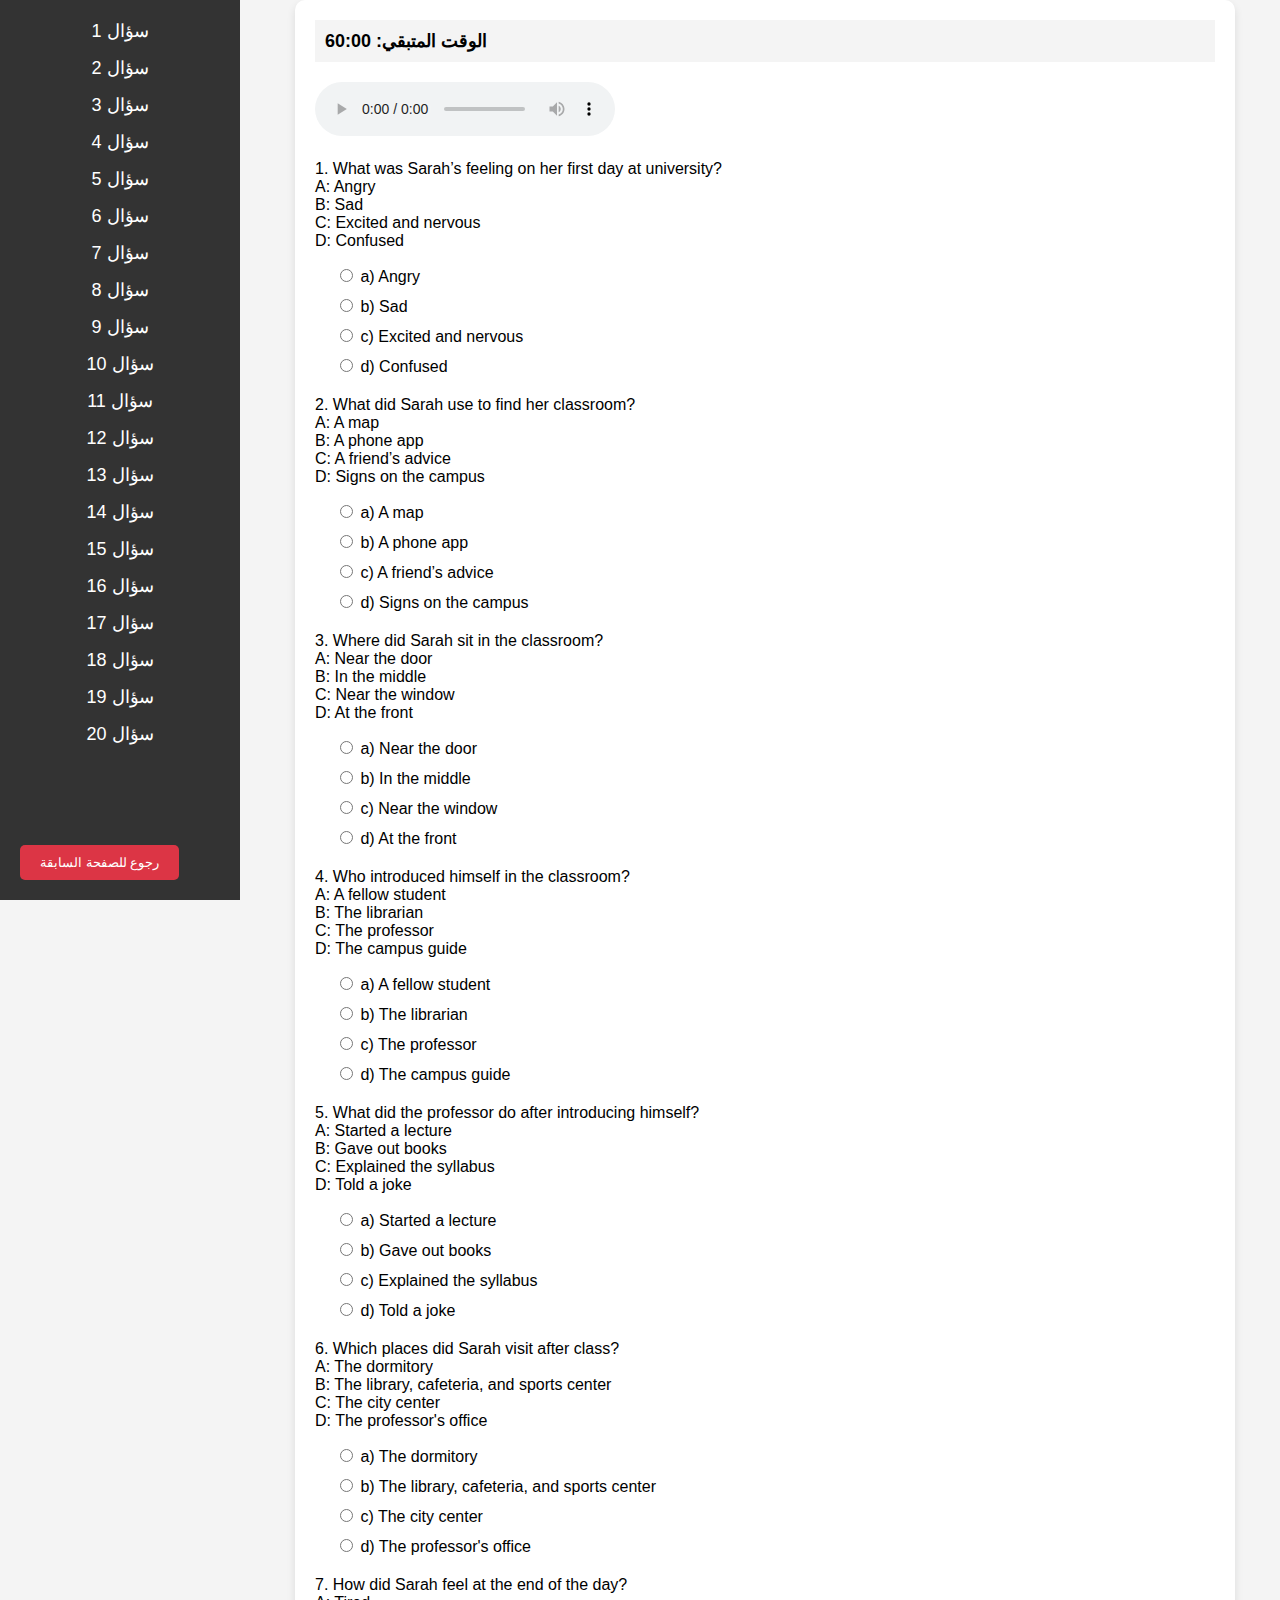
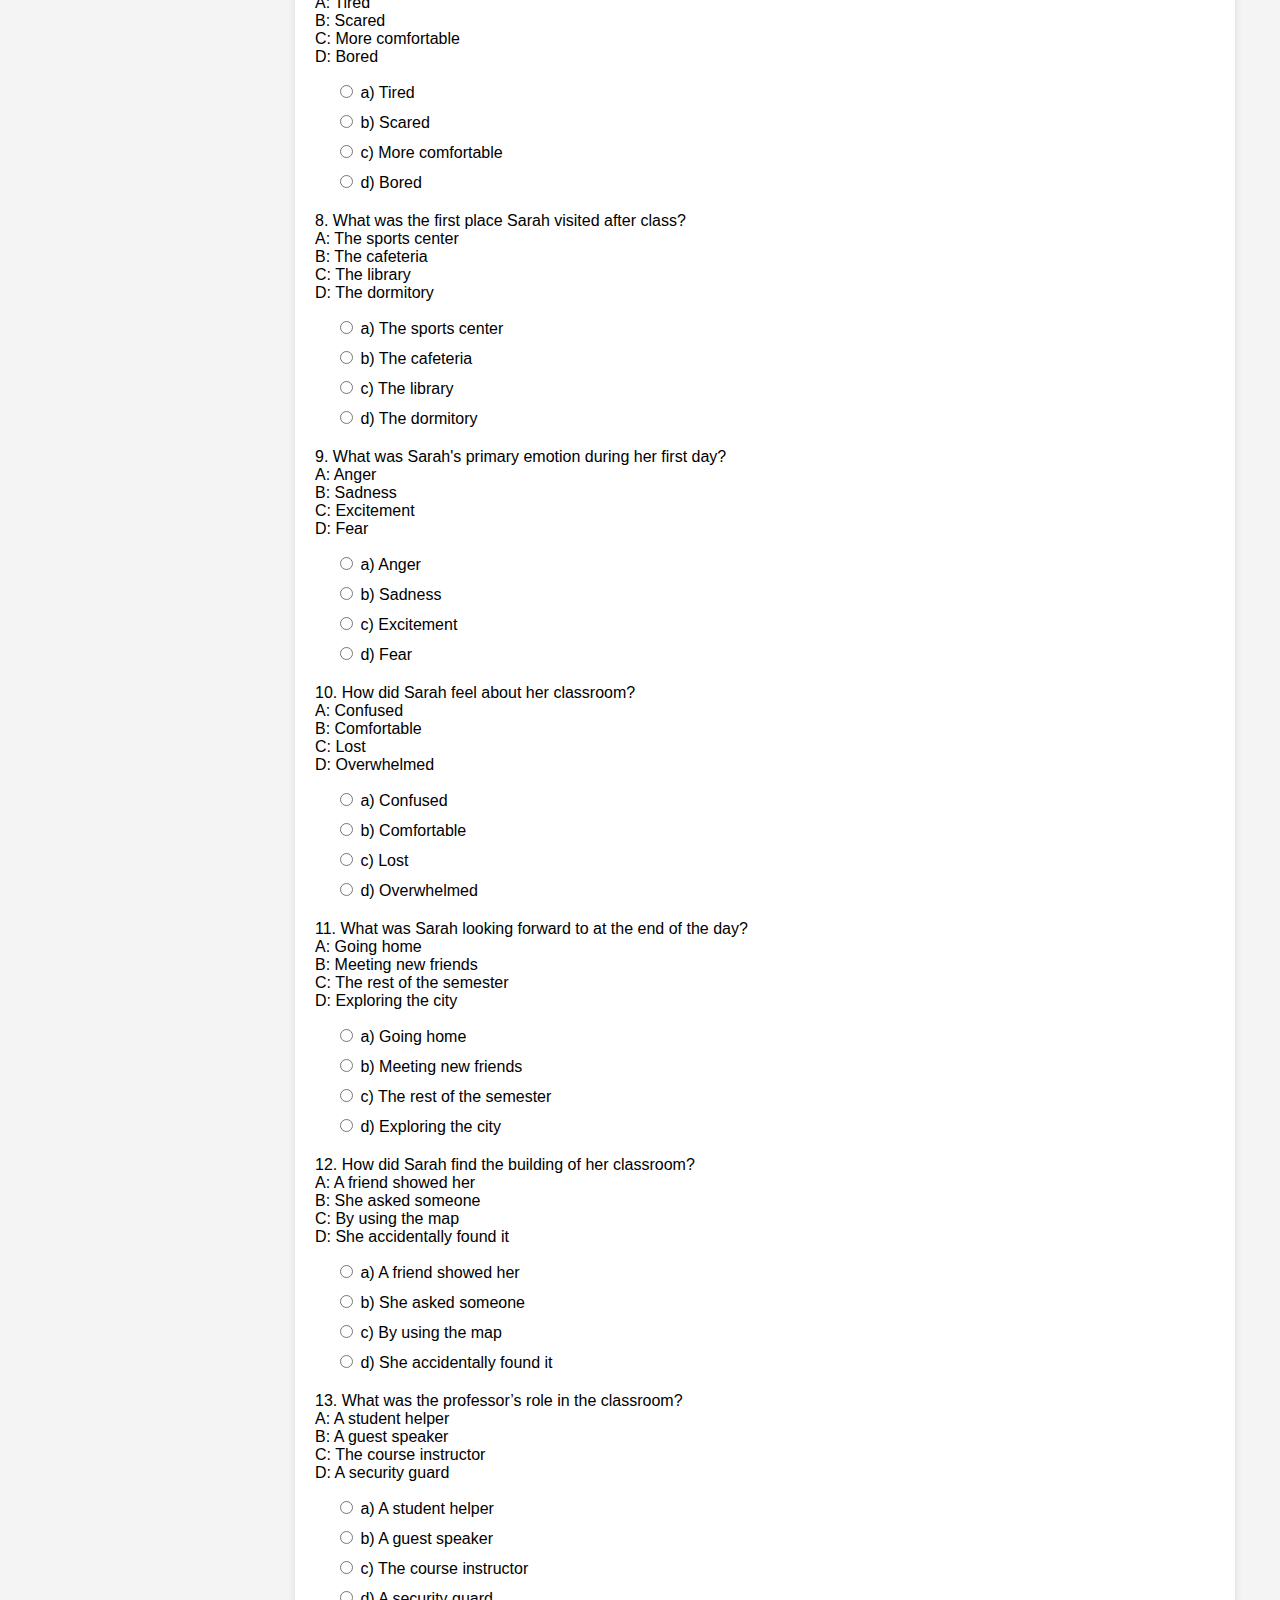
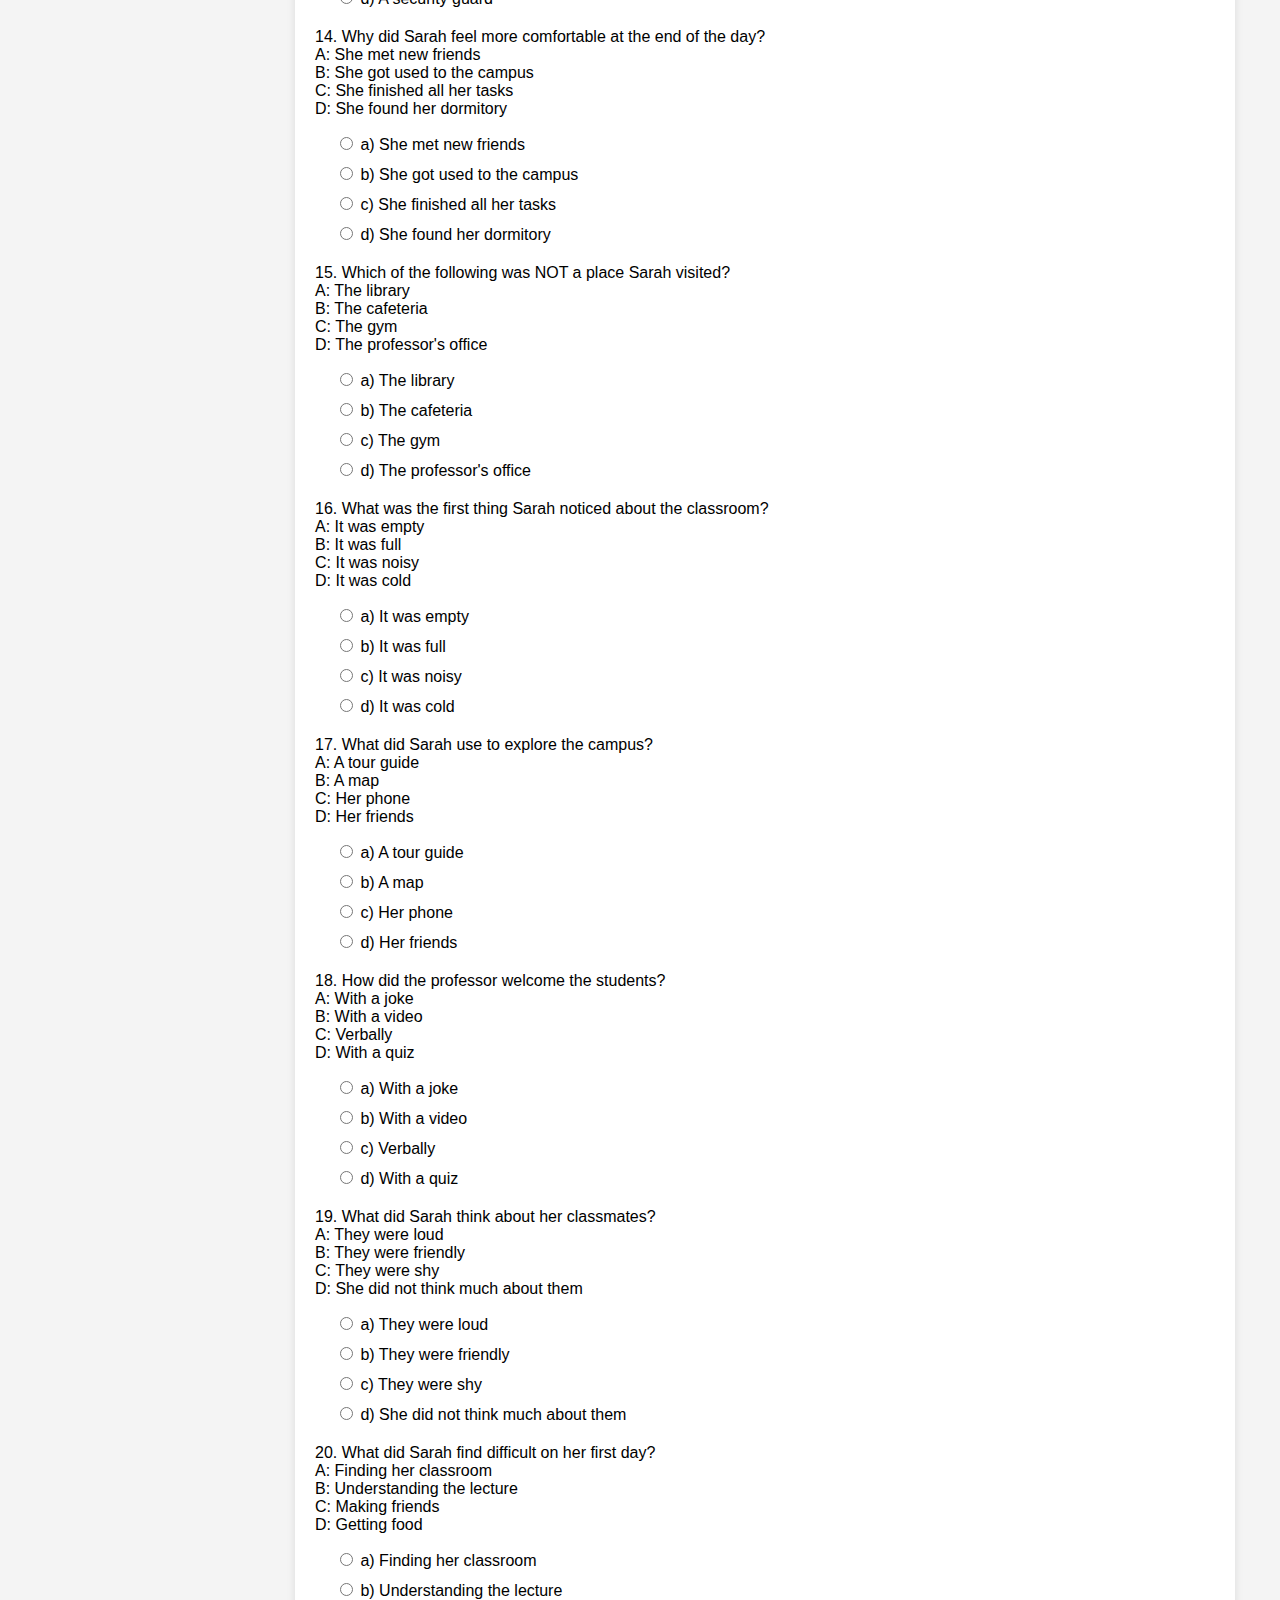
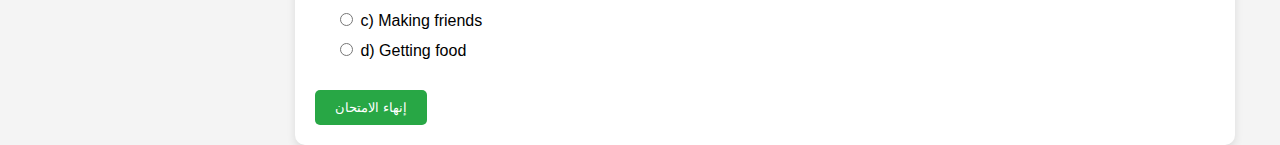
<file: audio1exam.html>
<!DOCTYPE html>
<html lang="ar">
<head>
    <meta charset="UTF-8">
    <meta name="viewport" content="width=device-width, initial-scale=1.0">
    <title>نموذج امتحان مستوى</title>
    <style>
        body {
            font-family: Arial, sans-serif;
            background-color: #f4f4f4;
            margin: 0;
            padding: 0;
            display: flex;
            justify-content: center;
            align-items: flex-start;
            height: 100vh;
        }

        .container {
            background-color: white;
            padding: 20px;
            max-width: 900px;
            width: 100%;
            border-radius: 10px;
            box-shadow: 0 4px 8px rgba(0, 0, 0, 0.1);
            position: relative;
            margin-left: 250px;
        }

        .sidebar {
            position: fixed;
            left: 0;
            top: 0;
            bottom: 0;
            width: 200px;
            background-color: #333;
            color: white;
            padding: 20px;
            display: flex;
            flex-direction: column;
            align-items: center;
            overflow-y: auto;
        }

        .sidebar a {
            color: white;
            margin-bottom: 15px;
            text-decoration: none;
            font-size: 18px;
        }

        .sidebar a.active {
            background-color: #28a745;
            padding: 10px;
            border-radius: 5px;
        }

        .question {
            margin: 20px 0;
        }

        .options {
            margin-left: 20px;
        }

        .options label {
            display: block;
            margin-bottom: 10px;
        }

        .buttons {
            display: flex;
            justify-content: space-between;
            margin-top: 30px;
        }

        button {
            padding: 10px 20px;
            border: none;
            background-color: #28a745;
            color: white;
            cursor: pointer;
            border-radius: 5px;
        }

        button:hover {
            background-color: #218838;
        }

        .timer {
            font-size: 18px;
            font-weight: bold;
            margin-bottom: 20px;
            position: sticky;
            top: 0;
            background-color: #f4f4f4;
            padding: 10px;
            z-index: 100;
        }

        .back-button {
            position: fixed;
            bottom: 20px;
            left: 20px;
            padding: 10px 20px;
            background-color: #dc3545;
            color: white;
            border: none;
            border-radius: 5px;
            cursor: pointer;
        }

        @media only screen and (max-width: 768px) {
            .container {
                margin-left: 0;
                padding: 10px;
                width: 100%;
            }

            .sidebar {
                position: static;
                width: 100%;
                height: auto;
                flex-direction: row;
                justify-content: space-around;
                padding: 10px;
            }

            .question {
                font-size: 16px;
            }

            button {
                width: 100%;
                margin-top: 10px;
            }
        }
    </style>
</head>
<body>
    <div class="sidebar" id="questionNav">
        <!-- يتم إضافة أرقام الأسئلة هنا -->
    </div>

    <div class="container">
        <div class="timer" id="timer">الوقت المتبقي: 60:00</div>
  <!-- مشغل الصوت -->
  <div class="audio-player">
    <audio controls>
        <source src="c:\Users\DELL\Downloads\ElevenLabs_2024-08-27T19_14_49_Alice_pre_s50_sb75_m1.mp3" type="audio/mpeg">
        متصفحك لا يدعم عنصر الصوت.
    </audio>
</div>

        <div id="questionsContainer">
            <!-- الأسئلة سيتم إضافتها هنا -->
        </div>

        <!-- الأزرار -->
        <div class="buttons">
            <button onclick="submitExam()">إنهاء الامتحان</button>
        </div>
    </div>

    <!-- زر الرجوع -->
    <button class="back-button" onclick="goBack()">رجوع للصفحة السابقة</button>

    <script>
        // مؤقت الامتحان
        let time = 60 * 60; // 60 دقيقة
        let timerElement = document.getElementById('timer');
        let interval;

        function startTimer() {
            interval = setInterval(() => {
                const minutes = Math.floor(time / 60);
                const seconds = time % 60;
                timerElement.innerHTML = `الوقت المتبقي: ${minutes}:${seconds < 10 ? '0' : ''}${seconds}`;
                time--;

                if (time < 0) {
                    clearInterval(interval);
                    submitExam(true); // استدعاء دالة إنهاء الامتحان عند انتهاء الوقت
                }
            }, 1000);
        }

        startTimer();

        // دالة الرجوع للصفحة السابقة
        function goBack() {
            window.history.back();
        }

        // دالة إضافة الأسئلة
        const questions = [
    {
        question: "1. What was Sarah’s feeling on her first day at university?<br> A: Angry<br> B: Sad<br> C: Excited and nervous<br> D: Confused",
        options: ["a) Angry", "b) Sad", "c) Excited and nervous", "d) Confused"],
        correctAnswer: "c"
    },
    {
        question: "2. What did Sarah use to find her classroom?<br> A: A map<br> B: A phone app<br> C: A friend’s advice<br> D: Signs on the campus",
        options: ["a) A map", "b) A phone app", "c) A friend’s advice", "d) Signs on the campus"],
        correctAnswer: "a"
    },
    {
        question: "3. Where did Sarah sit in the classroom?<br> A: Near the door<br> B: In the middle<br> C: Near the window<br> D: At the front",
        options: ["a) Near the door", "b) In the middle", "c) Near the window", "d) At the front"],
        correctAnswer: "c"
    },
    {
        question: "4. Who introduced himself in the classroom?<br> A: A fellow student<br> B: The librarian<br> C: The professor<br> D: The campus guide",
        options: ["a) A fellow student", "b) The librarian", "c) The professor", "d) The campus guide"],
        correctAnswer: "c"
    },
    {
        question: "5. What did the professor do after introducing himself?<br> A: Started a lecture<br> B: Gave out books<br> C: Explained the syllabus<br> D: Told a joke",
        options: ["a) Started a lecture", "b) Gave out books", "c) Explained the syllabus", "d) Told a joke"],
        correctAnswer: "c"
    },
    {
        question: "6. Which places did Sarah visit after class?<br> A: The dormitory<br> B: The library, cafeteria, and sports center<br> C: The city center<br> D: The professor's office",
        options: ["a) The dormitory", "b) The library, cafeteria, and sports center", "c) The city center", "d) The professor's office"],
        correctAnswer: "b"
    },
    {
        question: "7. How did Sarah feel at the end of the day?<br> A: Tired<br> B: Scared<br> C: More comfortable<br> D: Bored",
        options: ["a) Tired", "b) Scared", "c) More comfortable", "d) Bored"],
        correctAnswer: "c"
    },
    {
        question: "8. What was the first place Sarah visited after class?<br> A: The sports center<br> B: The cafeteria<br> C: The library<br> D: The dormitory",
        options: ["a) The sports center", "b) The cafeteria", "c) The library", "d) The dormitory"],
        correctAnswer: "c"
    },
    {
        question: "9. What was Sarah's primary emotion during her first day?<br> A: Anger<br> B: Sadness<br> C: Excitement<br> D: Fear",
        options: ["a) Anger", "b) Sadness", "c) Excitement", "d) Fear"],
        correctAnswer: "c"
    },
    {
        question: "10. How did Sarah feel about her classroom?<br> A: Confused<br> B: Comfortable<br> C: Lost<br> D: Overwhelmed",
        options: ["a) Confused", "b) Comfortable", "c) Lost", "d) Overwhelmed"],
        correctAnswer: "b"
    },
    {
        question: "11. What was Sarah looking forward to at the end of the day?<br> A: Going home<br> B: Meeting new friends<br> C: The rest of the semester<br> D: Exploring the city",
        options: ["a) Going home", "b) Meeting new friends", "c) The rest of the semester", "d) Exploring the city"],
        correctAnswer: "c"
    },
    {
        question: "12. How did Sarah find the building of her classroom?<br> A: A friend showed her<br> B: She asked someone<br> C: By using the map<br> D: She accidentally found it",
        options: ["a) A friend showed her", "b) She asked someone", "c) By using the map", "d) She accidentally found it"],
        correctAnswer: "c"
    },
    {
        question: "13. What was the professor’s role in the classroom?<br> A: A student helper<br> B: A guest speaker<br> C: The course instructor<br> D: A security guard",
        options: ["a) A student helper", "b) A guest speaker", "c) The course instructor", "d) A security guard"],
        correctAnswer: "c"
    },
    {
        question: "14. Why did Sarah feel more comfortable at the end of the day?<br> A: She met new friends<br> B: She got used to the campus<br> C: She finished all her tasks<br> D: She found her dormitory",
        options: ["a) She met new friends", "b) She got used to the campus", "c) She finished all her tasks", "d) She found her dormitory"],
        correctAnswer: "b"
    },
    {
        question: "15. Which of the following was NOT a place Sarah visited?<br> A: The library<br> B: The cafeteria<br> C: The gym<br> D: The professor's office",
        options: ["a) The library", "b) The cafeteria", "c) The gym", "d) The professor's office"],
        correctAnswer: "d"
    },
    {
        question: "16. What was the first thing Sarah noticed about the classroom?<br> A: It was empty<br> B: It was full<br> C: It was noisy<br> D: It was cold",
        options: ["a) It was empty", "b) It was full", "c) It was noisy", "d) It was cold"],
        correctAnswer: "b"
    },
    {
        question: "17. What did Sarah use to explore the campus?<br> A: A tour guide<br> B: A map<br> C: Her phone<br> D: Her friends",
        options: ["a) A tour guide", "b) A map", "c) Her phone", "d) Her friends"],
        correctAnswer: "b"
    },
    {
        question: "18. How did the professor welcome the students?<br> A: With a joke<br> B: With a video<br> C: Verbally<br> D: With a quiz",
        options: ["a) With a joke", "b) With a video", "c) Verbally", "d) With a quiz"],
        correctAnswer: "c"
    },
    {
        question: "19. What did Sarah think about her classmates?<br> A: They were loud<br> B: They were friendly<br> C: They were shy<br> D: She did not think much about them",
        options: ["a) They were loud", "b) They were friendly", "c) They were shy", "d) She did not think much about them"],
        correctAnswer: "b"
    },
    {
        question: "20. What did Sarah find difficult on her first day?<br> A: Finding her classroom<br> B: Understanding the lecture<br> C: Making friends<br> D: Getting food",
        options: ["a) Finding her classroom", "b) Understanding the lecture", "c) Making friends", "d) Getting food"],
        correctAnswer: "a"
    }
];




        let userAnswers = {}; // لتخزين إجابات المستخدم
        const questionsContainer = document.getElementById("questionsContainer");

        questions.forEach((q, index) => {
            const questionElement = document.createElement("div");
            questionElement.classList.add("question");
            questionElement.id = `question-${index}`;

            questionElement.innerHTML = `
                <p>${q.question}</p>
                <div class="options">
                    ${q.options.map((option, i) => `
                        <label>
                            <input type="radio" name="q${index}" value="${option[0]}" onchange="saveAnswer(${index}, '${option[0]}')">
                            ${option}
                        </label>
                    `).join('')}
                </div>
            `;

            questionsContainer.appendChild(questionElement);

            // إضافة السؤال في القائمة الجانبية
            const navLink = document.createElement("a");
            navLink.href = `#question-${index}`;
            navLink.innerText = `سؤال ${index + 1}`;
            navLink.id = `nav-${index}`;
            document.getElementById("questionNav").appendChild(navLink);
        });

        // دالة لحفظ إجابة المستخدم
        function saveAnswer(questionIndex, answer) {
            userAnswers[questionIndex] = answer;
            document.getElementById(`nav-${questionIndex}`).classList.add('active');
        }

        // دالة إنهاء الامتحان
        function submitExam(timeOut = false) {
    clearInterval(interval); // إيقاف المؤقت
    document.getElementById("timer").innerText = "الوقت انتهى";

    questions.forEach((q, index) => {
        const userAnswer = userAnswers[index];
        const questionElement = document.getElementById(`question-${index}`);
        const navLink = document.getElementById(`nav-${index}`);

        if (userAnswer === q.correctAnswer) {
            questionElement.style.backgroundColor = "#d4edda";
            navLink.style.backgroundColor = "#28a745";
        } else {
            questionElement.style.backgroundColor = "#f8d7da";
            navLink.style.backgroundColor = "#dc3545";

            // عرض الإجابة التي اختارها الطالب بلون أحمر
            questionElement.innerHTML += `<p style="color: red;">إجابتك: ${userAnswer}</p>`;
            // عرض الإجابة الصحيحة بلون أخضر
            questionElement.innerHTML += `<p style="color: green;">الإجابة الصحيحة: ${q.correctAnswer}</p>`;
        }
    });

    if (!timeOut) {
        alert("تم تقديم الامتحان! يمكنك مراجعة إجاباتك الآن.");
    } else {
        alert("انتهى الوقت! تم تقييم الإجابات.");
    }
}


            if (!timeOut) {
                alert("تم تقديم الامتحان! يمكنك مراجعة إجاباتك الآن.");
            } else {
                alert("انتهى الوقت! تم تقييم الإجابات.");
            }
        
    </script>
</body>
</html>
</file>
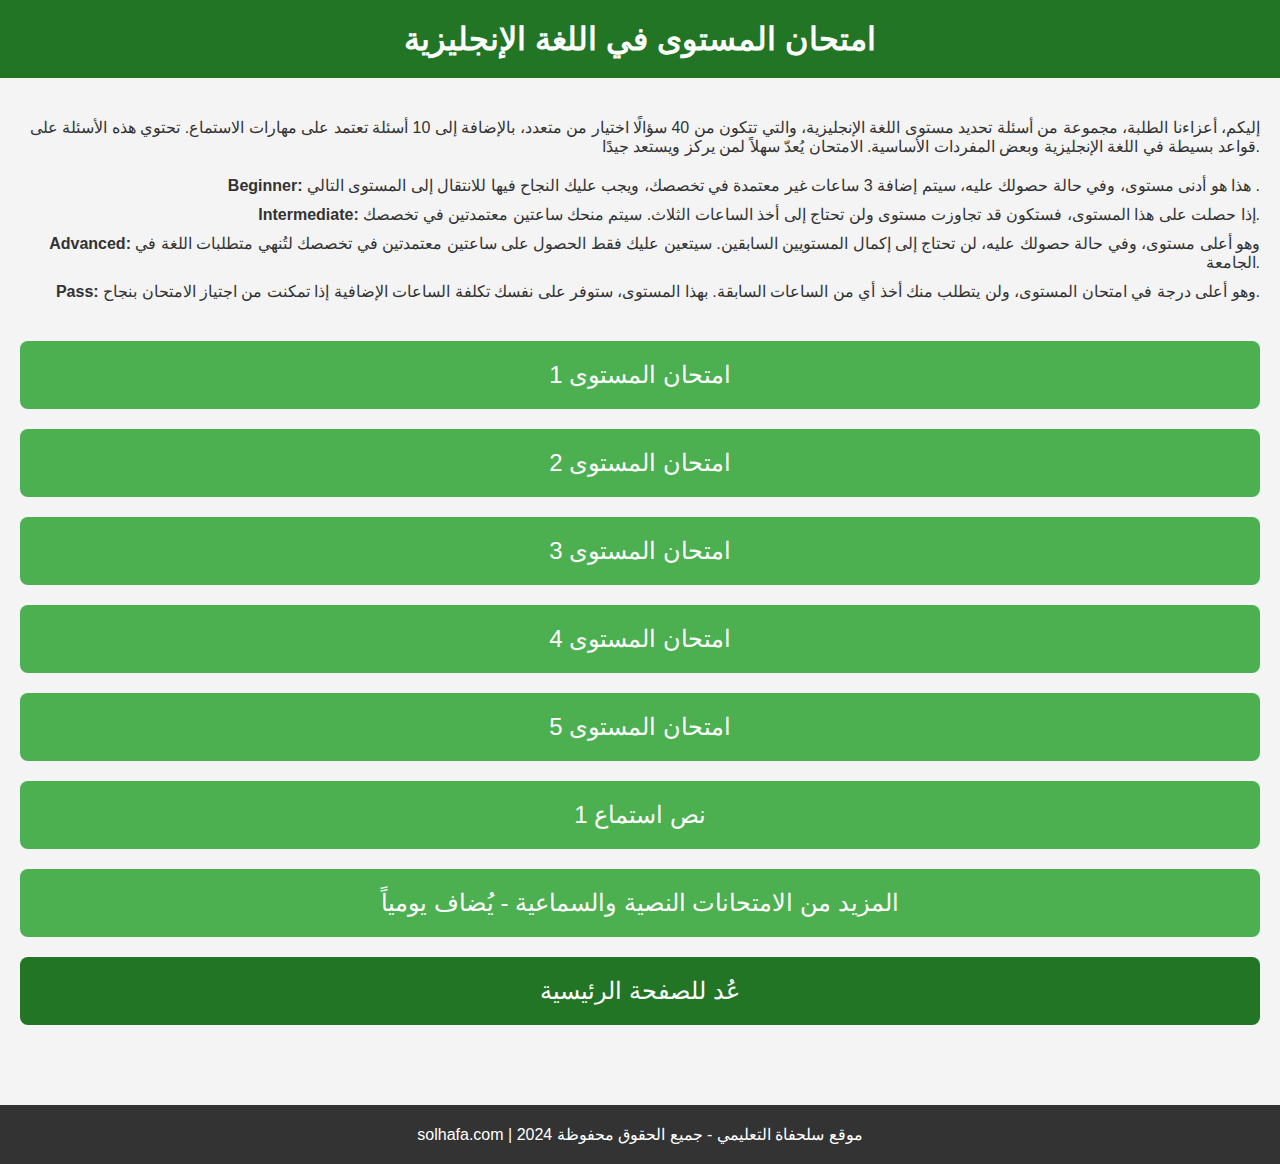
<file: exam-levels.html>
<!DOCTYPE html>
<html lang="ar">
<head>
    <meta charset="UTF-8">
    <meta name="viewport" content="width=device-width, initial-scale=1.0">
    <title>امتحان المستوى</title>
    <style>
        * {
            margin: 0;
            padding: 0;
            box-sizing: border-box;
        }

        body {
            font-family: 'Arial', sans-serif;
            background-color: #f4f4f4;
            color: #333;
            text-align: center;
        }

        header {
            background-color: #227524;
            padding: 20px;
            color: white;
        }

        main {
            padding: 40px 20px;
        }

        .content-section {
            margin-bottom: 40px;
            text-align: right;
        }

        .content-section ul {
            list-style-type: none;
            padding-left: 0;
            margin-top: 20px;
        }

        .content-section ul li {
            margin-bottom: 10px;
        }

        .buttons-section {
            display: flex;
            flex-direction: column;
            gap: 20px;
        }

        .main-button {
            padding: 20px;
            font-size: 1.5rem;
            color: white;
            background-color: #4CAF50;
            border: none;
            border-radius: 8px;
            cursor: pointer;
            transition: background-color 0.3s ease;
        }
        .main-button1 {
            padding: 20px;
            font-size: 1.5rem;
            color: white;
            background-color: #227524;
            border: none;
            border-radius: 8px;
            cursor: pointer;
            transition: background-color 0.3s ease;
        }

        .main-button:hover {
            background-color: #e64a19;
        }

        footer {
            background-color: #333;
            color: white;
            padding: 20px;
            margin-top: 40px;
        }
    </style>
</head>
<body>
    <header>
        <h1>امتحان المستوى في اللغة الإنجليزية</h1>
    </header>
    <main>
        <section class="content-section">
            <p> إليكم، أعزاءنا الطلبة، مجموعة من أسئلة تحديد مستوى اللغة الإنجليزية، والتي تتكون من 40 سؤالًا اختيار من متعدد، بالإضافة إلى 10 أسئلة تعتمد على مهارات الاستماع. تحتوي هذه الأسئلة على قواعد بسيطة في اللغة الإنجليزية وبعض المفردات الأساسية. الامتحان يُعدّ سهلاً لمن يركز ويستعد جيدًا.</p>
         
            <ul>
                <li><strong>Beginner:</strong> هذا هو أدنى مستوى، وفي حالة حصولك عليه، سيتم إضافة 3 ساعات غير معتمدة في تخصصك، ويجب عليك النجاح فيها للانتقال إلى المستوى التالي .</li>
                <li><strong>Intermediate:</strong> إذا حصلت على هذا المستوى، فستكون قد تجاوزت مستوى ولن تحتاج إلى أخذ الساعات الثلاث. سيتم منحك ساعتين معتمدتين في تخصصك.</li>
                <li><strong>Advanced:</strong> وهو أعلى مستوى، وفي حالة حصولك عليه، لن تحتاج إلى إكمال المستويين السابقين. سيتعين عليك فقط الحصول على ساعتين معتمدتين في تخصصك لتُنهي متطلبات اللغة في الجامعة.</li>
                <li><strong>Pass:</strong> وهو أعلى درجة في امتحان المستوى، ولن يتطلب منك أخذ أي من الساعات السابقة. بهذا المستوى، ستوفر على نفسك تكلفة الساعات الإضافية إذا تمكنت من اجتياز الامتحان بنجاح.






</li>
            </ul>
        </section>
        
        <!-- مكان الأزرار -->
        <section class="buttons-section">
            <button class="main-button" onclick="window.location.href='exam1.html';">امتحان المستوى 1</button>
            <button class="main-button" onclick="window.location.href='exam2.html';">امتحان المستوى 2</button>
            <button class="main-button" onclick="window.location.href='exam3.html';">امتحان المستوى 3</button>
            <button class="main-button" onclick="window.location.href='exam4.html';">امتحان المستوى 4</button>
            <button class="main-button" onclick="window.location.href='exam5.html';">امتحان المستوى 5</button>
            <button class="main-button" onclick="window.location.href='audio1exam.html';">نص استماع 1</button>
            <button class="main-button" onclick="window.location.href='exam-levels.html';"> المزيد من الامتحانات النصية والسماعية - يُضاف يومياً</button>
            <button class="main-button1" onclick="window.location.href='index.html';">عُد للصفحة الرئيسية</button>
            
        </section>
    </main>
    <footer>
        <p>solhafa.com | 2024 موقع سلحفاة التعليمي - جميع الحقوق محفوظة</p>
    </footer>
</body>
</html>
</file>
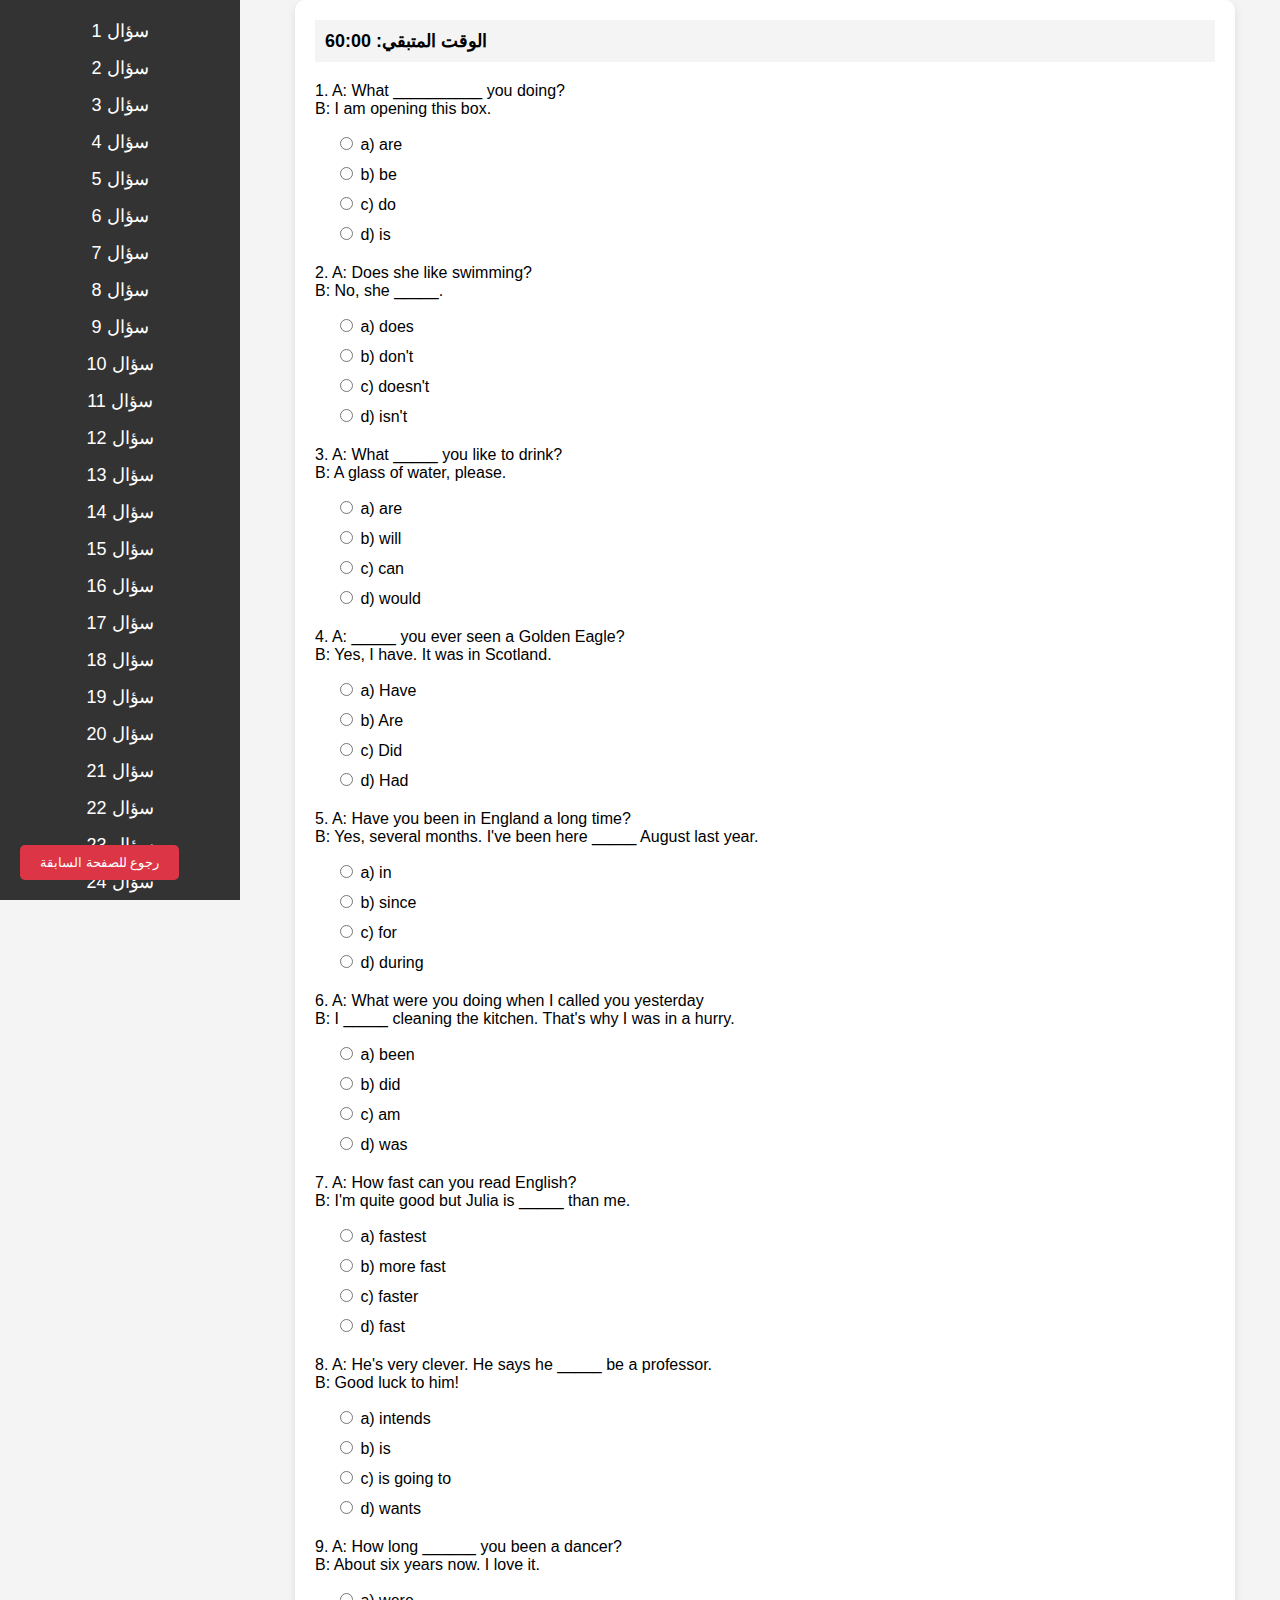
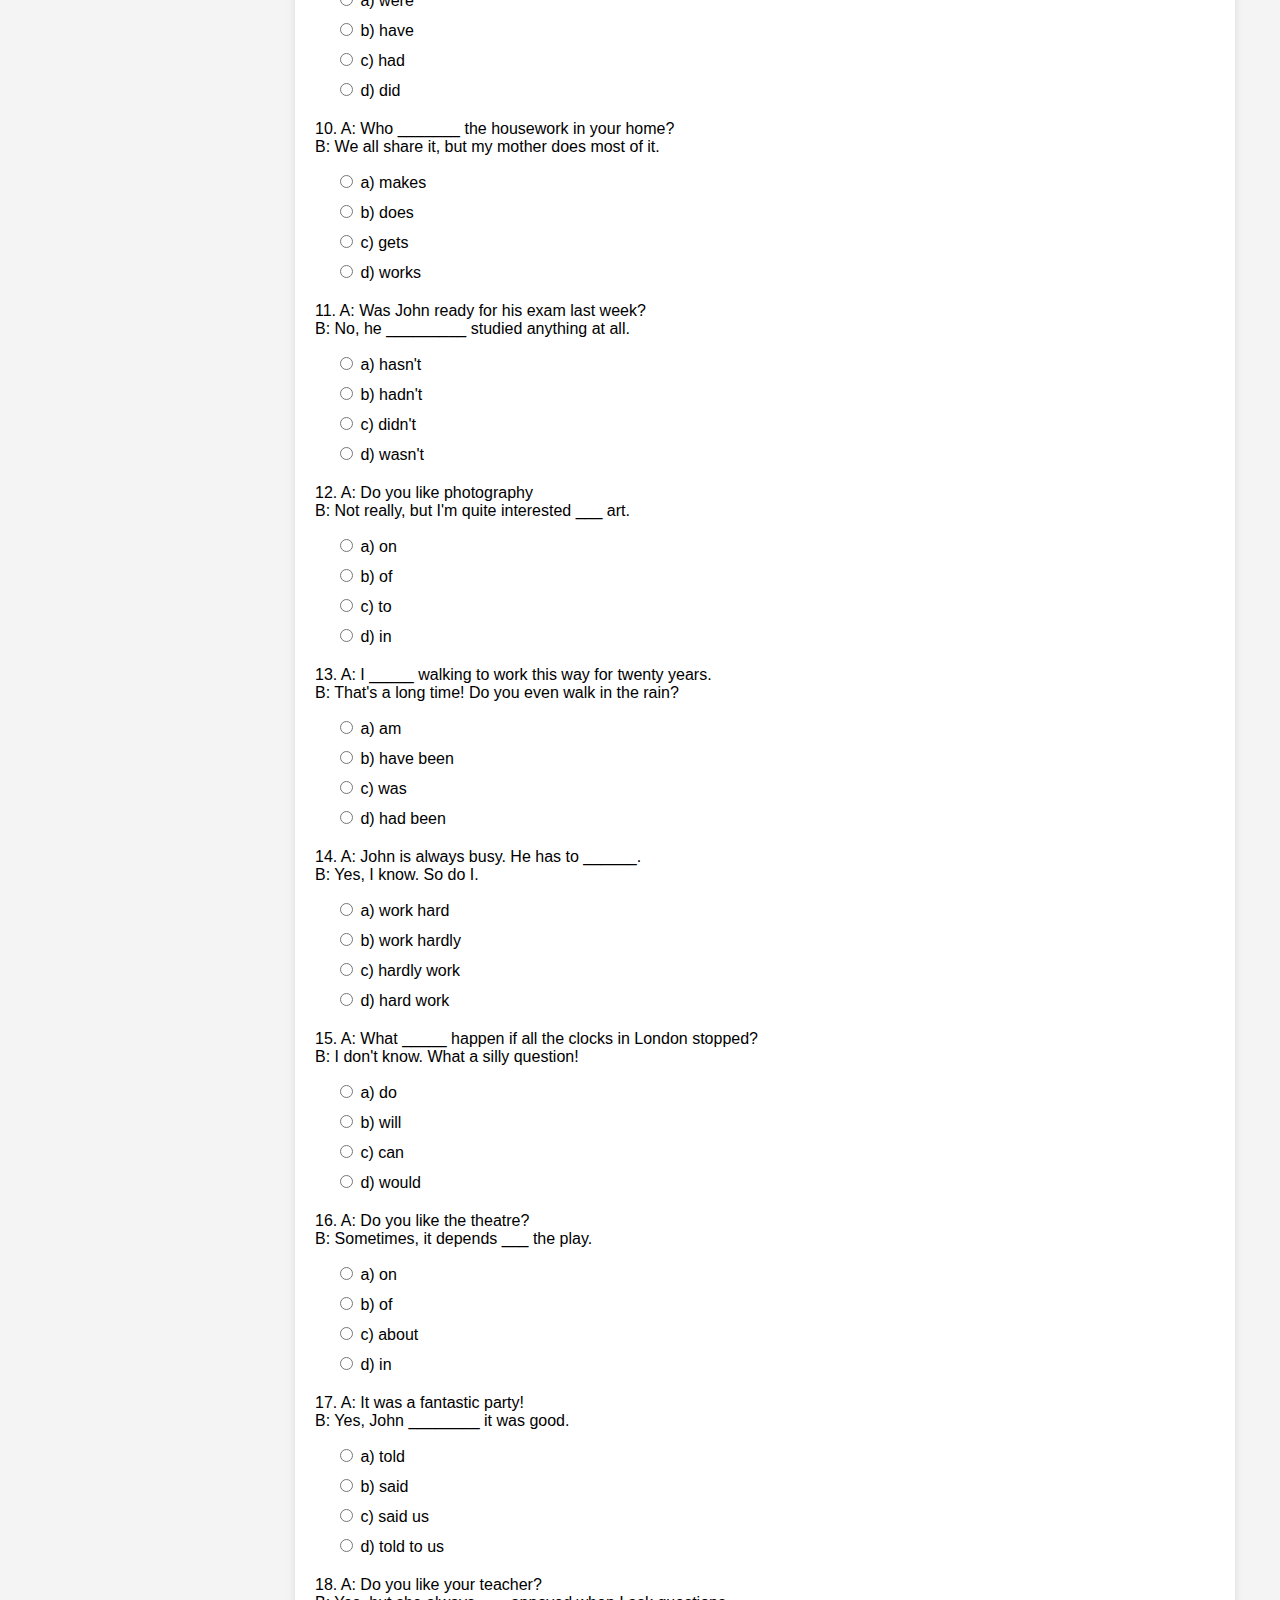
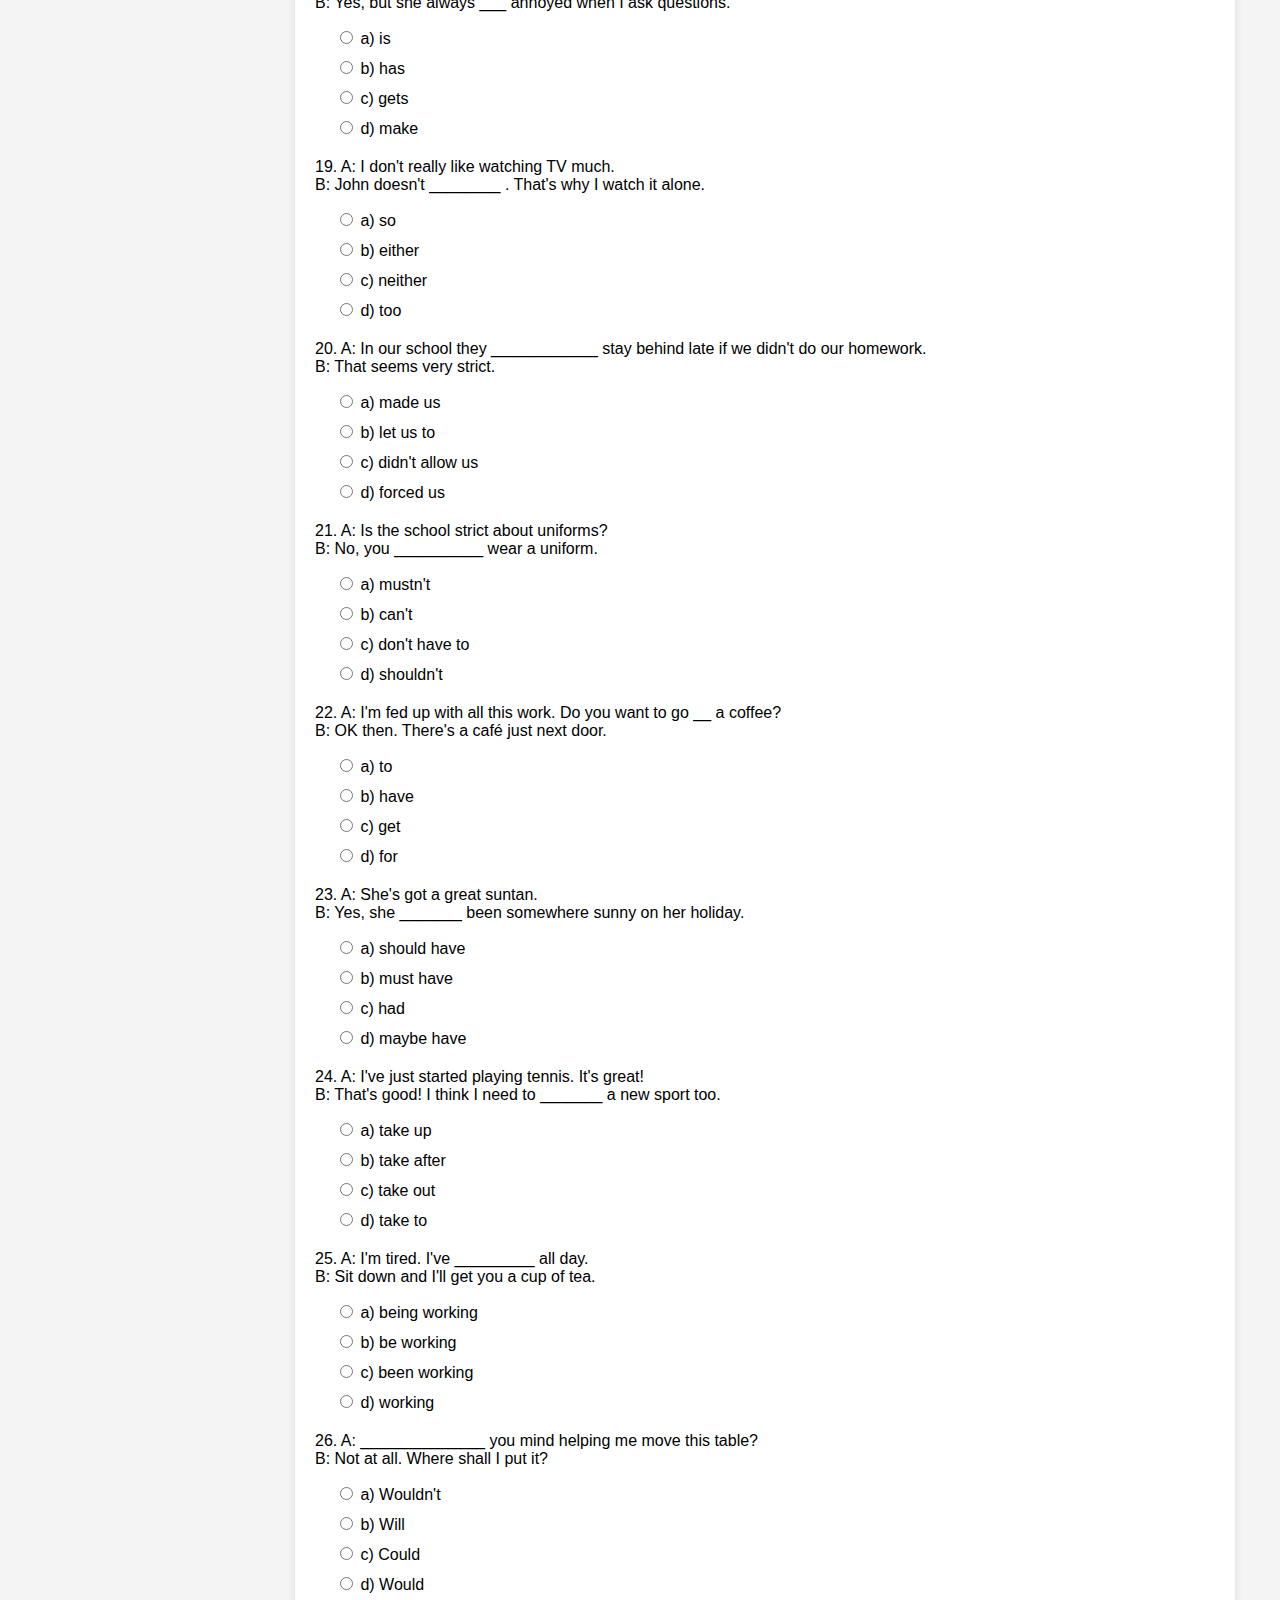
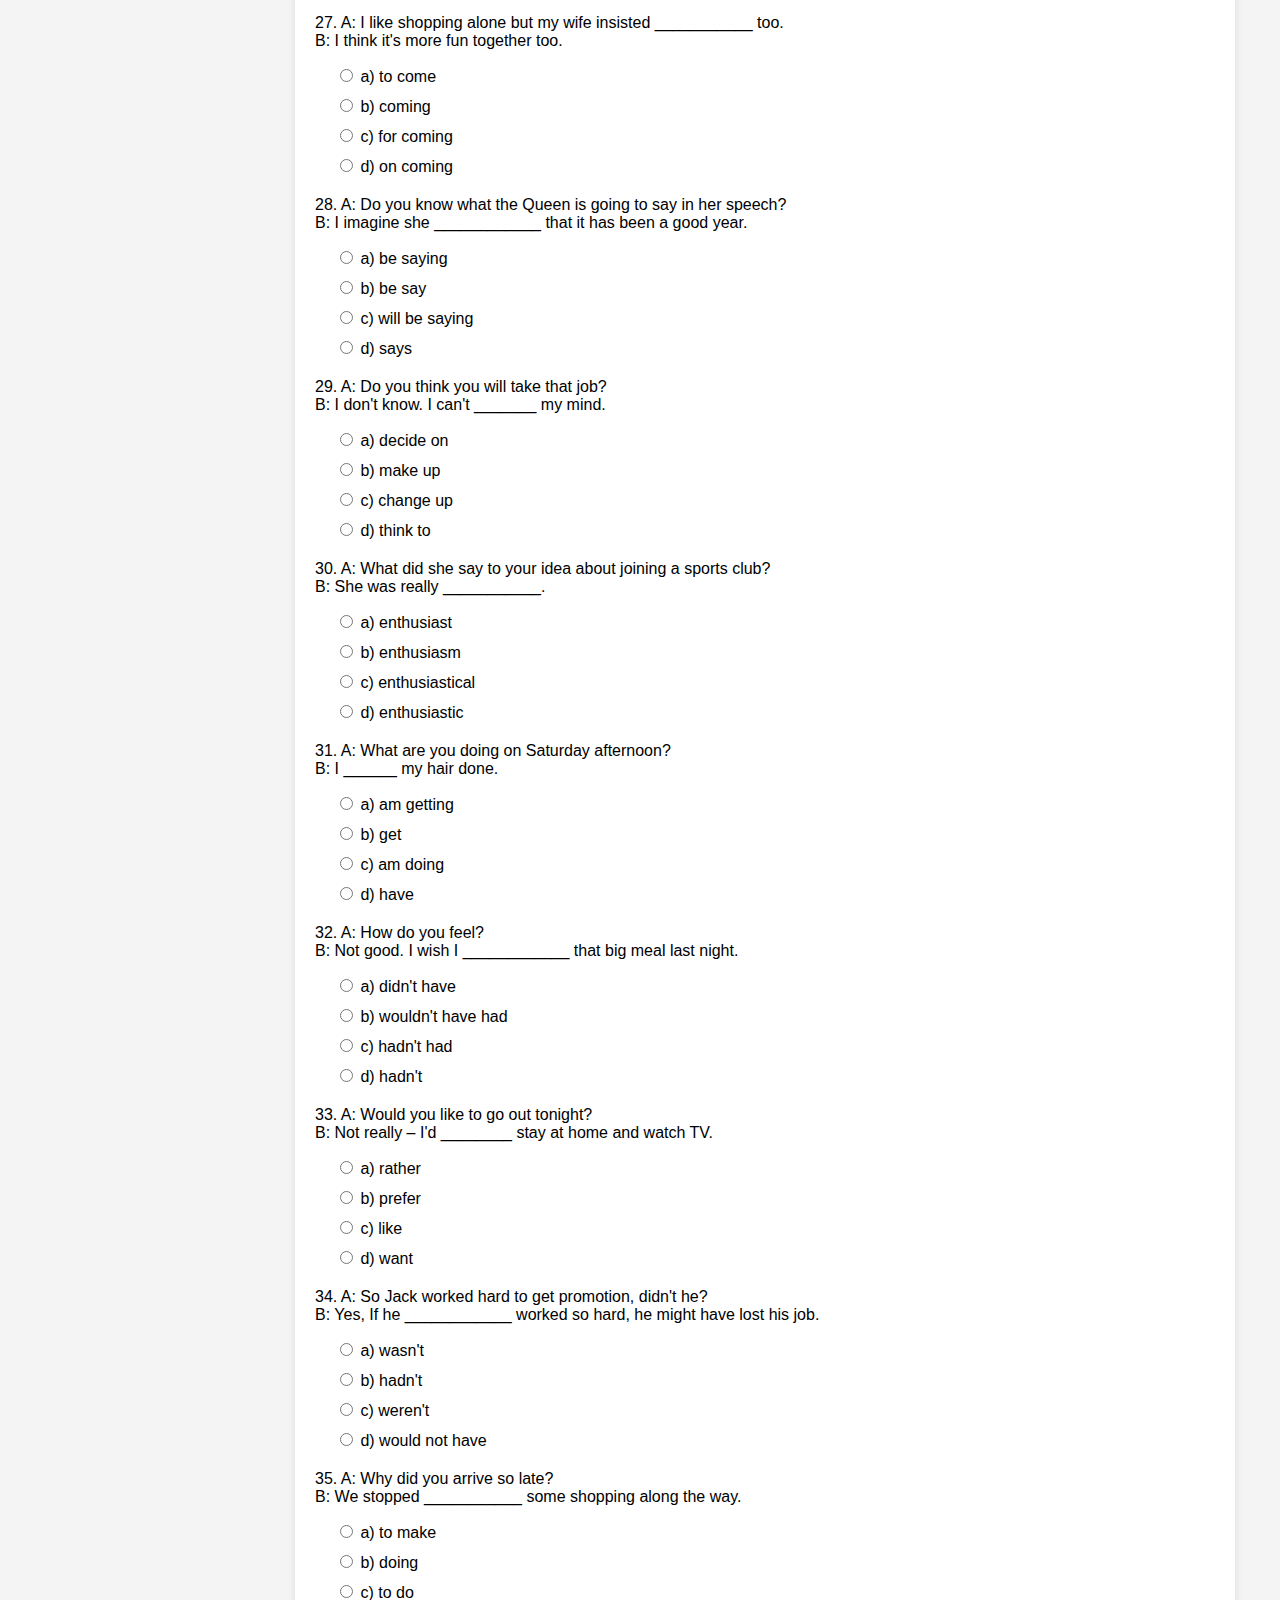
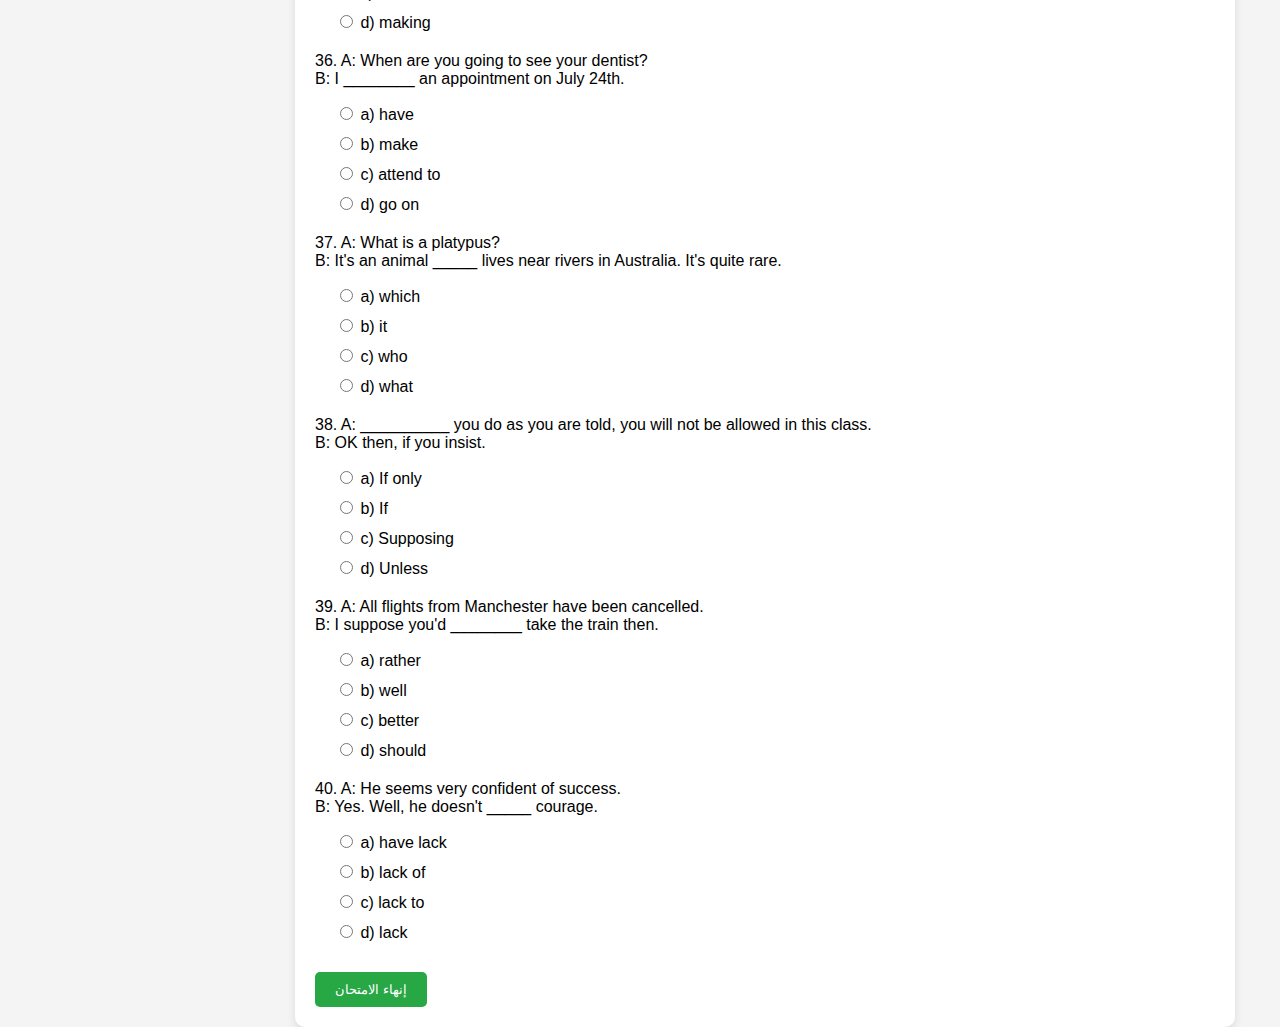
<file: exam1.html>
<!DOCTYPE html>
<html lang="ar">
<head>
    <meta charset="UTF-8">
    <meta name="viewport" content="width=device-width, initial-scale=1.0">
    <title>نموذج امتحان مستوى</title>
    <style>
        body {
            font-family: Arial, sans-serif;
            background-color: #f4f4f4;
            margin: 0;
            padding: 0;
            display: flex;
            justify-content: center;
            align-items: flex-start;
            height: 100vh;
        }

        .container {
            background-color: white;
            padding: 20px;
            max-width: 900px;
            width: 100%;
            border-radius: 10px;
            box-shadow: 0 4px 8px rgba(0, 0, 0, 0.1);
            position: relative;
            margin-left: 250px;
        }

        .sidebar {
            position: fixed;
            left: 0;
            top: 0;
            bottom: 0;
            width: 200px;
            background-color: #333;
            color: white;
            padding: 20px;
            display: flex;
            flex-direction: column;
            align-items: center;
            overflow-y: auto;
        }

        .sidebar a {
            color: white;
            margin-bottom: 15px;
            text-decoration: none;
            font-size: 18px;
        }

        .sidebar a.active {
            background-color: #28a745;
            padding: 10px;
            border-radius: 5px;
        }

        .question {
            margin: 20px 0;
        }

        .options {
            margin-left: 20px;
        }

        .options label {
            display: block;
            margin-bottom: 10px;
        }

        .buttons {
            display: flex;
            justify-content: space-between;
            margin-top: 30px;
        }

        button {
            padding: 10px 20px;
            border: none;
            background-color: #28a745;
            color: white;
            cursor: pointer;
            border-radius: 5px;
        }

        button:hover {
            background-color: #218838;
        }

        .timer {
            font-size: 18px;
            font-weight: bold;
            margin-bottom: 20px;
            position: sticky;
            top: 0;
            background-color: #f4f4f4;
            padding: 10px;
            z-index: 100;
        }

        .back-button {
            position: fixed;
            bottom: 20px;
            left: 20px;
            padding: 10px 20px;
            background-color: #dc3545;
            color: white;
            border: none;
            border-radius: 5px;
            cursor: pointer;
        }

        @media only screen and (max-width: 768px) {
            .container {
                margin-left: 0;
                padding: 10px;
                width: 100%;
            }

            .sidebar {
                position: static;
                width: 100%;
                height: auto;
                flex-direction: row;
                justify-content: space-around;
                padding: 10px;
            }

            .question {
                font-size: 16px;
            }

            button {
                width: 100%;
                margin-top: 10px;
            }
        }
    </style>
</head>
<body>
    <div class="sidebar" id="questionNav">
        <!-- يتم إضافة أرقام الأسئلة هنا -->
    </div>

    <div class="container">
        <div class="timer" id="timer">الوقت المتبقي: 60:00</div>
        
        <div id="questionsContainer">
            <!-- الأسئلة سيتم إضافتها هنا -->
        </div>

        <!-- الأزرار -->
        <div class="buttons">
            <button onclick="submitExam()">إنهاء الامتحان</button>
        </div>
    </div>

    <!-- زر الرجوع -->
    <button class="back-button" onclick="goBack()">رجوع للصفحة السابقة</button>

    <script>
        // مؤقت الامتحان
        let time = 60 * 60; // 60 دقيقة
        let timerElement = document.getElementById('timer');
        let interval;

        function startTimer() {
            interval = setInterval(() => {
                const minutes = Math.floor(time / 60);
                const seconds = time % 60;
                timerElement.innerHTML = `الوقت المتبقي: ${minutes}:${seconds < 10 ? '0' : ''}${seconds}`;
                time--;

                if (time < 0) {
                    clearInterval(interval);
                    submitExam(true); // استدعاء دالة إنهاء الامتحان عند انتهاء الوقت
                }
            }, 1000);
        }

        startTimer();

        // دالة الرجوع للصفحة السابقة
        function goBack() {
            window.history.back();
        }

        // دالة إضافة الأسئلة
        const questions = [
    {
        question: "1. A: What __________ you doing?<br>     B: I am opening this box.",
        options: ["a) are", "b) be", "c) do", "d) is"],
        correctAnswer: "a"
    },
    {
        question: "2. A: Does she like swimming?<br>  B: No, she _____.",
        options: ["a) does", "b) don't", "c) doesn't", "d) isn't"],
        correctAnswer: "c"
    },
    {
        question: "3. A: What _____ you like to drink?<br>  B: A glass of water, please.",
        options: ["a) are", "b) will", "c) can", "d) would"],
        correctAnswer: "d"
    },
    {
        question: "4. A: _____ you ever seen a Golden Eagle?<br>  B: Yes, I have. It was in Scotland.",
        options: ["a) Have", "b) Are", "c) Did", "d) Had"],
        correctAnswer: "a"
    },
    {
        question: "5. A: Have you been in England a long time?<br>  B: Yes, several months. I've been here _____ August last year.",
        options: ["a) in", "b) since", "c) for", "d) during"],
        correctAnswer: "b"
    },
    {
        question: "6. A: What were you doing when I called you yesterday<br>  B: I _____ cleaning the kitchen. That's why I was in a hurry.",
        options: ["a) been", "b) did", "c) am", "d) was"],
        correctAnswer: "d"
    },
    {
        question: "7. A: How fast can you read English?<br>  B: I'm quite good but Julia is _____ than me.",
        options: ["a) fastest", "b) more fast", "c) faster", "d) fast"],
        correctAnswer: "c"
    },
    {
        question: "8. A: He's very clever. He says he _____ be a professor.<br>  B: Good luck to him!",
        options: ["a) intends", "b) is", "c) is going to", "d) wants"],
        correctAnswer: "c"
    },
    {
        question: "9. A: How long ______ you been a dancer?<br>  B: About six years now. I love it.",
        options: ["a) were", "b) have", "c) had", "d) did"],
        correctAnswer: "b"
    },
    {
        question: "10. A: Who _______ the housework in your home?<br>  B: We all share it, but my mother does most of it.",
        options: ["a) makes", "b) does", "c) gets", "d) works"],
        correctAnswer: "b"
    },
    {
        question: "11. A: Was John ready for his exam last week?<br>  B: No, he _________ studied anything at all.",
        options: ["a) hasn't", "b) hadn't", "c) didn't", "d) wasn't"],
        correctAnswer: "b"
    },
    {
        question: "12. A: Do you like photography<br>  B: Not really, but I'm quite interested ___ art.",
        options: ["a) on", "b) of", "c) to", "d) in"],
        correctAnswer: "d"
    },
    {
        question: "13. A: I _____ walking to work this way for twenty years.<br>  B: That's a long time! Do you even walk in the rain?",
        options: ["a) am", "b) have been", "c) was", "d) had been"],
        correctAnswer: "d"
    },
    {
        question: "14. A: John is always busy. He has to ______.<br>  B: Yes, I know. So do I.",
        options: ["a) work hard", "b) work hardly", "c) hardly work", "d) hard work"],
        correctAnswer: "a"
    },
    {
        question: "15. A: What _____ happen if all the clocks in London stopped?<br>  B: I don't know. What a silly question!",
        options: ["a) do", "b) will", "c) can", "d) would"],
        correctAnswer: "d"
    },
    {
        question: "16. A: Do you like the theatre?<br>  B: Sometimes, it depends ___ the play.",
        options: ["a) on", "b) of", "c) about", "d) in"],
        correctAnswer: "a"
    },
    {
        question: "17. A: It was a fantastic party!<br>  B: Yes, John ________ it was good.",
        options: ["a) told", "b) said", "c) said us", "d) told to us"],
        correctAnswer: "b"
    },
    {
        question: "18. A: Do you like your teacher?<br>  B: Yes, but she always ___ annoyed when I ask questions.",
        options: ["a) is", "b) has", "c) gets", "d) make"],
        correctAnswer: "c"
    },
    {
        question: "19. A: I don't really like watching TV much.<br>  B: John doesn't ________ . That's why I watch it alone.",
        options: ["a) so", "b) either", "c) neither", "d) too"],
        correctAnswer: "b"
    },
    {
        question: "20. A: In our school they ____________ stay behind late if we didn't do our homework.<br>  B: That seems very strict.",
        options: ["a) made us", "b) let us to", "c) didn't allow us", "d) forced us"],
        correctAnswer: "a"
    },
    {
        question: "21. A: Is the school strict about uniforms?<br>  B: No, you __________ wear a uniform.",
        options: ["a) mustn't", "b) can't", "c) don't have to", "d) shouldn't"],
        correctAnswer: "c"
    },
    {
        question: "22. A: I'm fed up with all this work. Do you want to go __ a coffee?<br>  B: OK then. There's a café just next door.",
        options: ["a) to", "b) have", "c) get", "d) for"],
        correctAnswer: "d"
    },
    {
        question: "23. A: She's got a great suntan.<br>  B: Yes, she _______ been somewhere sunny on her holiday.",
        options: ["a) should have", "b) must have", "c) had", "d) maybe have"],
        correctAnswer: "b"
    },
    {
        question: "24. A: I've just started playing tennis. It's great!<br>  B: That's good! I think I need to _______ a new sport too.",
        options: ["a) take up", "b) take after", "c) take out", "d) take to"],
        correctAnswer: "a"
    },
    {
        question: "25. A: I'm tired. I've _________ all day.<br>  B: Sit down and I'll get you a cup of tea.",
        options: ["a) being working", "b) be working", "c) been working", "d) working"],
        correctAnswer: "c"
    },
    {
        question: "26. A: ______________ you mind helping me move this table?<br>  B: Not at all. Where shall I put it?",
        options: ["a) Wouldn't", "b) Will", "c) Could", "d) Would"],
        correctAnswer: "d"
    },
    {
        question: "27. A: I like shopping alone but my wife insisted ___________ too.<br>  B: I think it's more fun together too.",
        options: ["a) to come", "b) coming", "c) for coming", "d) on coming"],
        correctAnswer: "d"
    },
    {
        question: "28. A: Do you know what the Queen is going to say in her speech?<br>  B: I imagine she ____________ that it has been a good year.",
        options: ["a) be saying", "b) be say", "c) will be saying", "d) says"],
        correctAnswer: "c"
    },
    {
        question: "29. A: Do you think you will take that job?<br>  B: I don't know. I can't _______ my mind.",
        options: ["a) decide on", "b) make up", "c) change up", "d) think to"],
        correctAnswer: "b"
    },
    {
        question: "30. A: What did she say to your idea about joining a sports club?<br>  B: She was really ___________.",
        options: ["a) enthusiast", "b) enthusiasm", "c) enthusiastical", "d) enthusiastic"],
        correctAnswer: "d"
    },
    {
        question: "31. A: What are you doing on Saturday afternoon?<br>  B: I ______ my hair done.",
        options: ["a) am getting", "b) get", "c) am doing", "d) have"],
        correctAnswer: "a"
    },
    {
        question: "32. A: How do you feel?<br>  B: Not good. I wish I ____________ that big meal last night.",
        options: ["a) didn't have", "b) wouldn't have had", "c) hadn't had", "d) hadn't"],
        correctAnswer: "c"
    },
    {
        question: "33. A: Would you like to go out tonight?<br>  B: Not really – I'd ________ stay at home and watch TV.",
        options: ["a) rather", "b) prefer", "c) like", "d) want"],
        correctAnswer: "a"
    },
    {
        question: "34. A: So Jack worked hard to get promotion, didn't he?<br>  B: Yes, If he ____________ worked so hard, he might have lost his job.",
        options: ["a) wasn't", "b) hadn't", "c) weren't", "d) would not have"],
        correctAnswer: "b"
    },
    {
        question: "35. A: Why did you arrive so late?<br>  B: We stopped ___________ some shopping along the way.",
        options: ["a) to make", "b) doing", "c) to do", "d) making"],
        correctAnswer: "c"
    },
    {
        question: "36. A: When are you going to see your dentist?<br>  B: I ________ an appointment on July 24th.",
        options: ["a) have", "b) make", "c) attend to", "d) go on"],
        correctAnswer: "a"
    },
    {
        question: "37. A: What is a platypus?<br>  B: It's an animal _____ lives near rivers in Australia. It's quite rare.",
        options: ["a) which", "b) it", "c) who", "d) what"],
        correctAnswer: "a"
    },
    {
        question: "38. A: __________ you do as you are told, you will not be allowed in this class.<br>  B: OK then, if you insist.",
        options: ["a) If only", "b) If", "c) Supposing", "d) Unless"],
        correctAnswer: "d"
    },
    {
        question: "39. A: All flights from Manchester have been cancelled.<br>  B: I suppose you'd ________ take the train then.",
        options: ["a) rather", "b) well", "c) better", "d) should"],
        correctAnswer: "c"
    },
    {
        question: "40. A: He seems very confident of success.<br>  B: Yes. Well, he doesn't _____ courage.",
        options: ["a) have lack", "b) lack of", "c) lack to", "d) lack"],
        correctAnswer: "d"
    }
];




        let userAnswers = {}; // لتخزين إجابات المستخدم
        const questionsContainer = document.getElementById("questionsContainer");

        questions.forEach((q, index) => {
            const questionElement = document.createElement("div");
            questionElement.classList.add("question");
            questionElement.id = `question-${index}`;

            questionElement.innerHTML = `
                <p>${q.question}</p>
                <div class="options">
                    ${q.options.map((option, i) => `
                        <label>
                            <input type="radio" name="q${index}" value="${option[0]}" onchange="saveAnswer(${index}, '${option[0]}')">
                            ${option}
                        </label>
                    `).join('')}
                </div>
            `;

            questionsContainer.appendChild(questionElement);

            // إضافة السؤال في القائمة الجانبية
            const navLink = document.createElement("a");
            navLink.href = `#question-${index}`;
            navLink.innerText = `سؤال ${index + 1}`;
            navLink.id = `nav-${index}`;
            document.getElementById("questionNav").appendChild(navLink);
        });

        // دالة لحفظ إجابة المستخدم
        function saveAnswer(questionIndex, answer) {
            userAnswers[questionIndex] = answer;
            document.getElementById(`nav-${questionIndex}`).classList.add('active');
        }

        // دالة إنهاء الامتحان
        function submitExam(timeOut = false) {
    clearInterval(interval); // إيقاف المؤقت
    document.getElementById("timer").innerText = "الوقت انتهى";

    questions.forEach((q, index) => {
        const userAnswer = userAnswers[index];
        const questionElement = document.getElementById(`question-${index}`);
        const navLink = document.getElementById(`nav-${index}`);

        if (userAnswer === q.correctAnswer) {
            questionElement.style.backgroundColor = "#d4edda";
            navLink.style.backgroundColor = "#28a745";
        } else {
            questionElement.style.backgroundColor = "#f8d7da";
            navLink.style.backgroundColor = "#dc3545";

            // عرض الإجابة التي اختارها الطالب بلون أحمر
            questionElement.innerHTML += `<p style="color: red;">إجابتك: ${userAnswer}</p>`;
            // عرض الإجابة الصحيحة بلون أخضر
            questionElement.innerHTML += `<p style="color: green;">الإجابة الصحيحة: ${q.correctAnswer}</p>`;
        }
    });

    if (!timeOut) {
        alert("تم تقديم الامتحان! يمكنك مراجعة إجاباتك الآن.");
    } else {
        alert("انتهى الوقت! تم تقييم الإجابات.");
    }
}


            if (!timeOut) {
                alert("تم تقديم الامتحان! يمكنك مراجعة إجاباتك الآن.");
            } else {
                alert("انتهى الوقت! تم تقييم الإجابات.");
            }
        
    </script>
</body>
</html>
</file>
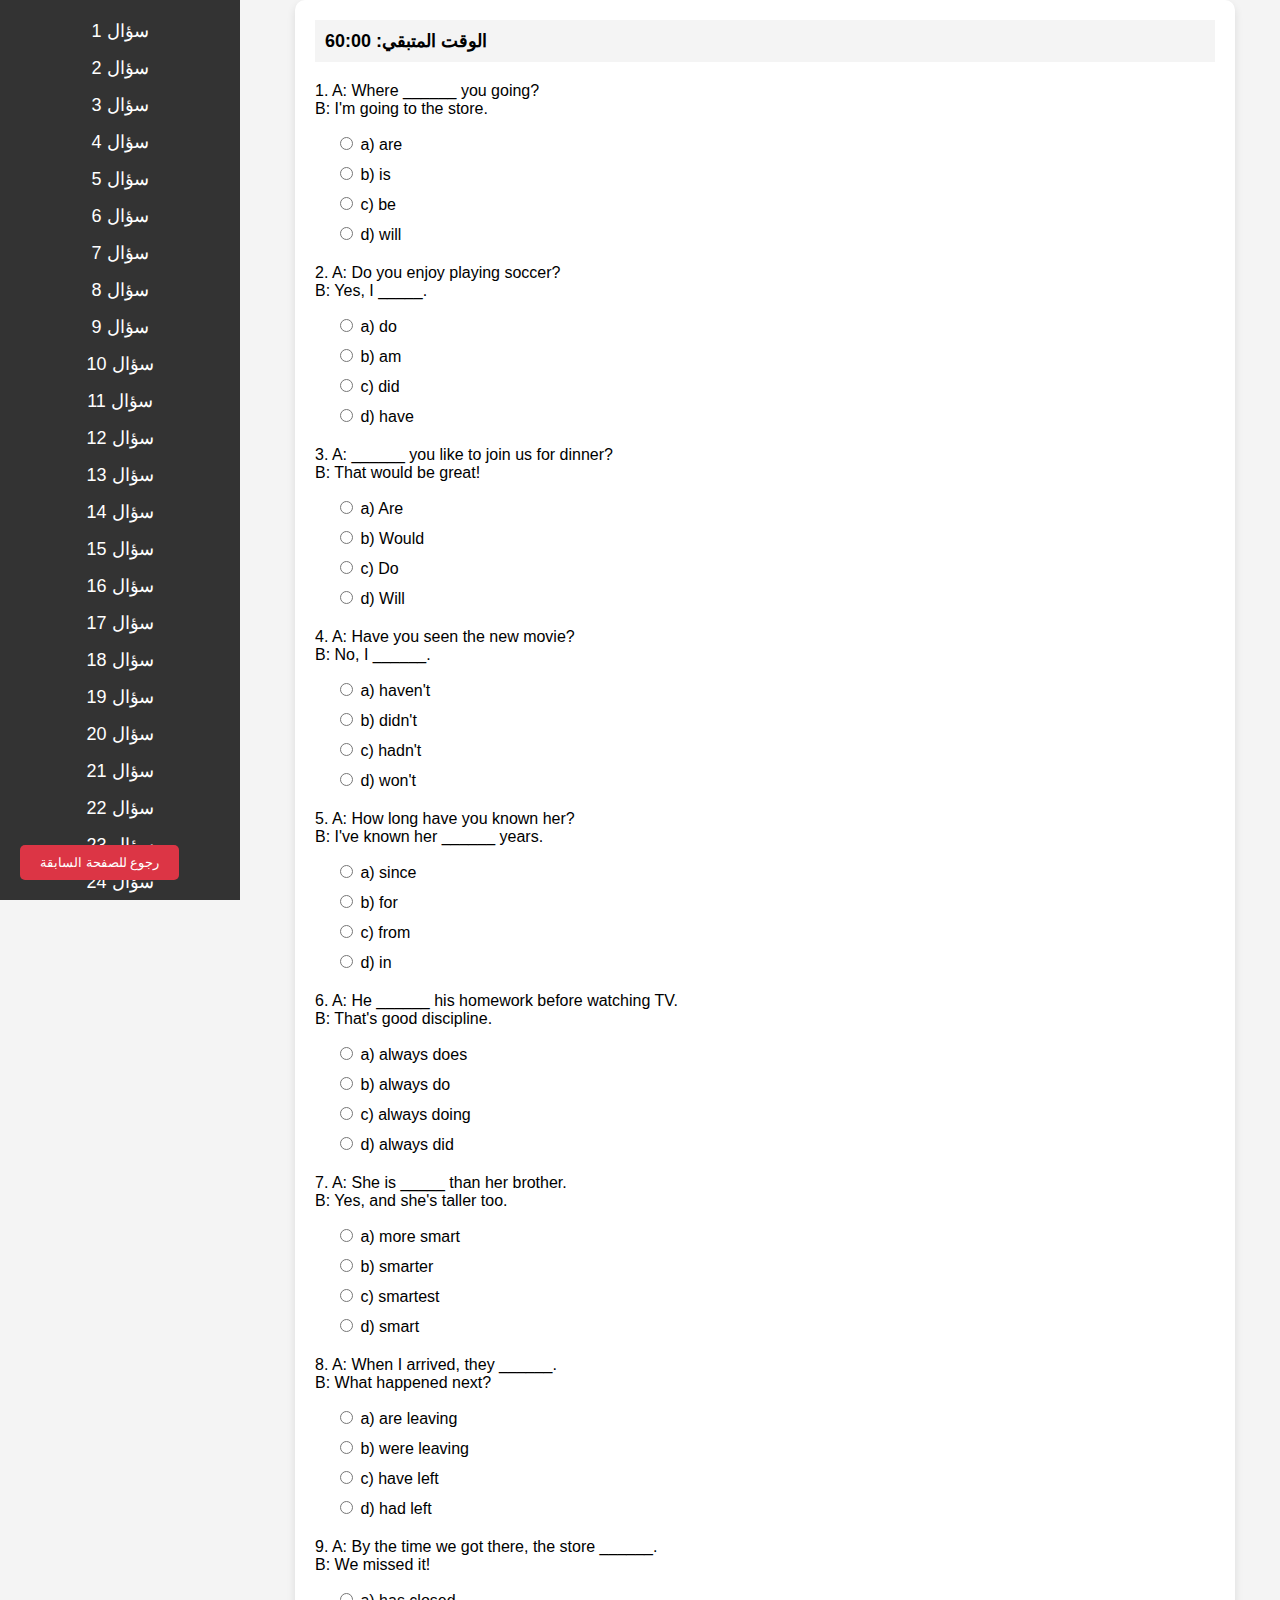
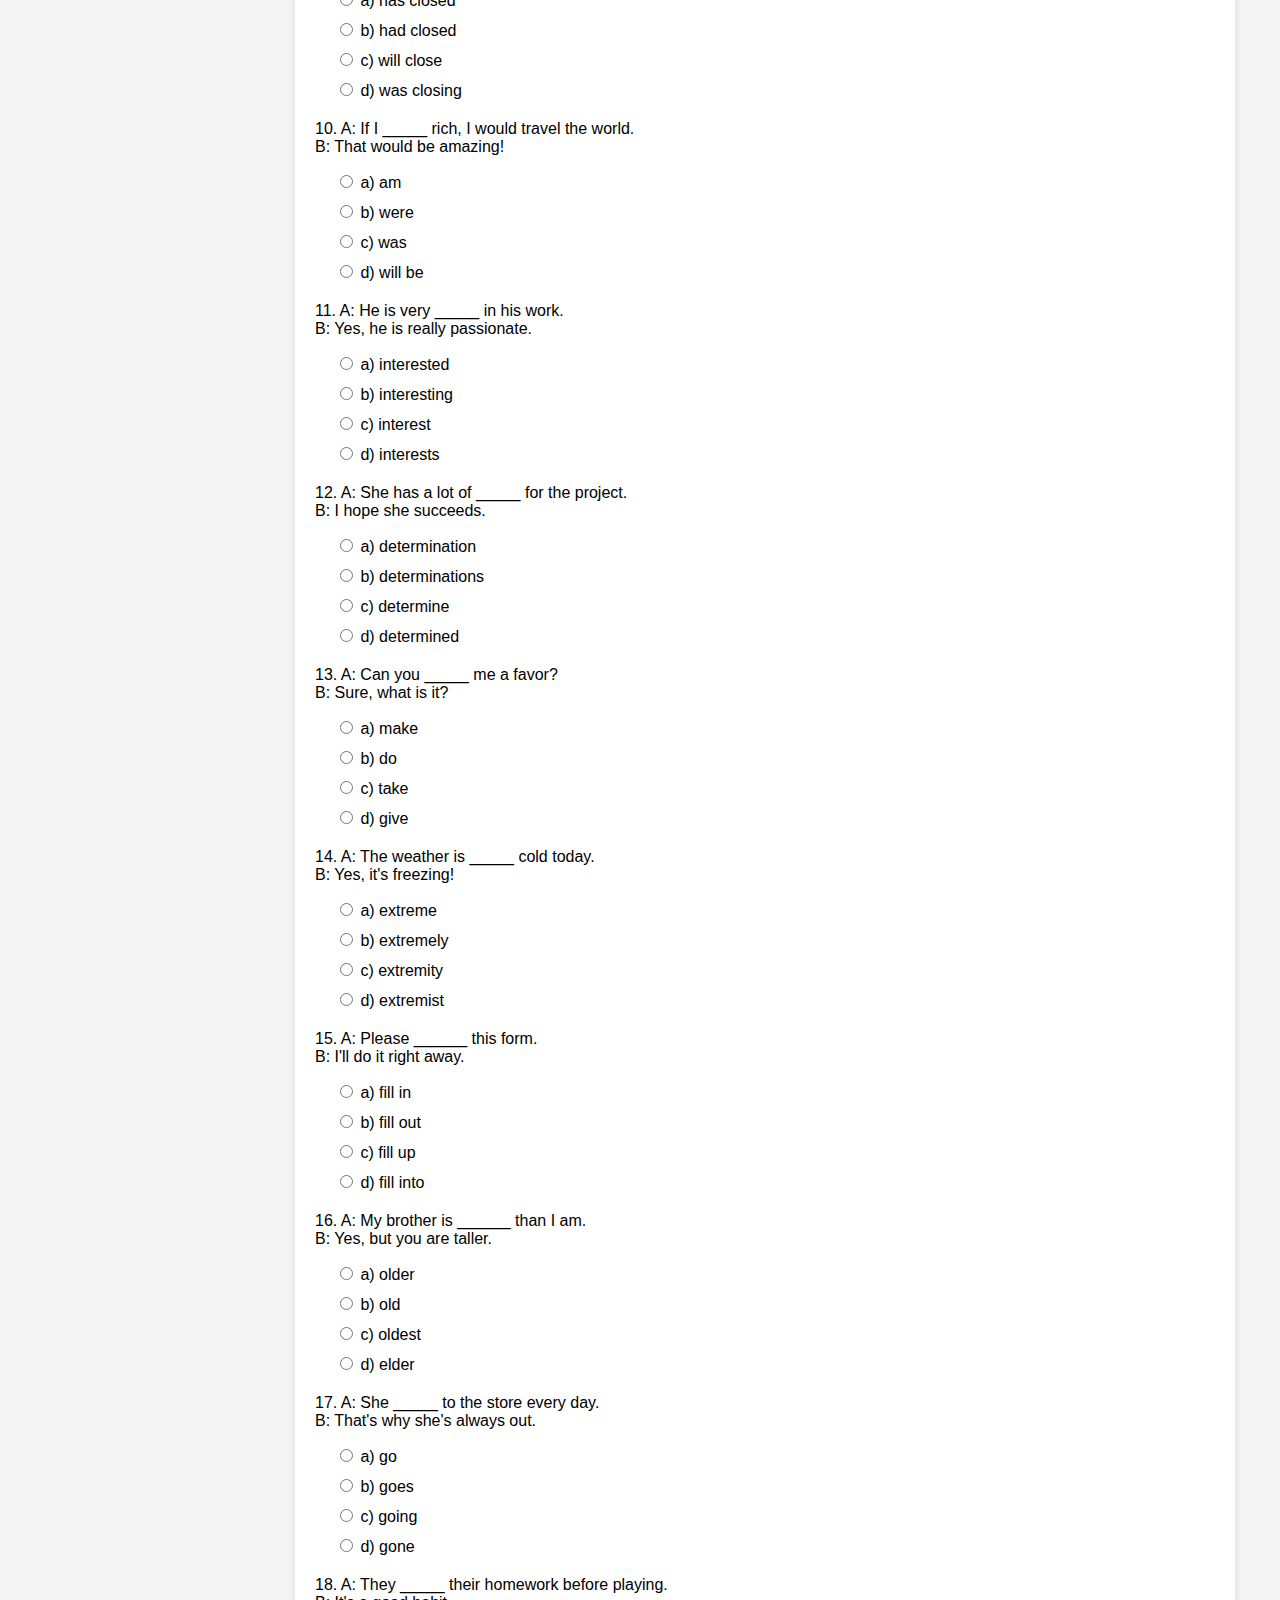
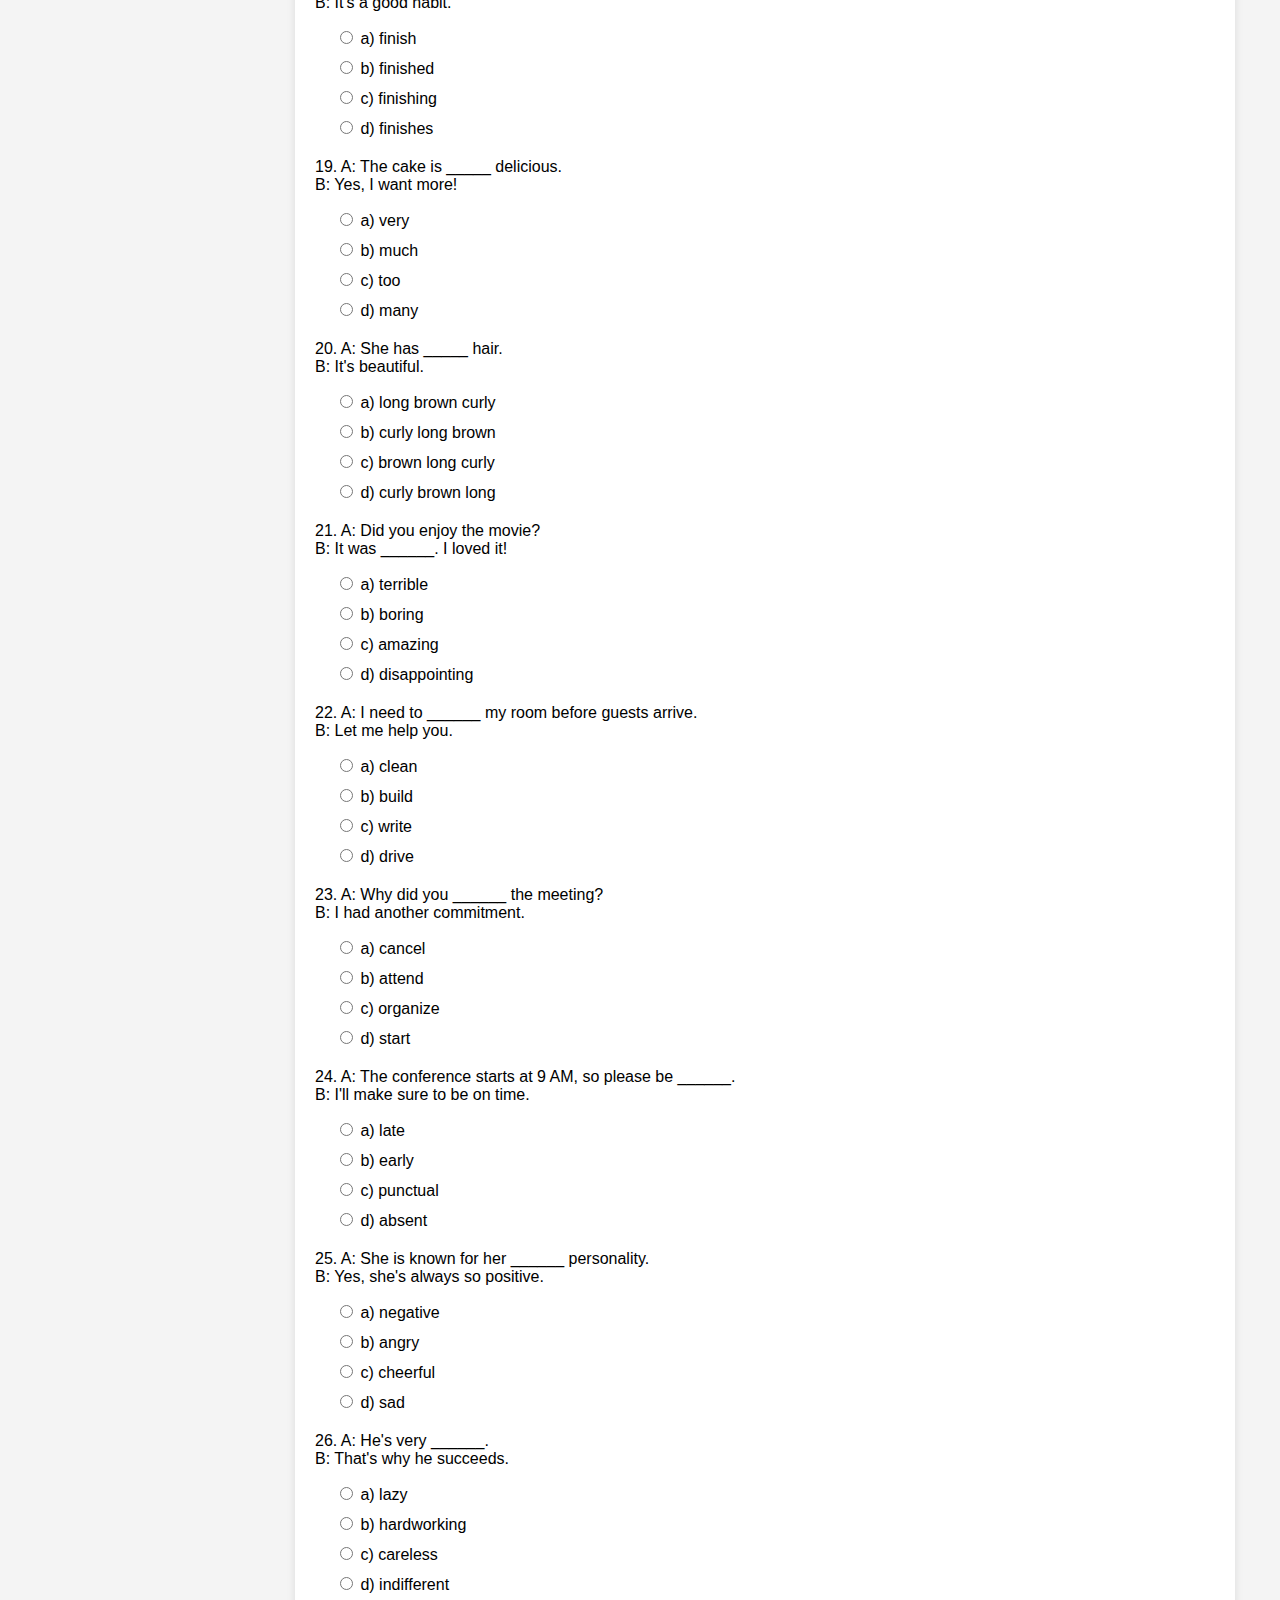
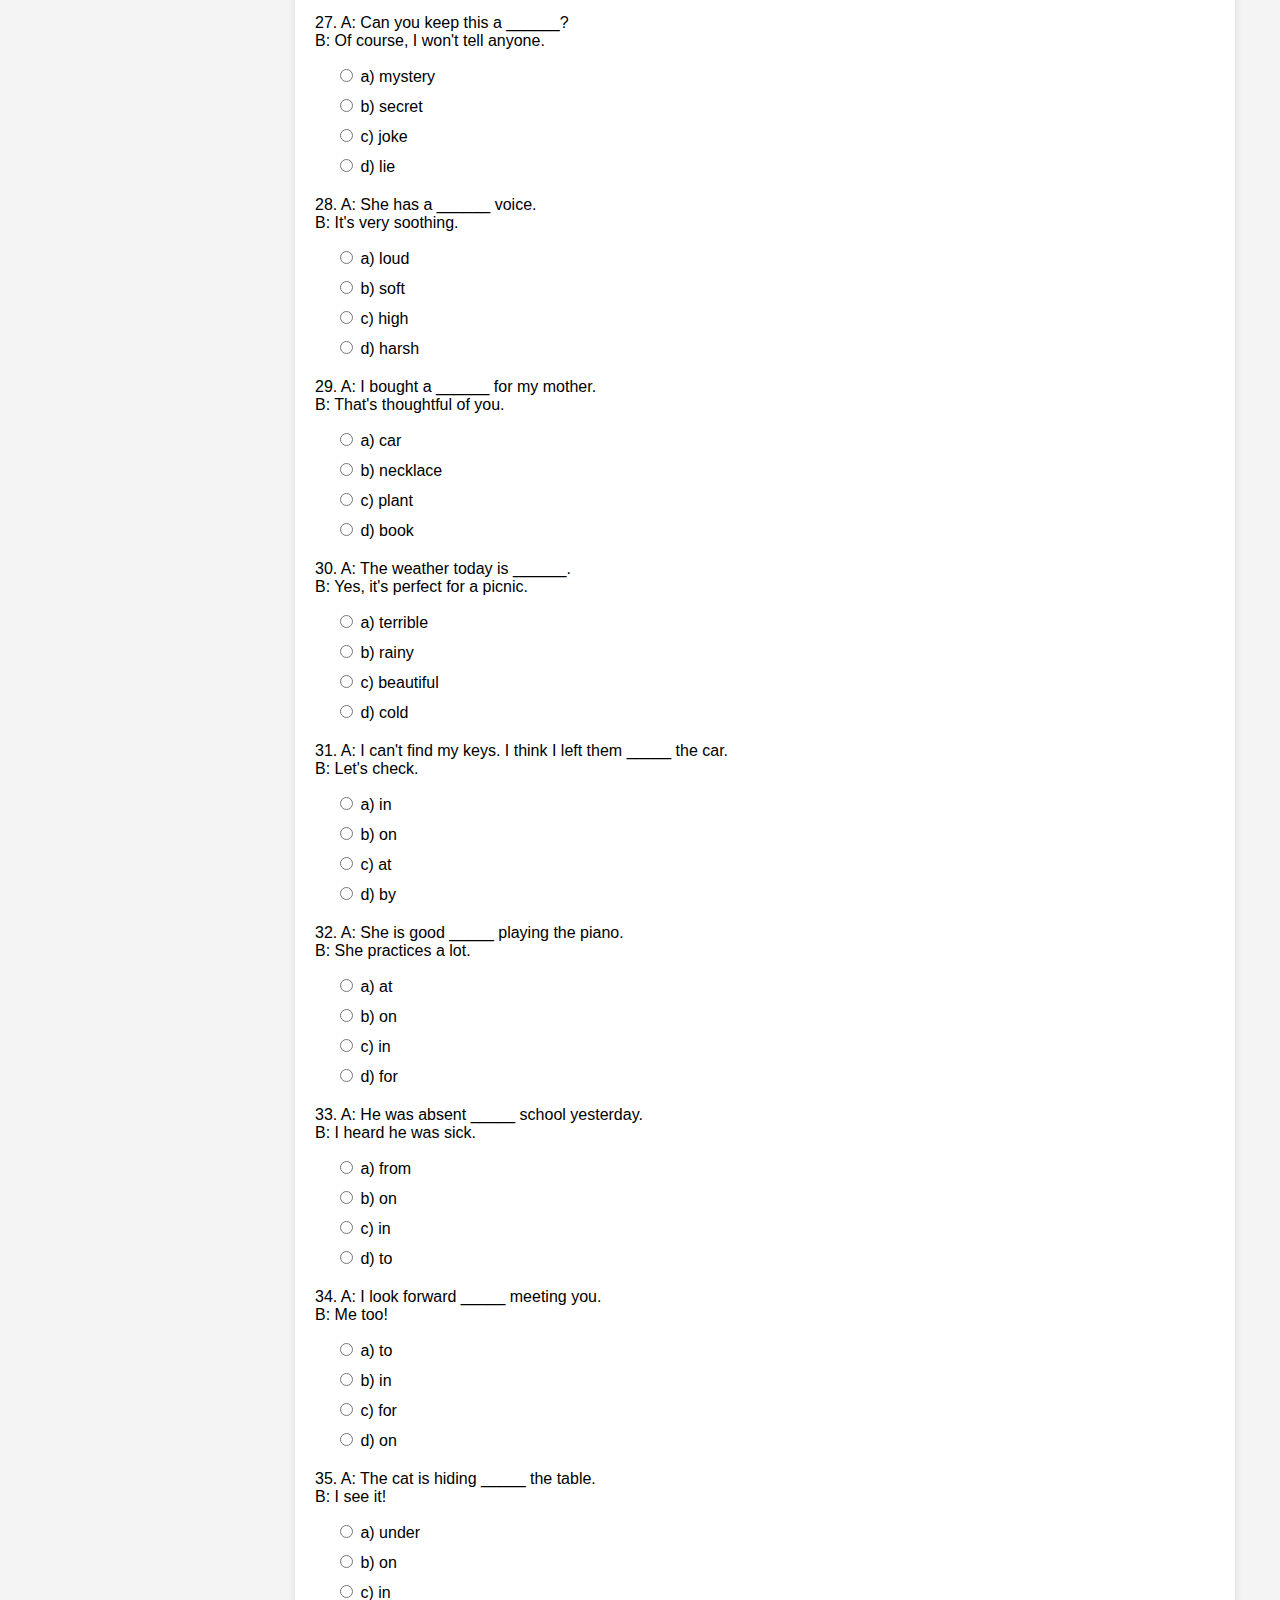
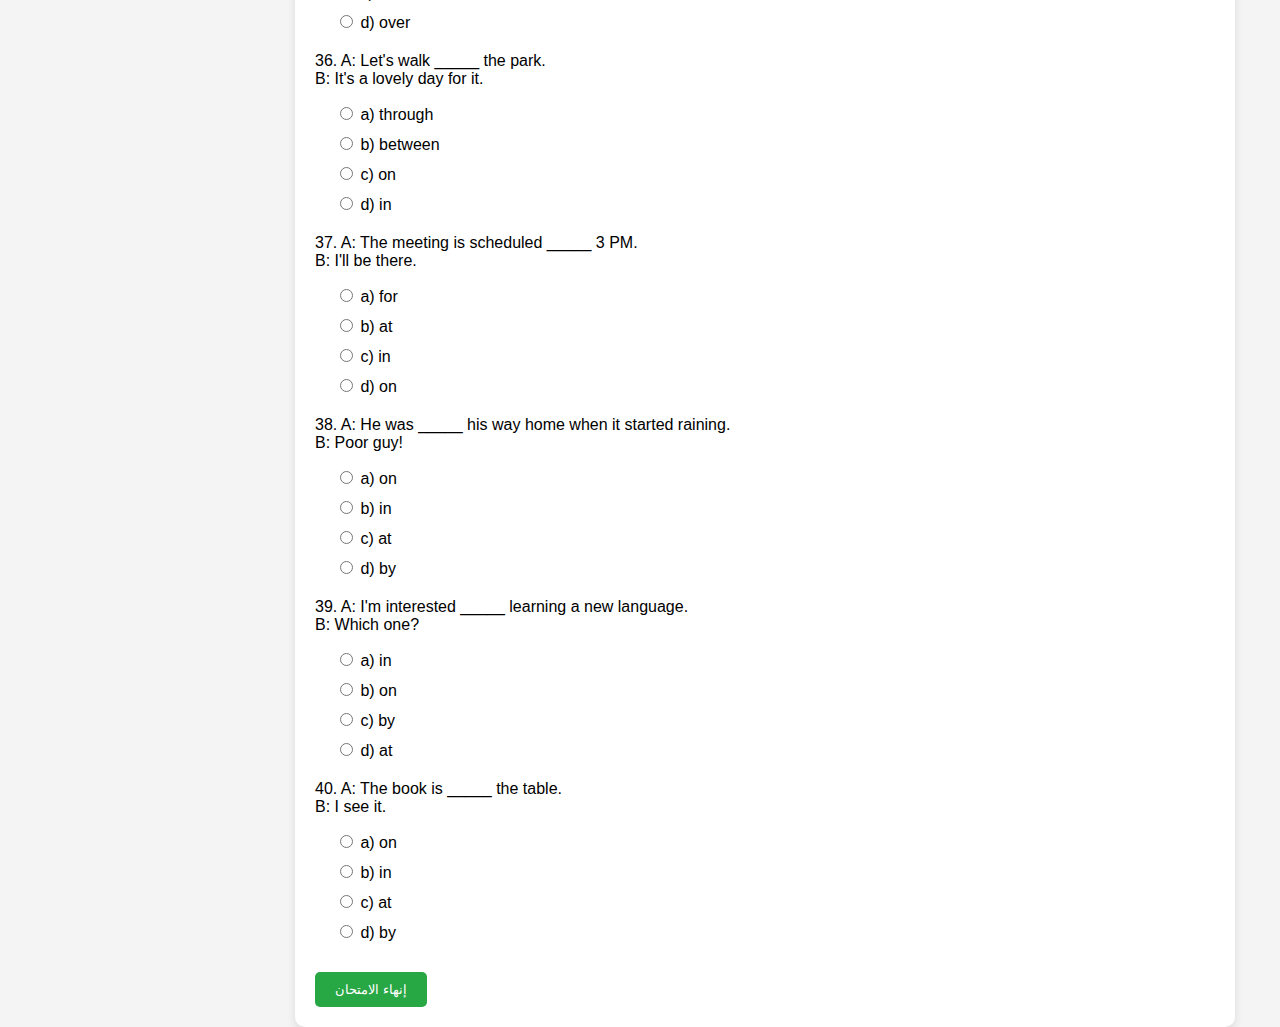
<file: exam2.html>
<!DOCTYPE html>
<html lang="ar">
<head>
    <meta charset="UTF-8">
    <meta name="viewport" content="width=device-width, initial-scale=1.0">
    <title>نموذج امتحان مستوى</title>
    <style>
        body {
            font-family: Arial, sans-serif;
            background-color: #f4f4f4;
            margin: 0;
            padding: 0;
            display: flex;
            justify-content: center;
            align-items: flex-start;
            height: 100vh;
        }

        .container {
            background-color: white;
            padding: 20px;
            max-width: 900px;
            width: 100%;
            border-radius: 10px;
            box-shadow: 0 4px 8px rgba(0, 0, 0, 0.1);
            position: relative;
            margin-left: 250px;
        }

        .sidebar {
            position: fixed;
            left: 0;
            top: 0;
            bottom: 0;
            width: 200px;
            background-color: #333;
            color: white;
            padding: 20px;
            display: flex;
            flex-direction: column;
            align-items: center;
            overflow-y: auto;
        }

        .sidebar a {
            color: white;
            margin-bottom: 15px;
            text-decoration: none;
            font-size: 18px;
        }

        .sidebar a.active {
            background-color: #28a745;
            padding: 10px;
            border-radius: 5px;
        }

        .question {
            margin: 20px 0;
        }

        .options {
            margin-left: 20px;
        }

        .options label {
            display: block;
            margin-bottom: 10px;
        }

        .buttons {
            display: flex;
            justify-content: space-between;
            margin-top: 30px;
        }

        button {
            padding: 10px 20px;
            border: none;
            background-color: #28a745;
            color: white;
            cursor: pointer;
            border-radius: 5px;
        }

        button:hover {
            background-color: #218838;
        }

        .timer {
            font-size: 18px;
            font-weight: bold;
            margin-bottom: 20px;
            position: sticky;
            top: 0;
            background-color: #f4f4f4;
            padding: 10px;
            z-index: 100;
        }

        .back-button {
            position: fixed;
            bottom: 20px;
            left: 20px;
            padding: 10px 20px;
            background-color: #dc3545;
            color: white;
            border: none;
            border-radius: 5px;
            cursor: pointer;
        }

        @media only screen and (max-width: 768px) {
            .container {
                margin-left: 0;
                padding: 10px;
                width: 100%;
            }

            .sidebar {
                position: static;
                width: 100%;
                height: auto;
                flex-direction: row;
                justify-content: space-around;
                padding: 10px;
            }

            .question {
                font-size: 16px;
            }

            button {
                width: 100%;
                margin-top: 10px;
            }
        }
    </style>
</head>
<body>
    <div class="sidebar" id="questionNav">
        <!-- يتم إضافة أرقام الأسئلة هنا -->
    </div>

    <div class="container">
        <div class="timer" id="timer">الوقت المتبقي: 60:00</div>
        
        <div id="questionsContainer">
            <!-- الأسئلة سيتم إضافتها هنا -->
        </div>

        <!-- الأزرار -->
        <div class="buttons">
            <button onclick="submitExam()">إنهاء الامتحان</button>
        </div>
    </div>

    <!-- زر الرجوع -->
    <button class="back-button" onclick="goBack()">رجوع للصفحة السابقة</button>

    <script>
        // مؤقت الامتحان
        let time = 60 * 60; // 60 دقيقة
        let timerElement = document.getElementById('timer');
        let interval;

        function startTimer() {
            interval = setInterval(() => {
                const minutes = Math.floor(time / 60);
                const seconds = time % 60;
                timerElement.innerHTML = `الوقت المتبقي: ${minutes}:${seconds < 10 ? '0' : ''}${seconds}`;
                time--;

                if (time < 0) {
                    clearInterval(interval);
                    submitExam(true); // استدعاء دالة إنهاء الامتحان عند انتهاء الوقت
                }
            }, 1000);
        }

        startTimer();

        // دالة الرجوع للصفحة السابقة
        function goBack() {
            window.history.back();
        }

        // دالة إضافة الأسئلة
        const questions = [
    {
        question: "1. A: Where ______ you going?<br> B: I'm going to the store.",
        options: ["a) are", "b) is", "c) be", "d) will"],
        correctAnswer: "a"
    },
    {
        question: "2. A: Do you enjoy playing soccer?<br> B: Yes, I _____.",
        options: ["a) do", "b) am", "c) did", "d) have"],
        correctAnswer: "a"
    },
    {
        question: "3. A: ______ you like to join us for dinner?<br> B: That would be great!",
        options: ["a) Are", "b) Would", "c) Do", "d) Will"],
        correctAnswer: "b"
    },
    {
        question: "4. A: Have you seen the new movie?<br> B: No, I ______.",
        options: ["a) haven't", "b) didn't", "c) hadn't", "d) won't"],
        correctAnswer: "a"
    },
    {
        question: "5. A: How long have you known her?<br> B: I've known her ______ years.",
        options: ["a) since", "b) for", "c) from", "d) in"],
        correctAnswer: "b"
    },
    {
        question: "6. A: He ______ his homework before watching TV.<br> B: That's good discipline.",
        options: ["a) always does", "b) always do", "c) always doing", "d) always did"],
        correctAnswer: "a"
    },
    {
        question: "7. A: She is _____ than her brother.<br> B: Yes, and she's taller too.",
        options: ["a) more smart", "b) smarter", "c) smartest", "d) smart"],
        correctAnswer: "b"
    },
    {
        question: "8. A: When I arrived, they ______.<br> B: What happened next?",
        options: ["a) are leaving", "b) were leaving", "c) have left", "d) had left"],
        correctAnswer: "b"
    },
    {
        question: "9. A: By the time we got there, the store ______.<br> B: We missed it!",
        options: ["a) has closed", "b) had closed", "c) will close", "d) was closing"],
        correctAnswer: "b"
    },
    {
        question: "10. A: If I _____ rich, I would travel the world.<br> B: That would be amazing!",
        options: ["a) am", "b) were", "c) was", "d) will be"],
        correctAnswer: "b"
    },
    {
        question: "11. A: He is very _____ in his work.<br> B: Yes, he is really passionate.",
        options: ["a) interested", "b) interesting", "c) interest", "d) interests"],
        correctAnswer: "a"
    },
    {
        question: "12. A: She has a lot of _____ for the project.<br> B: I hope she succeeds.",
        options: ["a) determination", "b) determinations", "c) determine", "d) determined"],
        correctAnswer: "a"
    },
    {
        question: "13. A: Can you _____ me a favor?<br> B: Sure, what is it?",
        options: ["a) make", "b) do", "c) take", "d) give"],
        correctAnswer: "b"
    },
    {
        question: "14. A: The weather is _____ cold today.<br> B: Yes, it's freezing!",
        options: ["a) extreme", "b) extremely", "c) extremity", "d) extremist"],
        correctAnswer: "b"
    },
    {
        question: "15. A: Please ______ this form.<br> B: I'll do it right away.",
        options: ["a) fill in", "b) fill out", "c) fill up", "d) fill into"],
        correctAnswer: "b"
    },
    {
        question: "16. A: My brother is ______ than I am.<br> B: Yes, but you are taller.",
        options: ["a) older", "b) old", "c) oldest", "d) elder"],
        correctAnswer: "a"
    },
    {
        question: "17. A: She _____ to the store every day.<br> B: That's why she's always out.",
        options: ["a) go", "b) goes", "c) going", "d) gone"],
        correctAnswer: "b"
    },
    {
        question: "18. A: They _____ their homework before playing.<br> B: It's a good habit.",
        options: ["a) finish", "b) finished", "c) finishing", "d) finishes"],
        correctAnswer: "a"
    },
    {
        question: "19. A: The cake is _____ delicious.<br> B: Yes, I want more!",
        options: ["a) very", "b) much", "c) too", "d) many"],
        correctAnswer: "a"
    },
    {
        question: "20. A: She has _____ hair.<br> B: It's beautiful.",
        options: ["a) long brown curly", "b) curly long brown", "c) brown long curly", "d) curly brown long"],
        correctAnswer: "a"
    },
    {
        question: "21. A: Did you enjoy the movie?<br> B: It was ______. I loved it!",
        options: ["a) terrible", "b) boring", "c) amazing", "d) disappointing"],
        correctAnswer: "c"
    },
    {
        question: "22. A: I need to ______ my room before guests arrive.<br> B: Let me help you.",
        options: ["a) clean", "b) build", "c) write", "d) drive"],
        correctAnswer: "a"
    },
    {
        question: "23. A: Why did you ______ the meeting?<br> B: I had another commitment.",
        options: ["a) cancel", "b) attend", "c) organize", "d) start"],
        correctAnswer: "a"
    },
    {
        question: "24. A: The conference starts at 9 AM, so please be ______.<br> B: I'll make sure to be on time.",
        options: ["a) late", "b) early", "c) punctual", "d) absent"],
        correctAnswer: "c"
    },
    {
        question: "25. A: She is known for her ______ personality.<br> B: Yes, she's always so positive.",
        options: ["a) negative", "b) angry", "c) cheerful", "d) sad"],
        correctAnswer: "c"
    },
    {
        question: "26. A: He's very ______.<br> B: That's why he succeeds.",
        options: ["a) lazy", "b) hardworking", "c) careless", "d) indifferent"],
        correctAnswer: "b"
    },
    {
        question: "27. A: Can you keep this a ______?<br> B: Of course, I won't tell anyone.",
        options: ["a) mystery", "b) secret", "c) joke", "d) lie"],
        correctAnswer: "b"
    },
    {
        question: "28. A: She has a ______ voice.<br> B: It's very soothing.",
        options: ["a) loud", "b) soft", "c) high", "d) harsh"],
        correctAnswer: "b"
    },
    {
        question: "29. A: I bought a ______ for my mother.<br> B: That's thoughtful of you.",
        options: ["a) car", "b) necklace", "c) plant", "d) book"],
        correctAnswer: "b"
    },
    {
        question: "30. A: The weather today is ______.<br> B: Yes, it's perfect for a picnic.",
        options: ["a) terrible", "b) rainy", "c) beautiful", "d) cold"],
        correctAnswer: "c"
    },
    {
        question: "31. A: I can't find my keys. I think I left them _____ the car.<br> B: Let's check.",
        options: ["a) in", "b) on", "c) at", "d) by"],
        correctAnswer: "a"
    },
    {
        question: "32. A: She is good _____ playing the piano.<br> B: She practices a lot.",
        options: ["a) at", "b) on", "c) in", "d) for"],
        correctAnswer: "a"
    },
    {
        question: "33. A: He was absent _____ school yesterday.<br> B: I heard he was sick.",
        options: ["a) from", "b) on", "c) in", "d) to"],
        correctAnswer: "a"
    },
    {
        question: "34. A: I look forward _____ meeting you.<br> B: Me too!",
        options: ["a) to", "b) in", "c) for", "d) on"],
        correctAnswer: "a"
    },
    {
        question: "35. A: The cat is hiding _____ the table.<br> B: I see it!",
        options: ["a) under", "b) on", "c) in", "d) over"],
        correctAnswer: "a"
    },
    {
        question: "36. A: Let's walk _____ the park.<br> B: It's a lovely day for it.",
        options: ["a) through", "b) between", "c) on", "d) in"],
        correctAnswer: "a"
    },
    {
        question: "37. A: The meeting is scheduled _____ 3 PM.<br> B: I'll be there.",
        options: ["a) for", "b) at", "c) in", "d) on"],
        correctAnswer: "b"
    },
    {
        question: "38. A: He was _____ his way home when it started raining.<br> B: Poor guy!",
        options: ["a) on", "b) in", "c) at", "d) by"],
        correctAnswer: "a"
    },
    {
        question: "39. A: I'm interested _____ learning a new language.<br> B: Which one?",
        options: ["a) in", "b) on", "c) by", "d) at"],
        correctAnswer: "a"
    },
    {
        question: "40. A: The book is _____ the table.<br> B: I see it.",
        options: ["a) on", "b) in", "c) at", "d) by"],
        correctAnswer: "a"
    }
];




        let userAnswers = {}; // لتخزين إجابات المستخدم
        const questionsContainer = document.getElementById("questionsContainer");

        questions.forEach((q, index) => {
            const questionElement = document.createElement("div");
            questionElement.classList.add("question");
            questionElement.id = `question-${index}`;

            questionElement.innerHTML = `
                <p>${q.question}</p>
                <div class="options">
                    ${q.options.map((option, i) => `
                        <label>
                            <input type="radio" name="q${index}" value="${option[0]}" onchange="saveAnswer(${index}, '${option[0]}')">
                            ${option}
                        </label>
                    `).join('')}
                </div>
            `;

            questionsContainer.appendChild(questionElement);

            // إضافة السؤال في القائمة الجانبية
            const navLink = document.createElement("a");
            navLink.href = `#question-${index}`;
            navLink.innerText = `سؤال ${index + 1}`;
            navLink.id = `nav-${index}`;
            document.getElementById("questionNav").appendChild(navLink);
        });

        // دالة لحفظ إجابة المستخدم
        function saveAnswer(questionIndex, answer) {
            userAnswers[questionIndex] = answer;
            document.getElementById(`nav-${questionIndex}`).classList.add('active');
        }

        // دالة إنهاء الامتحان
        function submitExam(timeOut = false) {
    clearInterval(interval); // إيقاف المؤقت
    document.getElementById("timer").innerText = "الوقت انتهى";

    questions.forEach((q, index) => {
        const userAnswer = userAnswers[index];
        const questionElement = document.getElementById(`question-${index}`);
        const navLink = document.getElementById(`nav-${index}`);

        if (userAnswer === q.correctAnswer) {
            questionElement.style.backgroundColor = "#d4edda";
            navLink.style.backgroundColor = "#28a745";
        } else {
            questionElement.style.backgroundColor = "#f8d7da";
            navLink.style.backgroundColor = "#dc3545";

            // عرض الإجابة التي اختارها الطالب بلون أحمر
            questionElement.innerHTML += `<p style="color: red;">إجابتك: ${userAnswer}</p>`;
            // عرض الإجابة الصحيحة بلون أخضر
            questionElement.innerHTML += `<p style="color: green;">الإجابة الصحيحة: ${q.correctAnswer}</p>`;
        }
    });

    if (!timeOut) {
        alert("تم تقديم الامتحان! يمكنك مراجعة إجاباتك الآن.");
    } else {
        alert("انتهى الوقت! تم تقييم الإجابات.");
    }
}


            if (!timeOut) {
                alert("تم تقديم الامتحان! يمكنك مراجعة إجاباتك الآن.");
            } else {
                alert("انتهى الوقت! تم تقييم الإجابات.");
            }
        
    </script>
</body>
</html>
</file>
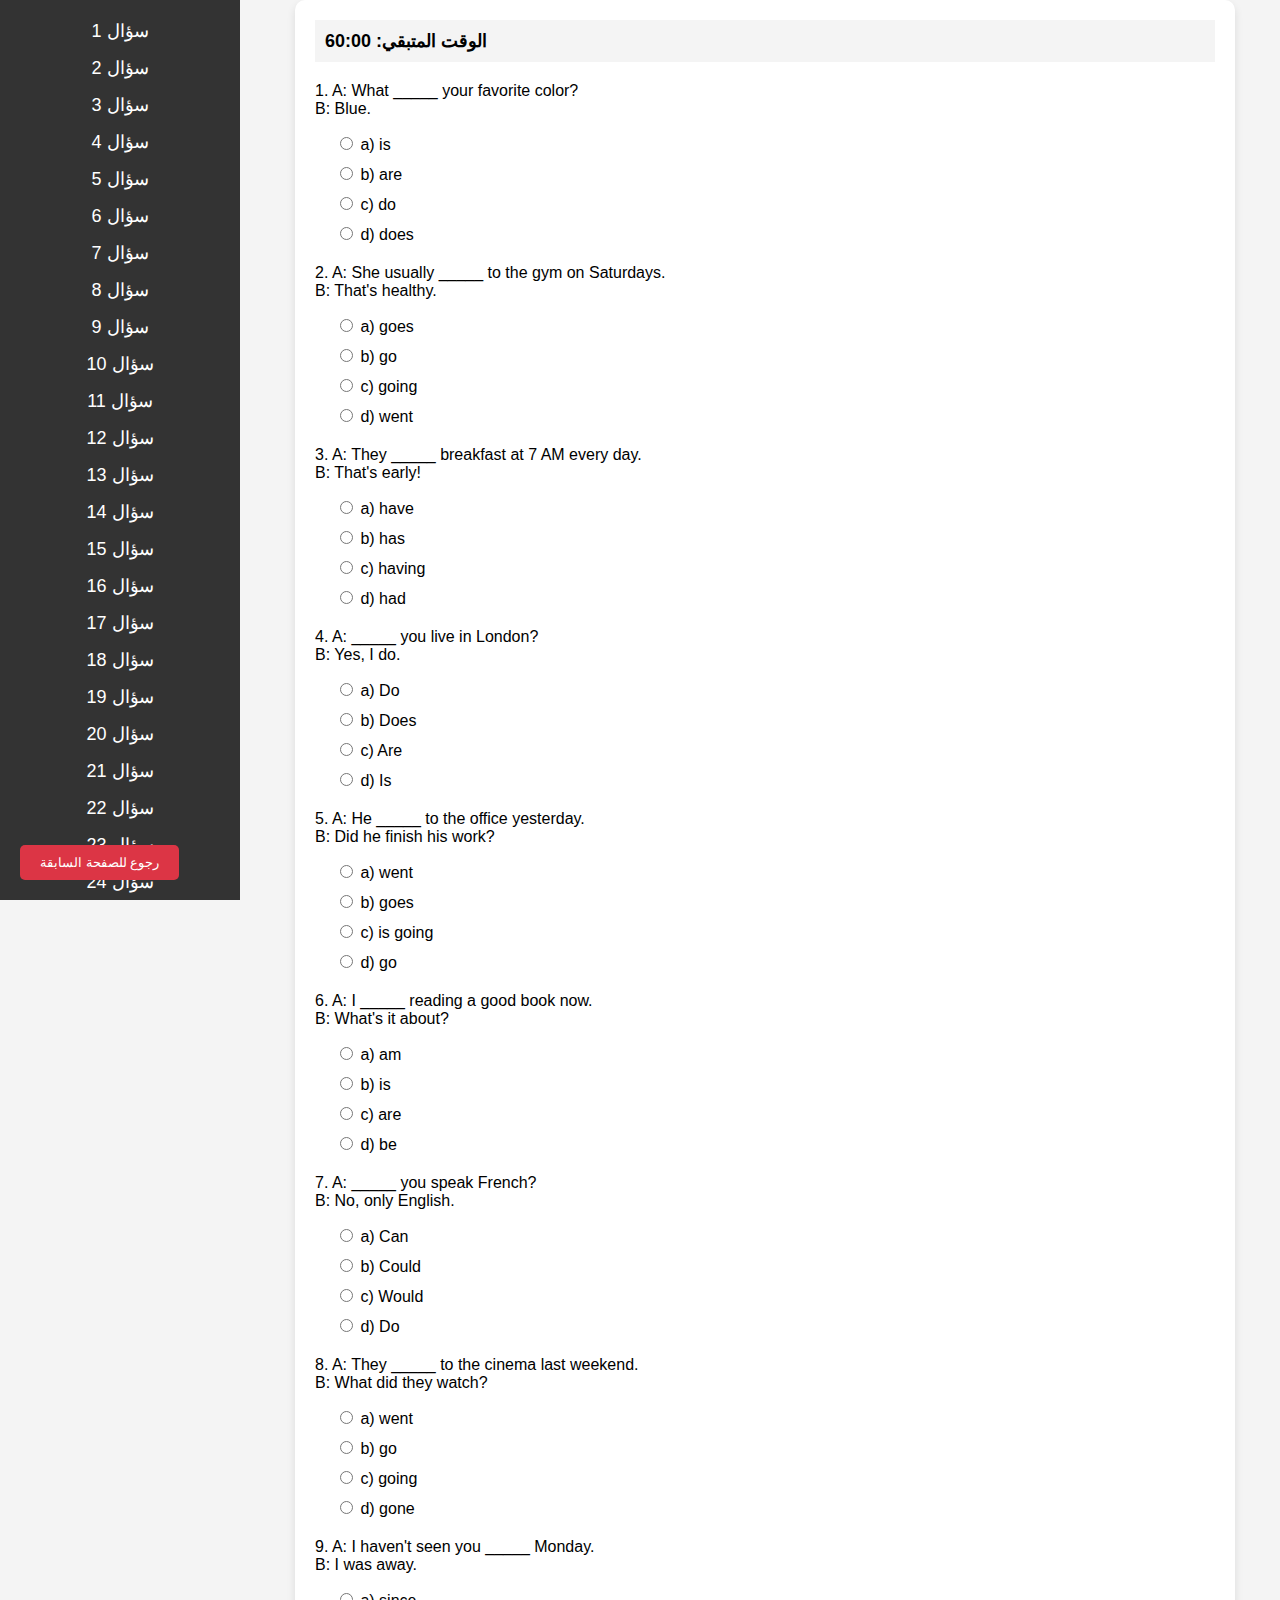
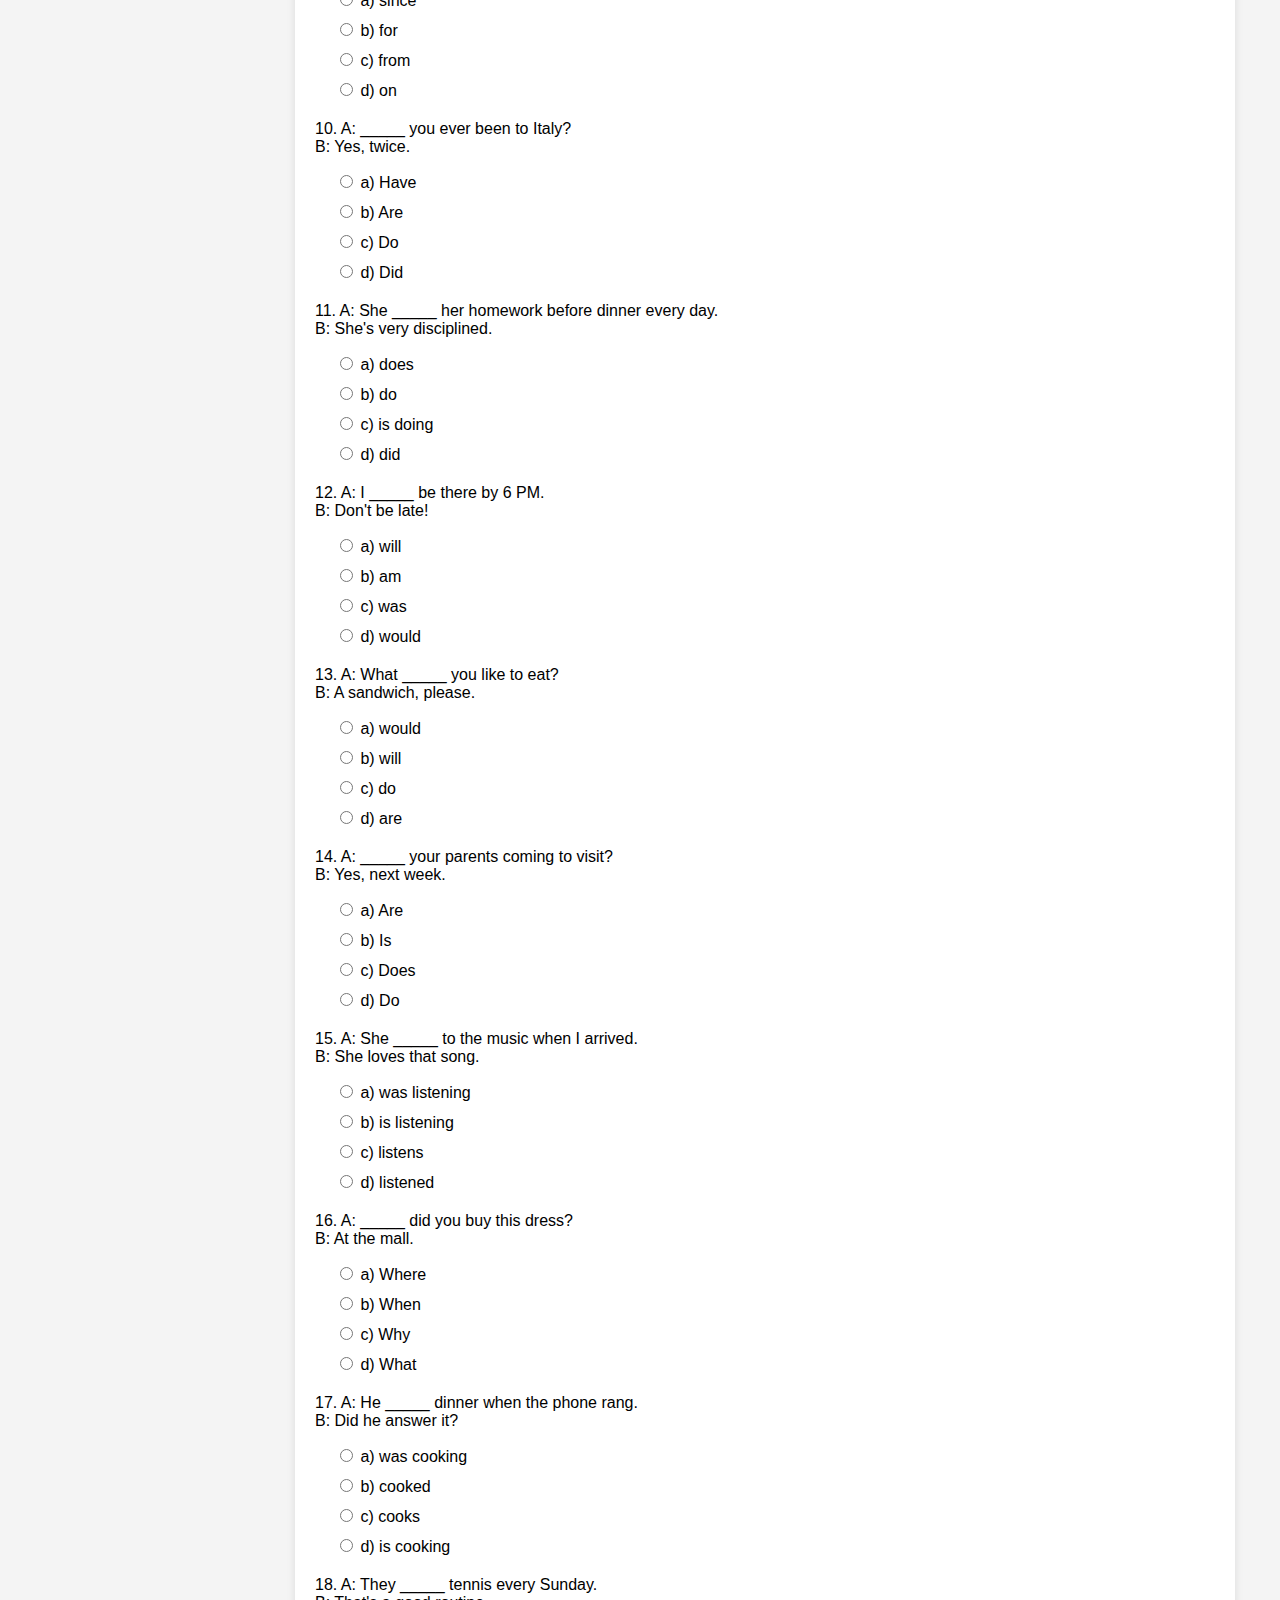
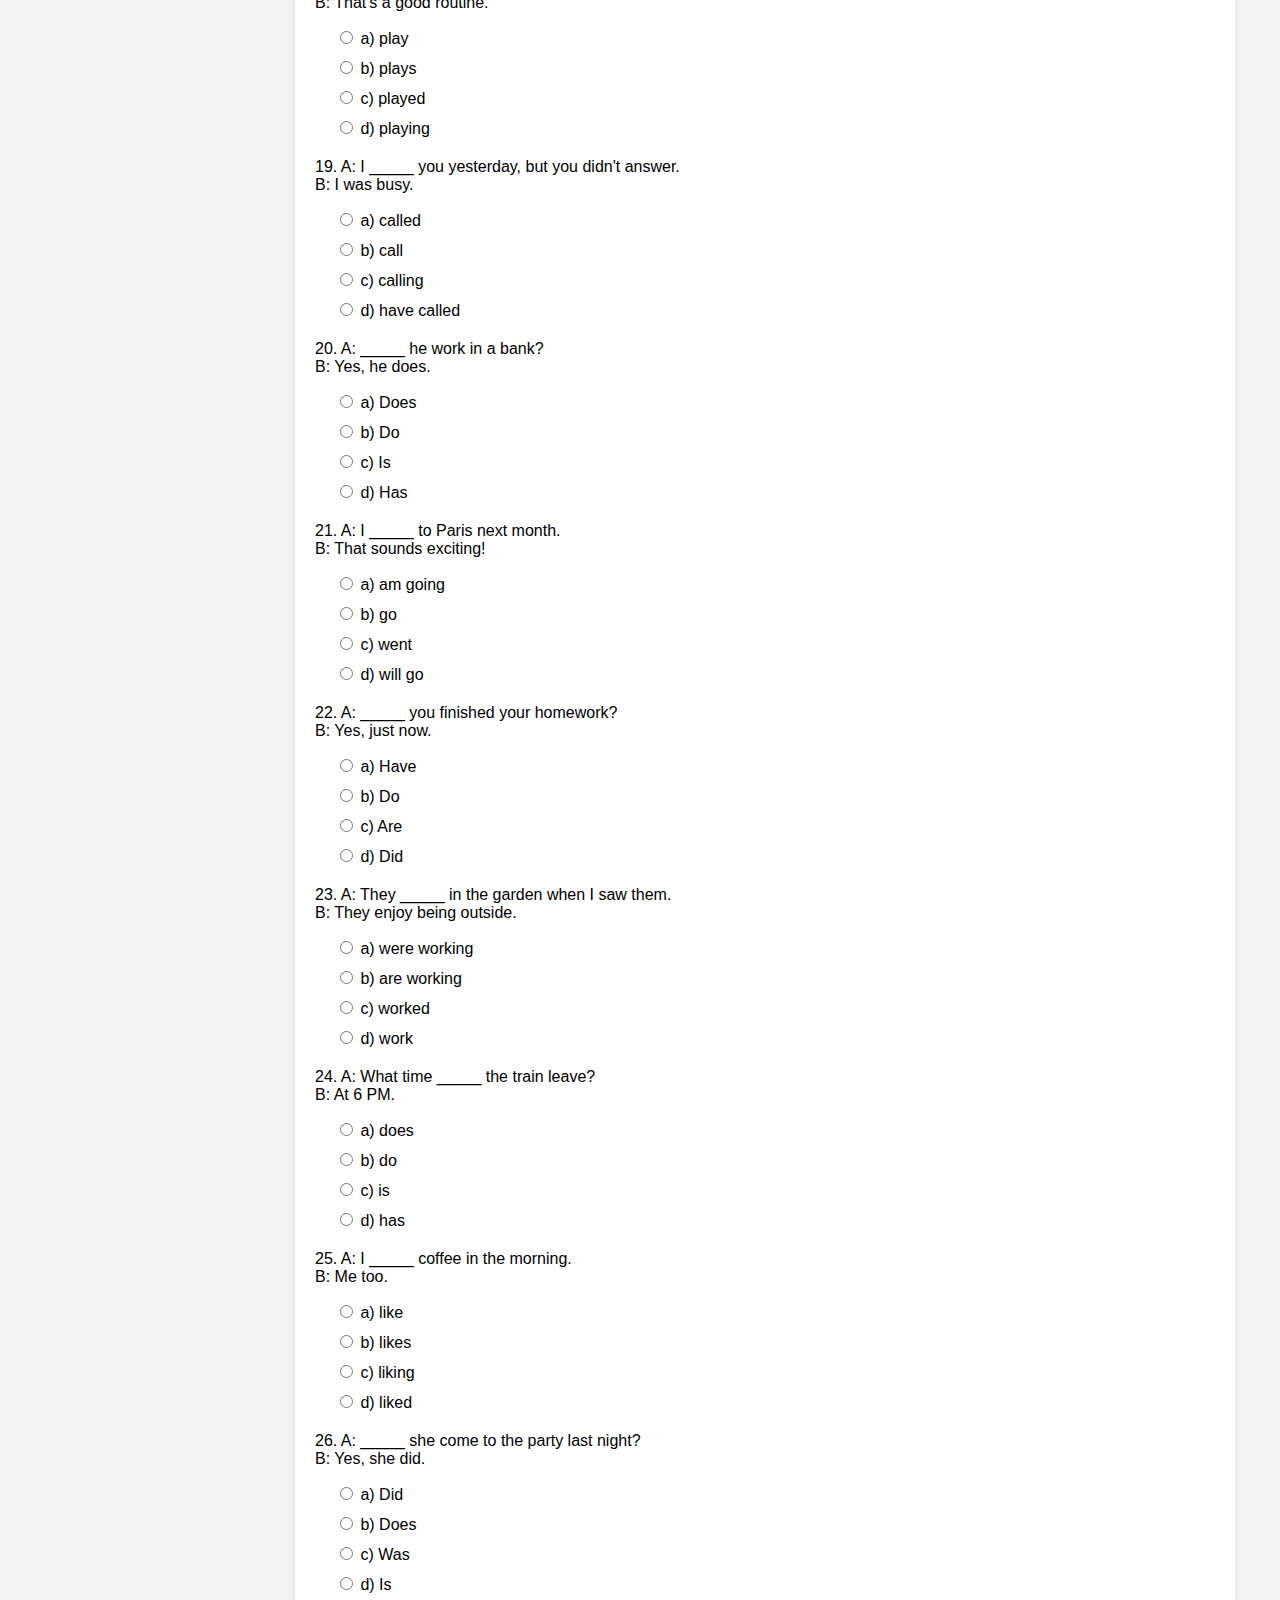
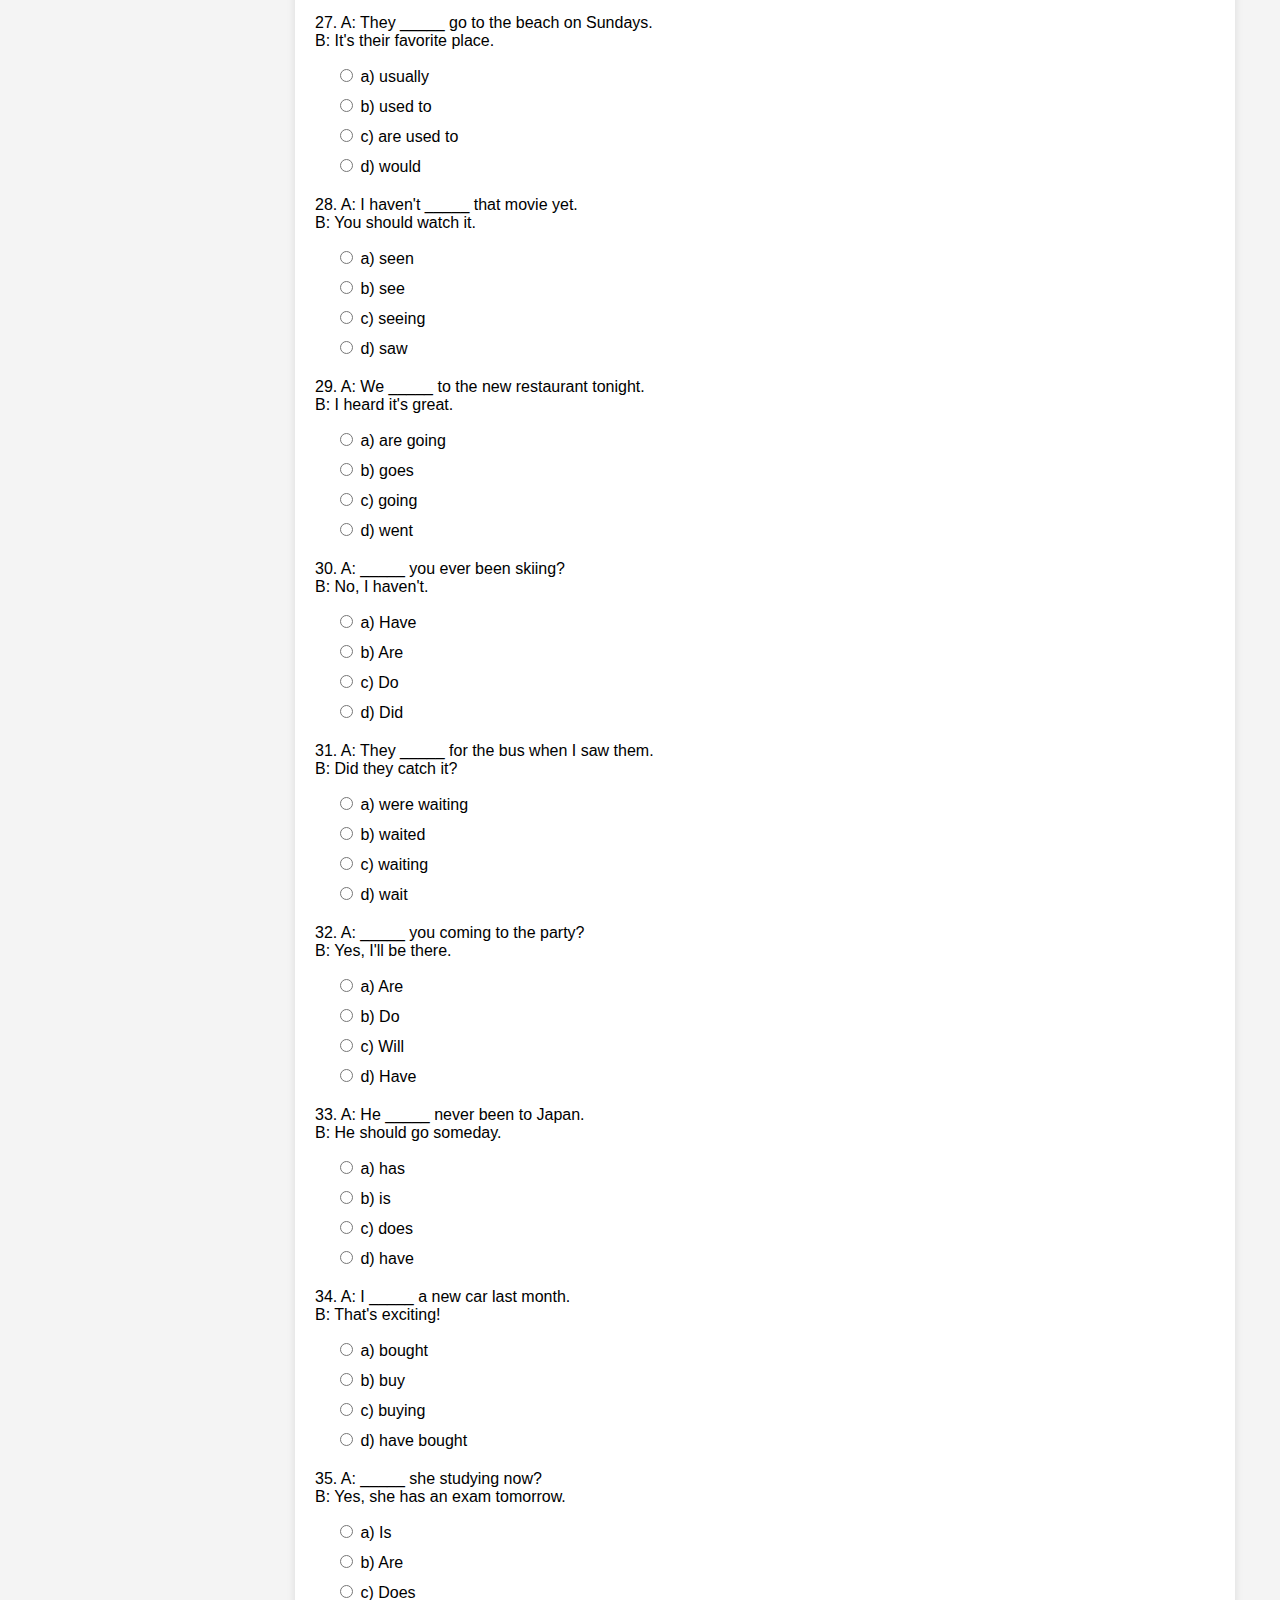
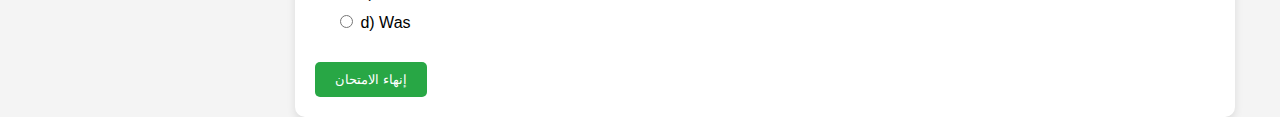
<file: exam3.html>
<!DOCTYPE html>
<html lang="ar">
<head>
    <meta charset="UTF-8">
    <meta name="viewport" content="width=device-width, initial-scale=1.0">
    <title>نموذج امتحان مستوى</title>
    <style>
        body {
            font-family: Arial, sans-serif;
            background-color: #f4f4f4;
            margin: 0;
            padding: 0;
            display: flex;
            justify-content: center;
            align-items: flex-start;
            height: 100vh;
        }

        .container {
            background-color: white;
            padding: 20px;
            max-width: 900px;
            width: 100%;
            border-radius: 10px;
            box-shadow: 0 4px 8px rgba(0, 0, 0, 0.1);
            position: relative;
            margin-left: 250px;
        }

        .sidebar {
            position: fixed;
            left: 0;
            top: 0;
            bottom: 0;
            width: 200px;
            background-color: #333;
            color: white;
            padding: 20px;
            display: flex;
            flex-direction: column;
            align-items: center;
            overflow-y: auto;
        }

        .sidebar a {
            color: white;
            margin-bottom: 15px;
            text-decoration: none;
            font-size: 18px;
        }

        .sidebar a.active {
            background-color: #28a745;
            padding: 10px;
            border-radius: 5px;
        }

        .question {
            margin: 20px 0;
        }

        .options {
            margin-left: 20px;
        }

        .options label {
            display: block;
            margin-bottom: 10px;
        }

        .buttons {
            display: flex;
            justify-content: space-between;
            margin-top: 30px;
        }

        button {
            padding: 10px 20px;
            border: none;
            background-color: #28a745;
            color: white;
            cursor: pointer;
            border-radius: 5px;
        }

        button:hover {
            background-color: #218838;
        }

        .timer {
            font-size: 18px;
            font-weight: bold;
            margin-bottom: 20px;
            position: sticky;
            top: 0;
            background-color: #f4f4f4;
            padding: 10px;
            z-index: 100;
        }

        .back-button {
            position: fixed;
            bottom: 20px;
            left: 20px;
            padding: 10px 20px;
            background-color: #dc3545;
            color: white;
            border: none;
            border-radius: 5px;
            cursor: pointer;
        }

        @media only screen and (max-width: 768px) {
            .container {
                margin-left: 0;
                padding: 10px;
                width: 100%;
            }

            .sidebar {
                position: static;
                width: 100%;
                height: auto;
                flex-direction: row;
                justify-content: space-around;
                padding: 10px;
            }

            .question {
                font-size: 16px;
            }

            button {
                width: 100%;
                margin-top: 10px;
            }
        }
    </style>
</head>
<body>
    <div class="sidebar" id="questionNav">
        <!-- يتم إضافة أرقام الأسئلة هنا -->
    </div>

    <div class="container">
        <div class="timer" id="timer">الوقت المتبقي: 60:00</div>
        
        <div id="questionsContainer">
            <!-- الأسئلة سيتم إضافتها هنا -->
        </div>

        <!-- الأزرار -->
        <div class="buttons">
            <button onclick="submitExam()">إنهاء الامتحان</button>
        </div>
    </div>

    <!-- زر الرجوع -->
    <button class="back-button" onclick="goBack()">رجوع للصفحة السابقة</button>

    <script>
        // مؤقت الامتحان
        let time = 60 * 60; // 60 دقيقة
        let timerElement = document.getElementById('timer');
        let interval;

        function startTimer() {
            interval = setInterval(() => {
                const minutes = Math.floor(time / 60);
                const seconds = time % 60;
                timerElement.innerHTML = `الوقت المتبقي: ${minutes}:${seconds < 10 ? '0' : ''}${seconds}`;
                time--;

                if (time < 0) {
                    clearInterval(interval);
                    submitExam(true); // استدعاء دالة إنهاء الامتحان عند انتهاء الوقت
                }
            }, 1000);
        }

        startTimer();

        // دالة الرجوع للصفحة السابقة
        function goBack() {
            window.history.back();
        }

        // دالة إضافة الأسئلة
        const questions = [
    {
        question: "1. A: What _____ your favorite color?<br> B: Blue.",
        options: ["a) is", "b) are", "c) do", "d) does"],
        correctAnswer: "a"
    },
    {
        question: "2. A: She usually _____ to the gym on Saturdays.<br> B: That's healthy.",
        options: ["a) goes", "b) go", "c) going", "d) went"],
        correctAnswer: "a"
    },
    {
        question: "3. A: They _____ breakfast at 7 AM every day.<br> B: That's early!",
        options: ["a) have", "b) has", "c) having", "d) had"],
        correctAnswer: "a"
    },
    {
        question: "4. A: _____ you live in London?<br> B: Yes, I do.",
        options: ["a) Do", "b) Does", "c) Are", "d) Is"],
        correctAnswer: "a"
    },
    {
        question: "5. A: He _____ to the office yesterday.<br> B: Did he finish his work?",
        options: ["a) went", "b) goes", "c) is going", "d) go"],
        correctAnswer: "a"
    },
    {
        question: "6. A: I _____ reading a good book now.<br> B: What's it about?",
        options: ["a) am", "b) is", "c) are", "d) be"],
        correctAnswer: "a"
    },
    {
        question: "7. A: _____ you speak French?<br> B: No, only English.",
        options: ["a) Can", "b) Could", "c) Would", "d) Do"],
        correctAnswer: "a"
    },
    {
        question: "8. A: They _____ to the cinema last weekend.<br> B: What did they watch?",
        options: ["a) went", "b) go", "c) going", "d) gone"],
        correctAnswer: "a"
    },
    {
        question: "9. A: I haven't seen you _____ Monday.<br> B: I was away.",
        options: ["a) since", "b) for", "c) from", "d) on"],
        correctAnswer: "a"
    },
    {
        question: "10. A: _____ you ever been to Italy?<br> B: Yes, twice.",
        options: ["a) Have", "b) Are", "c) Do", "d) Did"],
        correctAnswer: "a"
    },
    {
        question: "11. A: She _____ her homework before dinner every day.<br> B: She's very disciplined.",
        options: ["a) does", "b) do", "c) is doing", "d) did"],
        correctAnswer: "a"
    },
    {
        question: "12. A: I _____ be there by 6 PM.<br> B: Don't be late!",
        options: ["a) will", "b) am", "c) was", "d) would"],
        correctAnswer: "a"
    },
    {
        question: "13. A: What _____ you like to eat?<br> B: A sandwich, please.",
        options: ["a) would", "b) will", "c) do", "d) are"],
        correctAnswer: "a"
    },
    {
        question: "14. A: _____ your parents coming to visit?<br> B: Yes, next week.",
        options: ["a) Are", "b) Is", "c) Does", "d) Do"],
        correctAnswer: "a"
    },
    {
        question: "15. A: She _____ to the music when I arrived.<br> B: She loves that song.",
        options: ["a) was listening", "b) is listening", "c) listens", "d) listened"],
        correctAnswer: "a"
    },
    {
        question: "16. A: _____ did you buy this dress?<br> B: At the mall.",
        options: ["a) Where", "b) When", "c) Why", "d) What"],
        correctAnswer: "a"
    },
    {
        question: "17. A: He _____ dinner when the phone rang.<br> B: Did he answer it?",
        options: ["a) was cooking", "b) cooked", "c) cooks", "d) is cooking"],
        correctAnswer: "a"
    },
    {
        question: "18. A: They _____ tennis every Sunday.<br> B: That's a good routine.",
        options: ["a) play", "b) plays", "c) played", "d) playing"],
        correctAnswer: "a"
    },
    {
        question: "19. A: I _____ you yesterday, but you didn't answer.<br> B: I was busy.",
        options: ["a) called", "b) call", "c) calling", "d) have called"],
        correctAnswer: "a"
    },
    {
        question: "20. A: _____ he work in a bank?<br> B: Yes, he does.",
        options: ["a) Does", "b) Do", "c) Is", "d) Has"],
        correctAnswer: "a"
    },
    {
        question: "21. A: I _____ to Paris next month.<br> B: That sounds exciting!",
        options: ["a) am going", "b) go", "c) went", "d) will go"],
        correctAnswer: "a"
    },
    {
        question: "22. A: _____ you finished your homework?<br> B: Yes, just now.",
        options: ["a) Have", "b) Do", "c) Are", "d) Did"],
        correctAnswer: "a"
    },
    {
        question: "23. A: They _____ in the garden when I saw them.<br> B: They enjoy being outside.",
        options: ["a) were working", "b) are working", "c) worked", "d) work"],
        correctAnswer: "a"
    },
    {
        question: "24. A: What time _____ the train leave?<br> B: At 6 PM.",
        options: ["a) does", "b) do", "c) is", "d) has"],
        correctAnswer: "a"
    },
    {
        question: "25. A: I _____ coffee in the morning.<br> B: Me too.",
        options: ["a) like", "b) likes", "c) liking", "d) liked"],
        correctAnswer: "a"
    },
    {
        question: "26. A: _____ she come to the party last night?<br> B: Yes, she did.",
        options: ["a) Did", "b) Does", "c) Was", "d) Is"],
        correctAnswer: "a"
    },
    {
        question: "27. A: They _____ go to the beach on Sundays.<br> B: It's their favorite place.",
        options: ["a) usually", "b) used to", "c) are used to", "d) would"],
        correctAnswer: "a"
    },
    {
        question: "28. A: I haven't _____ that movie yet.<br> B: You should watch it.",
        options: ["a) seen", "b) see", "c) seeing", "d) saw"],
        correctAnswer: "a"
    },
    {
        question: "29. A: We _____ to the new restaurant tonight.<br> B: I heard it's great.",
        options: ["a) are going", "b) goes", "c) going", "d) went"],
        correctAnswer: "a"
    },
    {
        question: "30. A: _____ you ever been skiing?<br> B: No, I haven't.",
        options: ["a) Have", "b) Are", "c) Do", "d) Did"],
        correctAnswer: "a"
    },
    {
        question: "31. A: They _____ for the bus when I saw them.<br> B: Did they catch it?",
        options: ["a) were waiting", "b) waited", "c) waiting", "d) wait"],
        correctAnswer: "a"
    },
    {
        question: "32. A: _____ you coming to the party?<br> B: Yes, I'll be there.",
        options: ["a) Are", "b) Do", "c) Will", "d) Have"],
        correctAnswer: "a"
    },
    {
        question: "33. A: He _____ never been to Japan.<br> B: He should go someday.",
        options: ["a) has", "b) is", "c) does", "d) have"],
        correctAnswer: "a"
    },
    {
        question: "34. A: I _____ a new car last month.<br> B: That's exciting!",
        options: ["a) bought", "b) buy", "c) buying", "d) have bought"],
        correctAnswer: "a"
    },
    {
        question: "35. A: _____ she studying now?<br> B: Yes, she has an exam tomorrow.",
        options: ["a) Is", "b) Are", "c) Does", "d) Was"],
        correctAnswer: "a"
    }
];


        let userAnswers = {}; // لتخزين إجابات المستخدم
        const questionsContainer = document.getElementById("questionsContainer");

        questions.forEach((q, index) => {
            const questionElement = document.createElement("div");
            questionElement.classList.add("question");
            questionElement.id = `question-${index}`;

            questionElement.innerHTML = `
                <p>${q.question}</p>
                <div class="options">
                    ${q.options.map((option, i) => `
                        <label>
                            <input type="radio" name="q${index}" value="${option[0]}" onchange="saveAnswer(${index}, '${option[0]}')">
                            ${option}
                        </label>
                    `).join('')}
                </div>
            `;

            questionsContainer.appendChild(questionElement);

            // إضافة السؤال في القائمة الجانبية
            const navLink = document.createElement("a");
            navLink.href = `#question-${index}`;
            navLink.innerText = `سؤال ${index + 1}`;
            navLink.id = `nav-${index}`;
            document.getElementById("questionNav").appendChild(navLink);
        });

        // دالة لحفظ إجابة المستخدم
        function saveAnswer(questionIndex, answer) {
            userAnswers[questionIndex] = answer;
            document.getElementById(`nav-${questionIndex}`).classList.add('active');
        }

        // دالة إنهاء الامتحان
        function submitExam(timeOut = false) {
    clearInterval(interval); // إيقاف المؤقت
    document.getElementById("timer").innerText = "الوقت انتهى";

    questions.forEach((q, index) => {
        const userAnswer = userAnswers[index];
        const questionElement = document.getElementById(`question-${index}`);
        const navLink = document.getElementById(`nav-${index}`);

        if (userAnswer === q.correctAnswer) {
            questionElement.style.backgroundColor = "#d4edda";
            navLink.style.backgroundColor = "#28a745";
        } else {
            questionElement.style.backgroundColor = "#f8d7da";
            navLink.style.backgroundColor = "#dc3545";

            // عرض الإجابة التي اختارها الطالب بلون أحمر
            questionElement.innerHTML += `<p style="color: red;">إجابتك: ${userAnswer}</p>`;
            // عرض الإجابة الصحيحة بلون أخضر
            questionElement.innerHTML += `<p style="color: green;">الإجابة الصحيحة: ${q.correctAnswer}</p>`;
        }
    });

    if (!timeOut) {
        alert("تم تقديم الامتحان! يمكنك مراجعة إجاباتك الآن.");
    } else {
        alert("انتهى الوقت! تم تقييم الإجابات.");
    }
}

            if (!timeOut) {
                alert("تم تقديم الامتحان! يمكنك مراجعة إجاباتك الآن.");
            } else {
                alert("انتهى الوقت! تم تقييم الإجابات.");
            }
        
    </script>
</body>
</html>
</file>
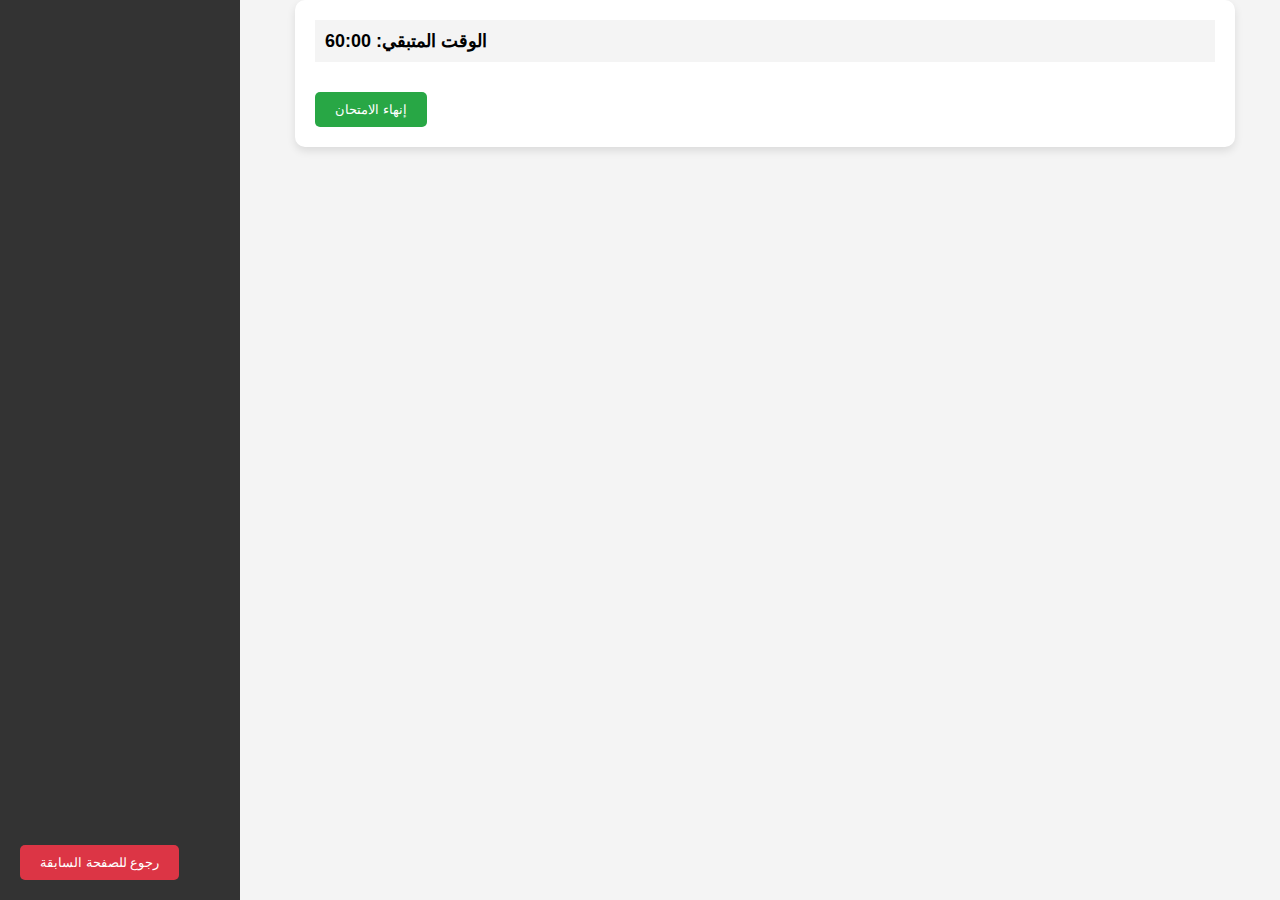
<file: exam4.html>
<!DOCTYPE html>
<html lang="ar">
<head>
    <meta charset="UTF-8">
    <meta name="viewport" content="width=device-width, initial-scale=1.0">
    <title>نموذج امتحان مستوى</title>
    <style>
        body {
            font-family: Arial, sans-serif;
            background-color: #f4f4f4;
            margin: 0;
            padding: 0;
            display: flex;
            justify-content: center;
            align-items: flex-start;
            height: 100vh;
        }

        .container {
            background-color: white;
            padding: 20px;
            max-width: 900px;
            width: 100%;
            border-radius: 10px;
            box-shadow: 0 4px 8px rgba(0, 0, 0, 0.1);
            position: relative;
            margin-left: 250px;
        }

        .sidebar {
            position: fixed;
            left: 0;
            top: 0;
            bottom: 0;
            width: 200px;
            background-color: #333;
            color: white;
            padding: 20px;
            display: flex;
            flex-direction: column;
            align-items: center;
            overflow-y: auto;
        }

        .sidebar a {
            color: white;
            margin-bottom: 15px;
            text-decoration: none;
            font-size: 18px;
        }

        .sidebar a.active {
            background-color: #28a745;
            padding: 10px;
            border-radius: 5px;
        }

        .question {
            margin: 20px 0;
        }

        .options {
            margin-left: 20px;
        }

        .options label {
            display: block;
            margin-bottom: 10px;
        }

        .buttons {
            display: flex;
            justify-content: space-between;
            margin-top: 30px;
        }

        button {
            padding: 10px 20px;
            border: none;
            background-color: #28a745;
            color: white;
            cursor: pointer;
            border-radius: 5px;
        }

        button:hover {
            background-color: #218838;
        }

        .timer {
            font-size: 18px;
            font-weight: bold;
            margin-bottom: 20px;
            position: sticky;
            top: 0;
            background-color: #f4f4f4;
            padding: 10px;
            z-index: 100;
        }

        .back-button {
            position: fixed;
            bottom: 20px;
            left: 20px;
            padding: 10px 20px;
            background-color: #dc3545;
            color: white;
            border: none;
            border-radius: 5px;
            cursor: pointer;
        }

        @media only screen and (max-width: 768px) {
            .container {
                margin-left: 0;
                padding: 10px;
                width: 100%;
            }

            .sidebar {
                position: static;
                width: 100%;
                height: auto;
                flex-direction: row;
                justify-content: space-around;
                padding: 10px;
            }

            .question {
                font-size: 16px;
            }

            button {
                width: 100%;
                margin-top: 10px;
            }
        }
    </style>
</head>
<body>
    <div class="sidebar" id="questionNav">
        <!-- يتم إضافة أرقام الأسئلة هنا -->
    </div>

    <div class="container">
        <div class="timer" id="timer">الوقت المتبقي: 60:00</div>
        
        <div id="questionsContainer">
            <!-- الأسئلة سيتم إضافتها هنا -->
        </div>

        <!-- الأزرار -->
        <div class="buttons">
            <button onclick="submitExam()">إنهاء الامتحان</button>
        </div>
    </div>

    <!-- زر الرجوع -->
    <button class="back-button" onclick="goBack()">رجوع للصفحة السابقة</button>

    <script>
        // مؤقت الامتحان
        let time = 60 * 80; // 60 دقيقة
        let timerElement = document.getElementById('timer');
        let interval;

        function startTimer() {
            interval = setInterval(() => {
                const minutes = Math.floor(time / 60);
                const seconds = time % 60;
                timerElement.innerHTML = `الوقت المتبقي: ${minutes}:${seconds < 10 ? '0' : ''}${seconds}`;
                time--;

                if (time < 0) {
                    clearInterval(interval);
                    submitExam(true); // استدعاء دالة إنهاء الامتحان عند انتهاء الوقت
                }
            }, 1000);
        }

        startTimer();

        // دالة الرجوع للصفحة السابقة
        function goBack() {
            window.history.back();
        }

        // دالة إضافة الأسئلة
        const additionalQuestions = [
    {
        question: "1. A: Where ______ you live?<br>B: I live in New York.",
        options: ["a) do", "b) are", "c) is", "d) does"],
        correctAnswer: "a"
    },
    {
        question: "2. A: She _______ to the gym every day.<br>B: That's why she looks so fit.",
        options: ["a) go", "b) goes", "c) going", "d) is go"],
        correctAnswer: "b"
    },
    {
        question: "3. A: _______ he know how to swim?<br>B: Yes, he does.",
        options: ["a) Are", "b) Does", "c) Is", "d) Do"],
        correctAnswer: "b"
    },
    {
        question: "4. A: I _____ been to Italy twice.<br>B: Really? What did you like the most?",
        options: ["a) has", "b) was", "c) have", "d) had"],
        correctAnswer: "c"
    },
    {
        question: "5. A: How long have you ______ this car?<br>B: About five years.",
        options: ["a) own", "b) owned", "c) owning", "d) owns"],
        correctAnswer: "b"
    },
    {
        question: "6. A: When I called you, you ________ a book.<br>B: Yes, it was very interesting.",
        options: ["a) read", "b) was reading", "c) were reading", "d) am reading"],
        correctAnswer: "c"
    },
    {
        question: "7. A: She speaks English _______ than her brother.<br>B: Yes, she has always been better at languages.",
        options: ["a) well", "b) more well", "c) better", "d) best"],
        correctAnswer: "c"
    },
    {
        question: "8. A: I think it ______ rain later today.<br>B: I hope not. I forgot my umbrella.",
        options: ["a) is going to", "b) will", "c) can", "d) should"],
        correctAnswer: "a"
    },
    {
        question: "9. A: How long ______ they been married?<br>B: For almost ten years.",
        options: ["a) are", "b) have", "c) has", "d) were"],
        correctAnswer: "b"
    },
    {
        question: "10. A: Who usually ______ the cooking in your family?<br>B: My mother does.",
        options: ["a) makes", "b) does", "c) gets", "d) works"],
        correctAnswer: "b"
    },
    {
        question: "11. A: She _________ finished her homework when I called her.<br>B: That’s why she didn’t answer the phone.",
        options: ["a) hasn’t", "b) hadn’t", "c) didn't", "d) wasn't"],
        correctAnswer: "b"
    },
    {
        question: "12. A: Do you enjoy reading?<br>B: Yes, I’m really interested ____ novels.",
        options: ["a) on", "b) of", "c) to", "d) in"],
        correctAnswer: "d"
    },
    {
        question: "13. A: I _______ been learning French for two years.<br>B: That’s great! Can you speak it fluently?",
        options: ["a) am", "b) have", "c) was", "d) had"],
        correctAnswer: "b"
    },
    {
        question: "14. A: It’s important to ______ hard if you want to succeed.<br>B: I know, and I’m trying my best.",
        options: ["a) work", "b) working", "c) works", "d) worked"],
        correctAnswer: "a"
    },
    {
        question: "15. A: What would happen if you ______ your keys?<br>B: I’d be locked out of my house.",
        options: ["a) lost", "b) lose", "c) will lose", "d) would lose"],
        correctAnswer: "a"
    },
    {
        question: "16. A: Are you planning to go ____ holiday this year?<br>B: Yes, we’re thinking of going to Spain.",
        options: ["a) on", "b) to", "c) for", "d) in"],
        correctAnswer: "a"
    },
    {
        question: "17. A: She ______ me she would be late.<br>B: Did she say why?",
        options: ["a) told", "b) said", "c) tells", "d) says"],
        correctAnswer: "a"
    },
    {
        question: "18. A: The manager always ______ annoyed when the staff are late.<br>B: Yes, he’s very strict about punctuality.",
        options: ["a) is", "b) has", "c) gets", "d) makes"],
        correctAnswer: "c"
    },
    {
        question: "19. A: I’m not a big fan of spicy food.<br>B: Neither ______ I. I prefer mild flavors.",
        options: ["a) am", "b) do", "c) is", "d) does"],
        correctAnswer: "a"
    },
    {
        question: "20. A: They _________ us leave the meeting early.<br>B: That’s unusual. They’re usually very strict.",
        options: ["a) allowed", "b) let", "c) didn’t allow", "d) forced"],
        correctAnswer: "b"
    },
    {
        question: "21. A: Do you have to wear a uniform at your job?<br>B: No, we ________ wear anything specific.",
        options: ["a) must", "b) can", "c) don’t have to", "d) shouldn’t"],
        correctAnswer: "c"
    },
    {
        question: "22. A: I’m so tired. Can we stop _______ a coffee?<br>B: Sure, I could use a break too.",
        options: ["a) for", "b) to", "c) have", "d) get"],
        correctAnswer: "a"
    },
    {
        question: "23. A: She _______ have left her phone at home.<br>B: That’s why she didn’t answer.",
        options: ["a) might", "b) must", "c) had", "d) could"],
        correctAnswer: "b"
    },
    {
        question: "24. A: I need to ______ up a new hobby.<br>B: How about painting?",
        options: ["a) take", "b) take after", "c) take on", "d) take off"],
        correctAnswer: "a"
    },
    {
        question: "25. A: I’ve been ______ all day.<br>B: You deserve a rest.",
        options: ["a) work", "b) worked", "c) working", "d) works"],
        correctAnswer: "c"
    },
    {
        question: "26. A: ________ you mind helping me with this?<br>B: Not at all.",
        options: ["a) Can", "b) Will", "c) Would", "d) Could"],
        correctAnswer: "d"
    },
    {
        question: "27. A: My friend insisted _______ with me.<br>B: It’s always nice to have company.",
        options: ["a) to come", "b) on coming", "c) coming", "d) for coming"],
        correctAnswer: "b"
    },
    {
        question: "28. A: What do you think she _________ do next?<br>B: I’m not sure. She hasn’t decided yet.",
        options: ["a) is going to", "b) will", "c) is", "d) would"],
        correctAnswer: "b"
    },
    {
        question: "29. A: I can’t _______ up my mind about this.<br>B: Take your time. It’s an important decision.",
        options: ["a) make", "b) do", "c) change", "d) decide"],
        correctAnswer: "a"
    },
    {
        question: "30. A: She was very _________ about the idea.<br>B: Yes, she’s always full of energy.",
        options: ["a) enthusiastic", "b) enthusiasm", "c) enthusiast", "d) enthusiasticly"],
        correctAnswer: "a"
    },
    {
        question: "31. A: What are you planning to do this weekend?<br>B: I _______ my car repaired.",
        options: ["a) am getting", "b) get", "c) am doing", "d) have"],
        correctAnswer: "a"
    },
    {
        question: "32. A: I wish I _________ that movie last night.<br>B: Was it that bad?",
        options: ["a) didn’t see", "b) wouldn’t have seen", "c) hadn’t seen", "d) haven’t seen"],
        correctAnswer: "c"
    },
    {
        question: "33. A: Would you rather stay in or go out tonight?<br>B: I’d ______ stay in. I’m tired.",
        options: ["a) prefer", "b) rather", "c) like", "d) want"],
        correctAnswer: "b"
    },
    {
        question: "34. A: If she _______ worked harder, she might have succeeded.<br>B: It’s a shame she didn’t.",
        options: ["a) hasn’t", "b) hadn’t", "c) doesn’t", "d) didn’t"],
        correctAnswer: "b"
    },
    {
        question: "35. A: We stopped _______ some groceries on the way home.<br>B: That’s why you’re late.",
        options: ["a) to buy", "b) buying", "c) buy", "d) bought"],
        correctAnswer: "a"
    },
    {
        question: "36. A: When is your next appointment?<br>B: I _______ one for next week.",
        options: ["a) have", "b) make", "c) attend", "d) go"],
        correctAnswer: "a"
    },
    {
        question: "37. A: What’s that animal _____ lives in Australia?<br>B: That’s a kangaroo.",
        options: ["a) which", "b) what", "c) who", "d) that"],
        correctAnswer: "d"
    },
    {
        question: "38. A: ________ you do your homework, you can’t watch TV.<br>B: Fine, I’ll do it now.",
        options: ["a) If", "b) Unless", "c) Supposing", "d) If only"],
        correctAnswer: "b"
    },
    {
        question: "39. A: The concert was cancelled.<br>B: I guess we’d ________ go home then.",
        options: ["a) rather", "b) well", "c) better", "d) should"],
        correctAnswer: "c"
    },
    {
        question: "40. A: She’s confident, but she doesn’t _______ humility.<br>B: True, confidence is important, but so is humility.",
        options: ["a) lack", "b) have", "c) get", "d) does"],
        correctAnswer: "a"
    },
    {
        question: "41. A: I wish you ______ more careful with your belongings.<br>B: I know, I’ve lost my keys again.",
        options: ["a) would be", "b) were", "c) had been", "d) are"],
        correctAnswer: "b"
    },
    {
        question: "42. A: ______ you been to Paris before?<br>B: Yes, I went there last year.",
        options: ["a) Did", "b) Have", "c) Had", "d) Will"],
        correctAnswer: "b"
    },
    {
        question: "43. A: She didn’t _______ to be so late.<br>B: But she was, and we had to wait for her.",
        options: ["a) mean", "b) think", "c) say", "d) tell"],
        correctAnswer: "a"
    },
    {
        question: "44. A: I’ve never _______ anything like this before.<br>B: It’s quite unusual, isn’t it?",
        options: ["a) see", "b) saw", "c) seen", "d) seeing"],
        correctAnswer: "c"
    },
    {
        question: "45. A: I’ll give you a call when I _______ there.<br>B: Perfect, I’ll be waiting.",
        options: ["a) get", "b) will get", "c) got", "d) am getting"],
        correctAnswer: "a"
    },
    {
        question: "46. A: If I had known about the meeting, I ________ attended.<br>B: I understand, it was very last minute.",
        options: ["a) would have", "b) would", "c) will", "d) might"],
        correctAnswer: "a"
    },
    {
        question: "47. A: They were _______ to get the tickets.<br>B: That’s lucky, they sell out fast.",
        options: ["a) manage", "b) able", "c) capable", "d) successful"],
        correctAnswer: "b"
    },
    {
        question: "48. A: I can’t believe she ________ all those boxes by herself.<br>B: She’s stronger than she looks.",
        options: ["a) carry", "b) carried", "c) carries", "d) carrying"],
        correctAnswer: "b"
    },
    {
        question: "49. A: They ________ their house painted last week.<br>B: It looks great now.",
        options: ["a) had", "b) did", "c) made", "d) got"],
        correctAnswer: "a"
    },
    {
        question: "50. A: How do you ________ this word?<br>B: I think it’s pronounced differently.",
        options: ["a) spell", "b) say", "c) pronounce", "d) speak"],
        correctAnswer: "c"
    }
];





        let userAnswers = {}; // لتخزين إجابات المستخدم
        const questionsContainer = document.getElementById("questionsContainer");

        questions.forEach((q, index) => {
            const questionElement = document.createElement("div");
            questionElement.classList.add("question");
            questionElement.id = `question-${index}`;

            questionElement.innerHTML = `
                <p>${q.question}</p>
                <div class="options">
                    ${q.options.map((option, i) => `
                        <label>
                            <input type="radio" name="q${index}" value="${option[0]}" onchange="saveAnswer(${index}, '${option[0]}')">
                            ${option}
                        </label>
                    `).join('')}
                </div>
            `;

            questionsContainer.appendChild(questionElement);

            // إضافة السؤال في القائمة الجانبية
            const navLink = document.createElement("a");
            navLink.href = `#question-${index}`;
            navLink.innerText = `سؤال ${index + 1}`;
            navLink.id = `nav-${index}`;
            document.getElementById("questionNav").appendChild(navLink);
        });

        // دالة لحفظ إجابة المستخدم
        function saveAnswer(questionIndex, answer) {
            userAnswers[questionIndex] = answer;
            document.getElementById(`nav-${questionIndex}`).classList.add('active');
        }

        // دالة إنهاء الامتحان
        function submitExam(timeOut = false) {
    clearInterval(interval); // إيقاف المؤقت
    document.getElementById("timer").innerText = "الوقت انتهى";

    questions.forEach((q, index) => {
        const userAnswer = userAnswers[index];
        const questionElement = document.getElementById(`question-${index}`);
        const navLink = document.getElementById(`nav-${index}`);

        if (userAnswer === q.correctAnswer) {
            questionElement.style.backgroundColor = "#d4edda";
            navLink.style.backgroundColor = "#28a745";
        } else {
            questionElement.style.backgroundColor = "#f8d7da";
            navLink.style.backgroundColor = "#dc3545";

            // عرض الإجابة التي اختارها الطالب بلون أحمر
            questionElement.innerHTML += `<p style="color: red;">إجابتك: ${userAnswer}</p>`;
            // عرض الإجابة الصحيحة بلون أخضر
            questionElement.innerHTML += `<p style="color: green;">الإجابة الصحيحة: ${q.correctAnswer}</p>`;
        }
    });

    if (!timeOut) {
        alert("تم تقديم الامتحان! يمكنك مراجعة إجاباتك الآن.");
    } else {
        alert("انتهى الوقت! تم تقييم الإجابات.");
    }
}


            if (!timeOut) {
                alert("تم تقديم الامتحان! يمكنك مراجعة إجاباتك الآن.");
            } else {
                alert("انتهى الوقت! تم تقييم الإجابات.");
            }
        
    </script>
</body>
</html>
</file>
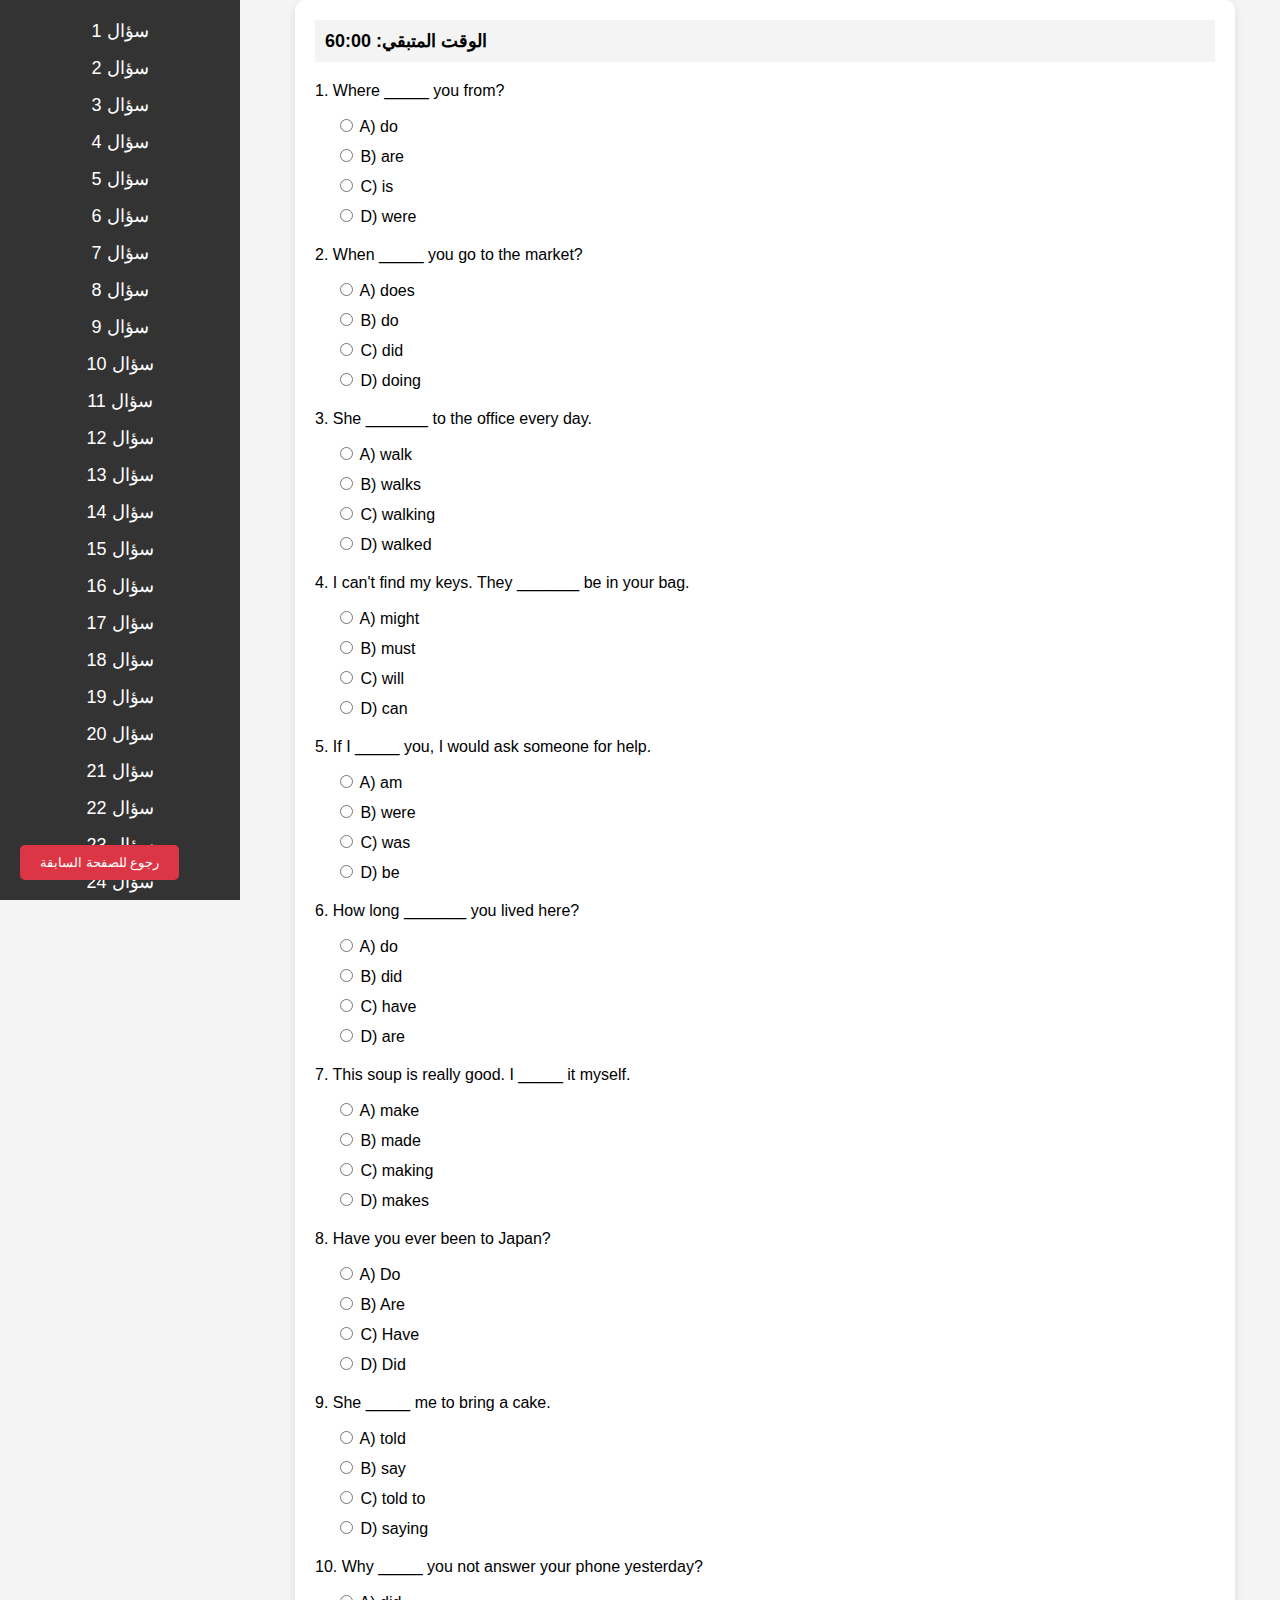
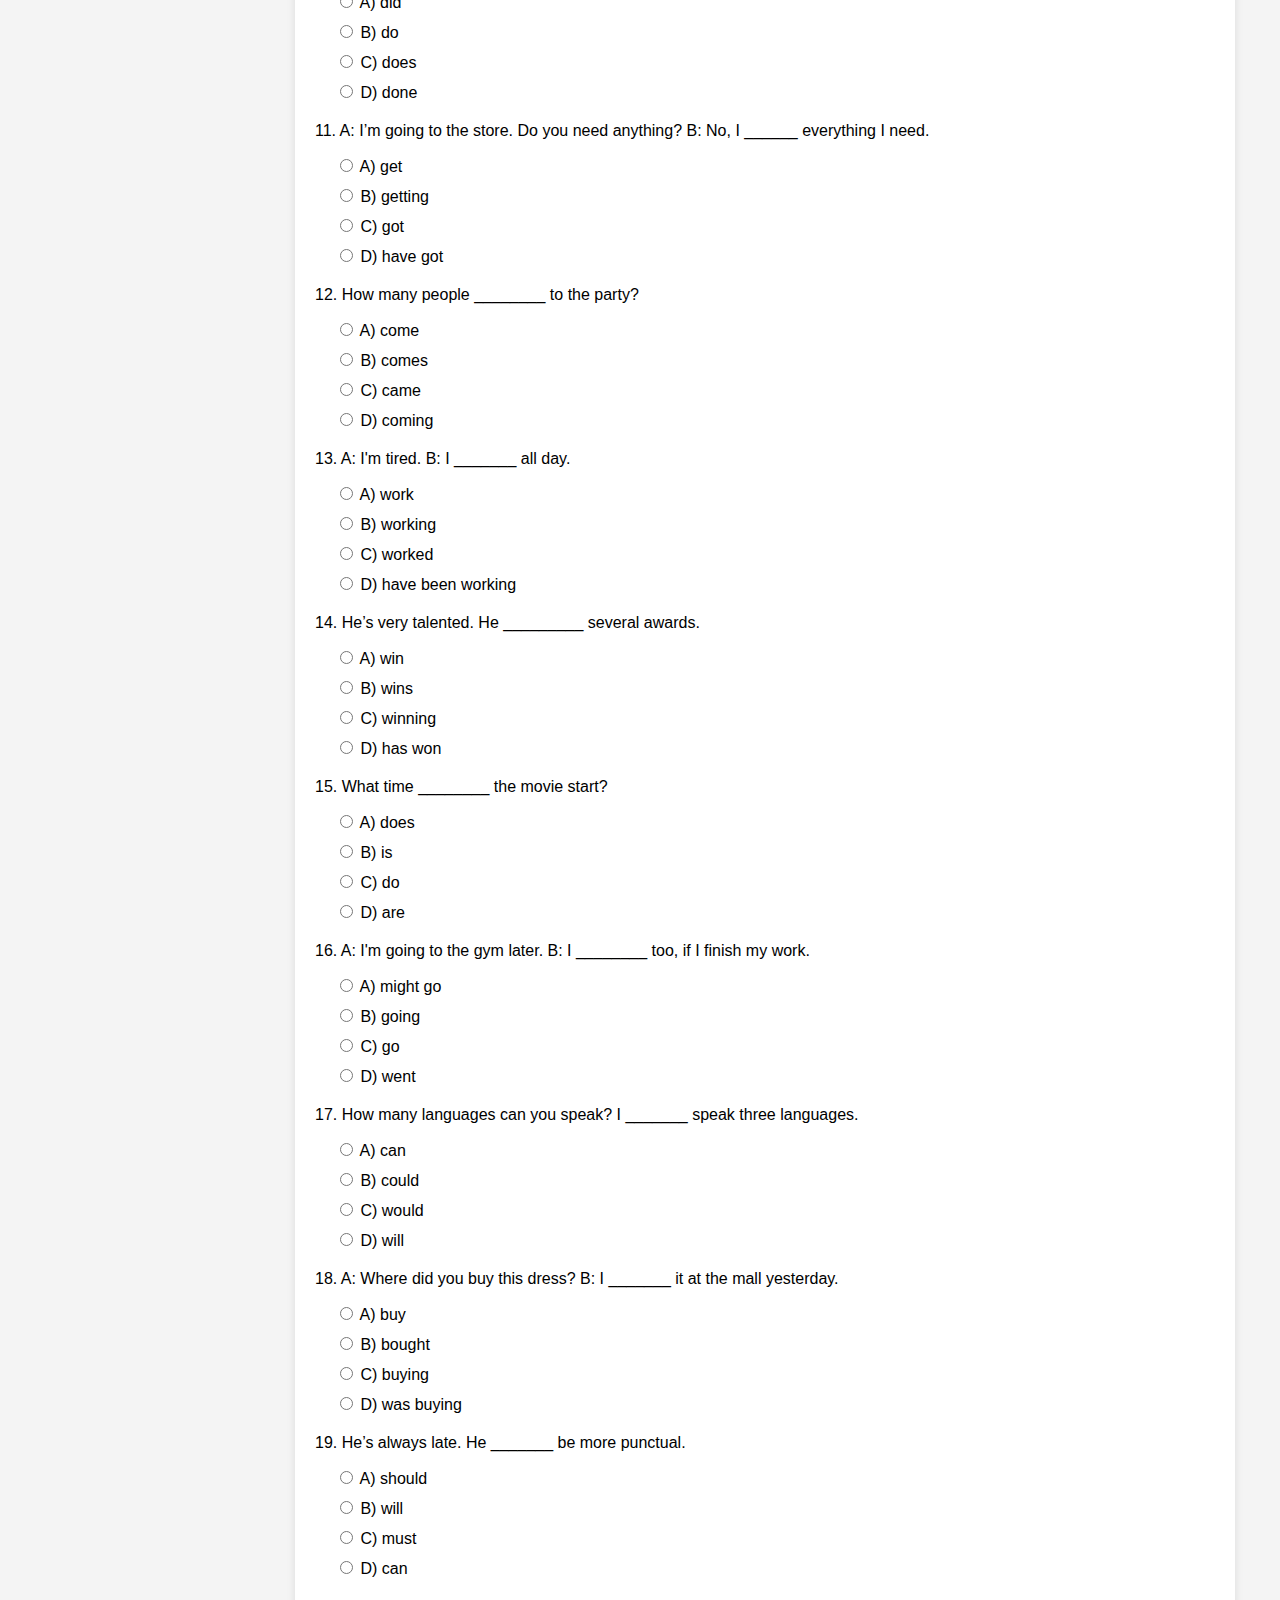
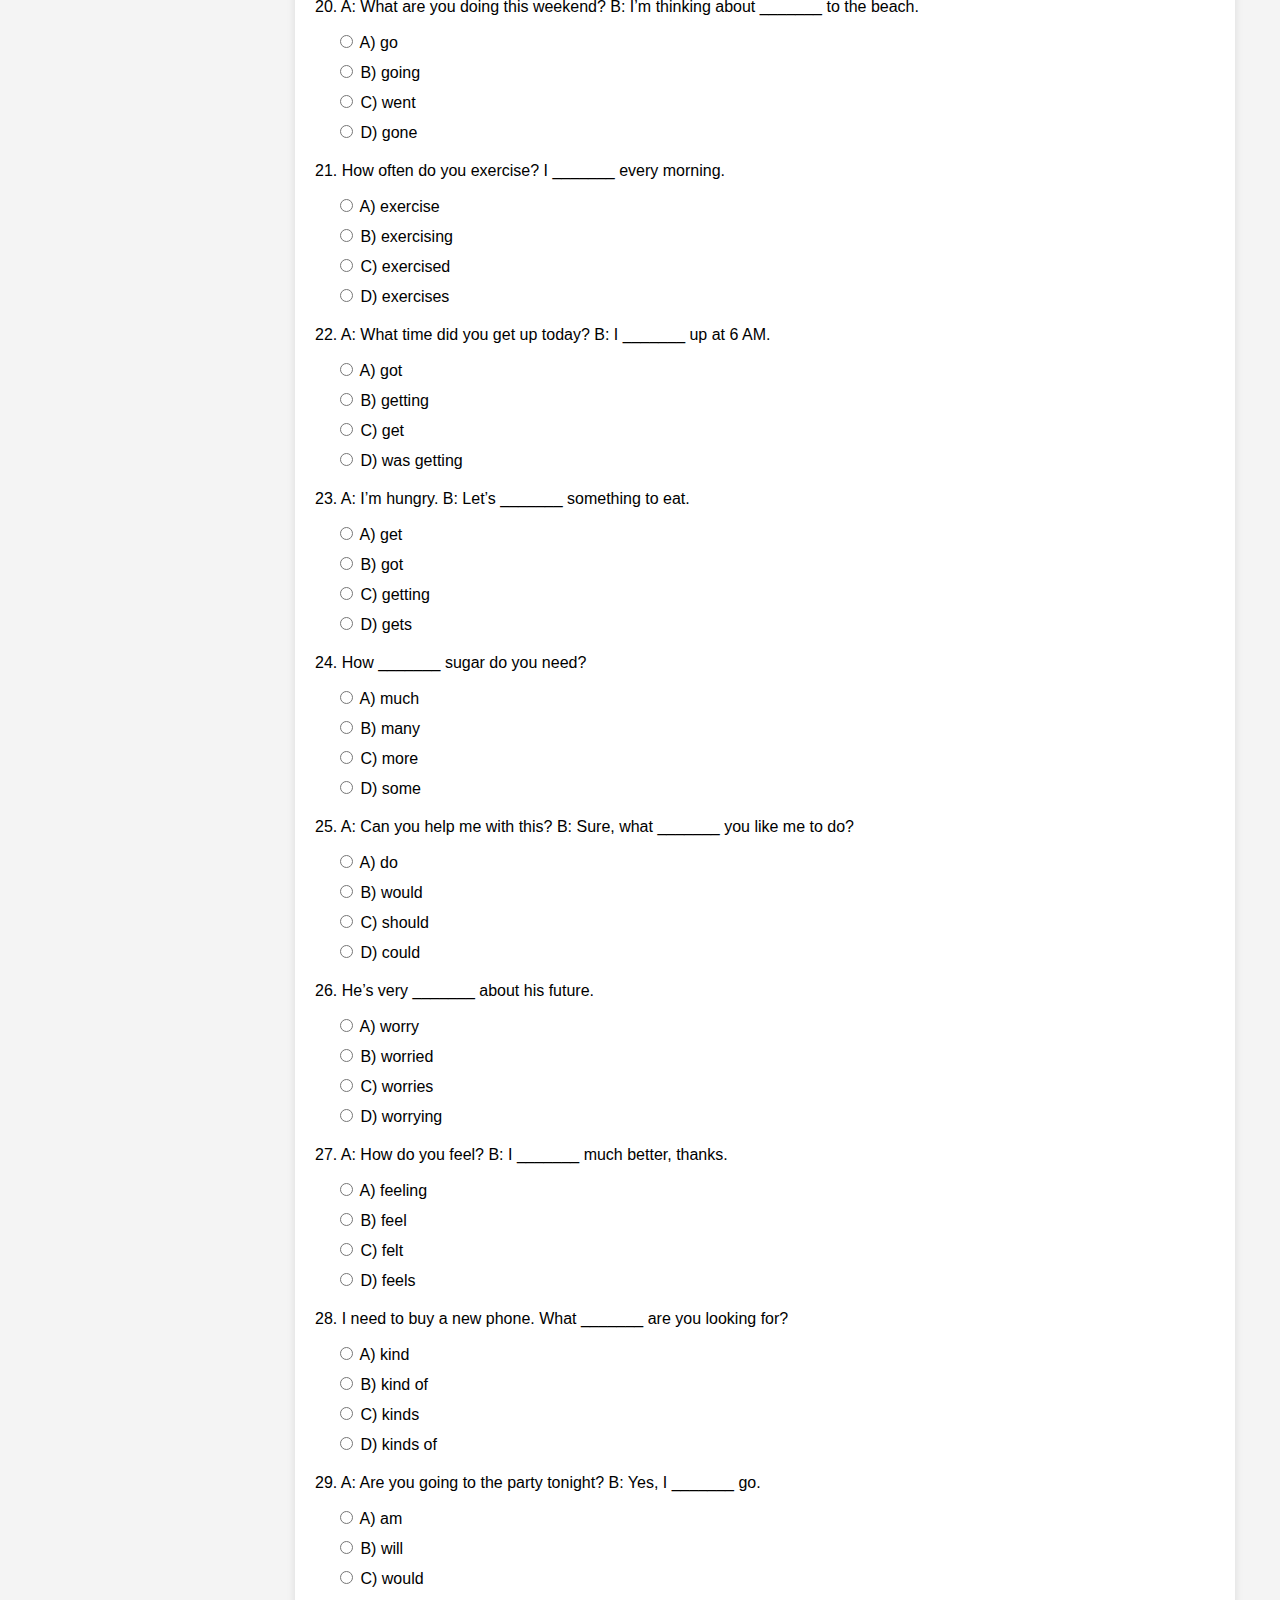
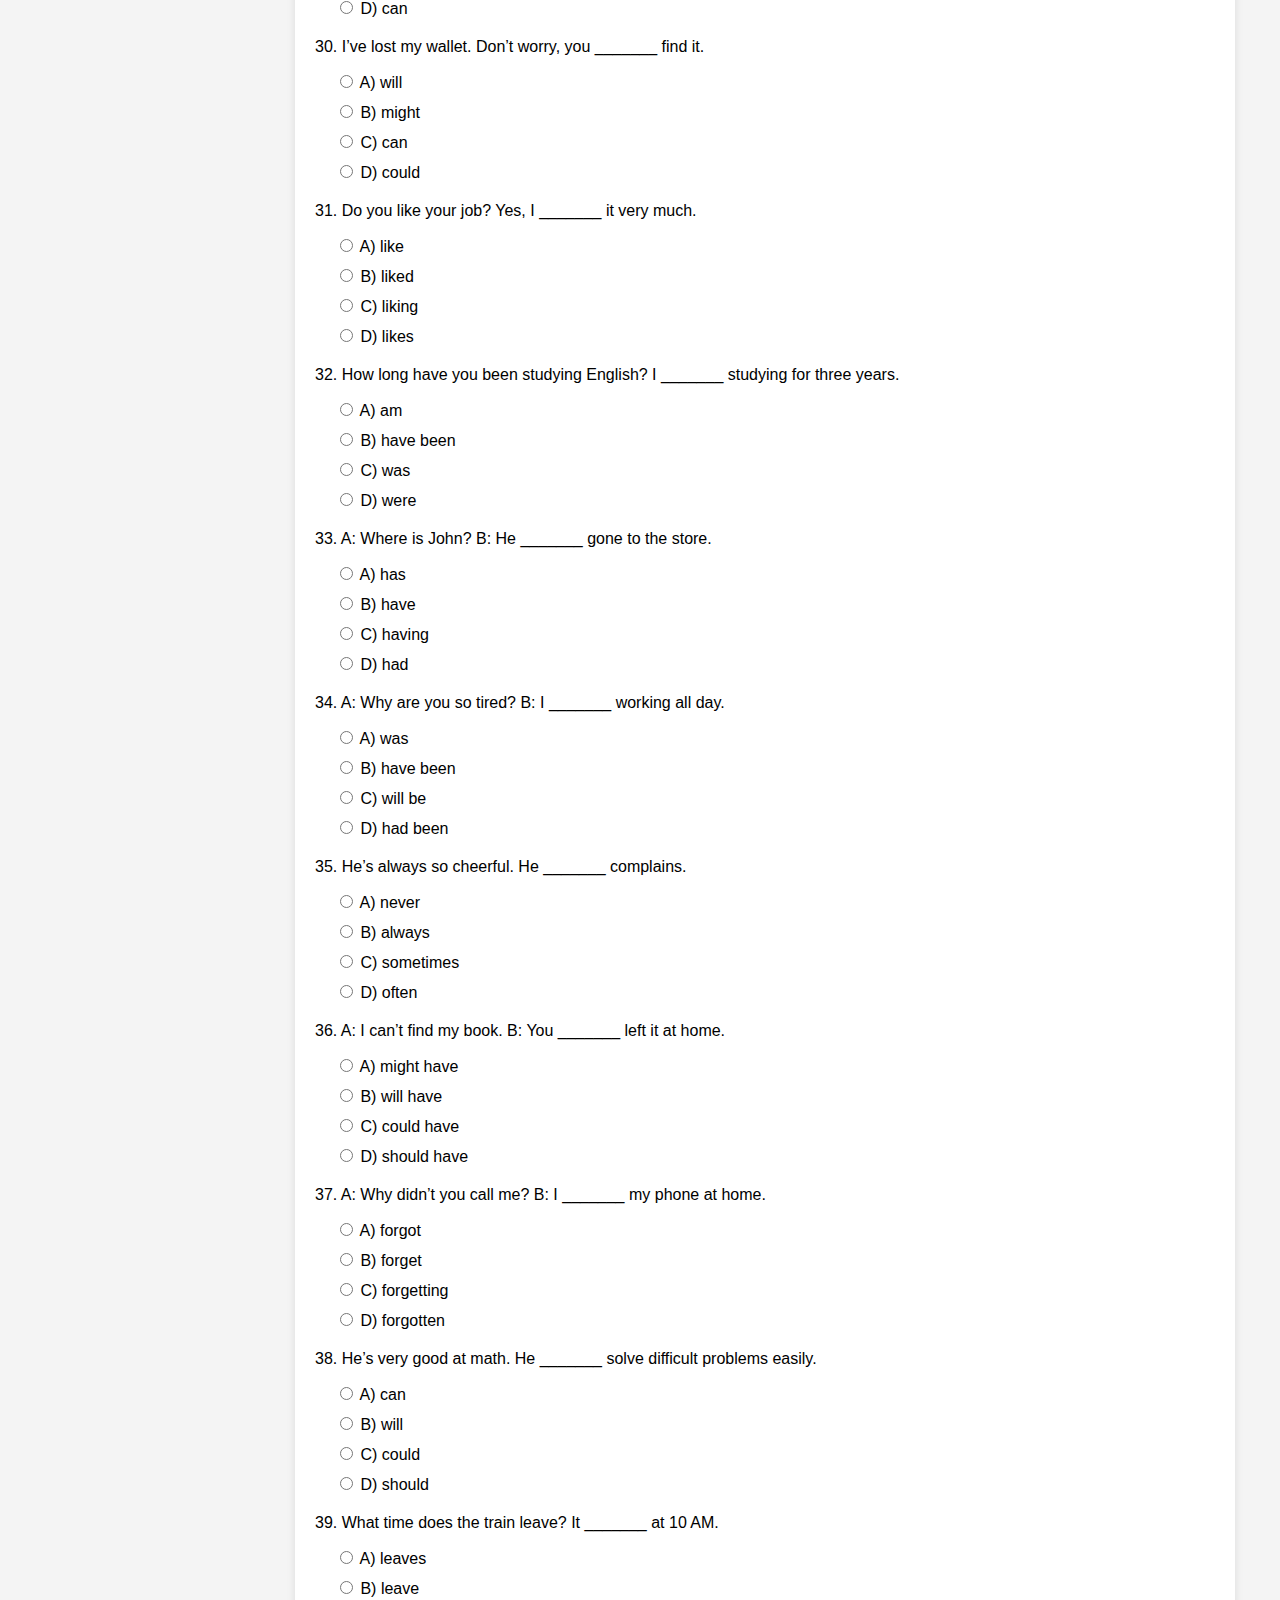
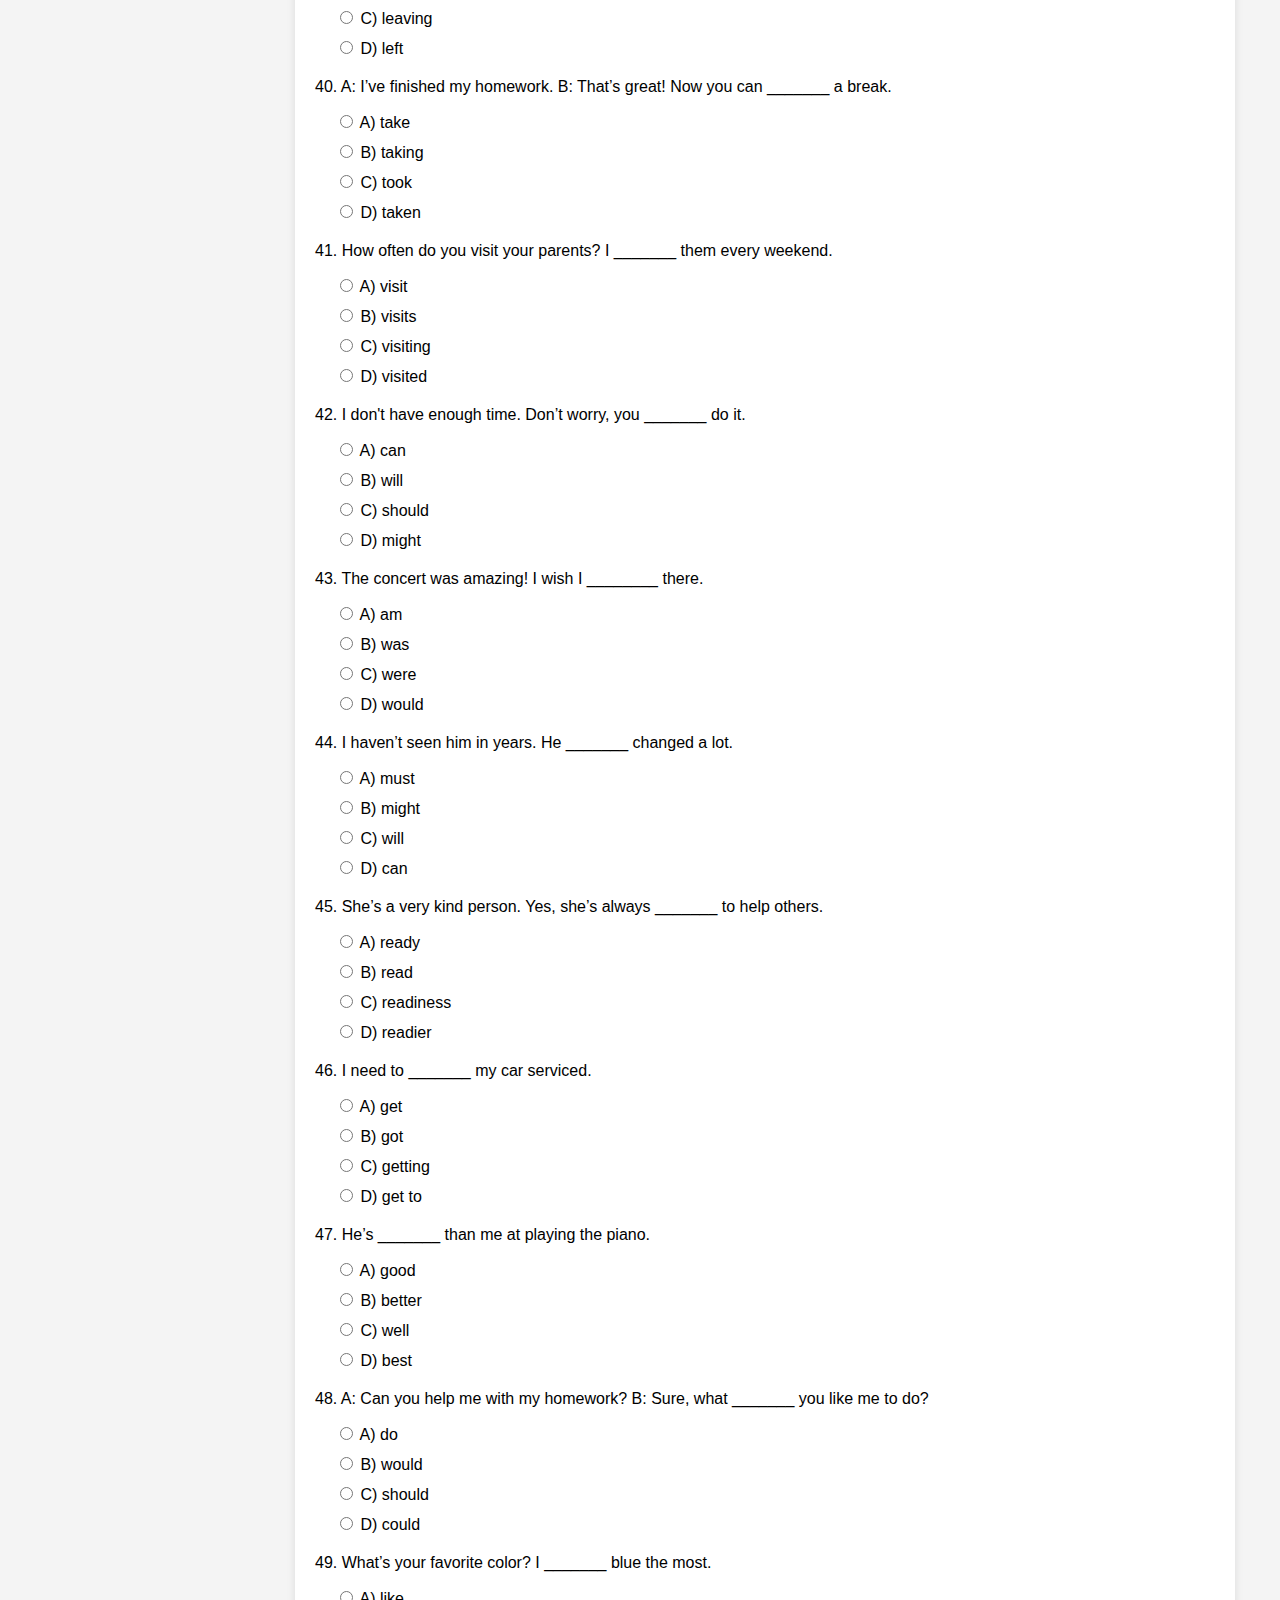
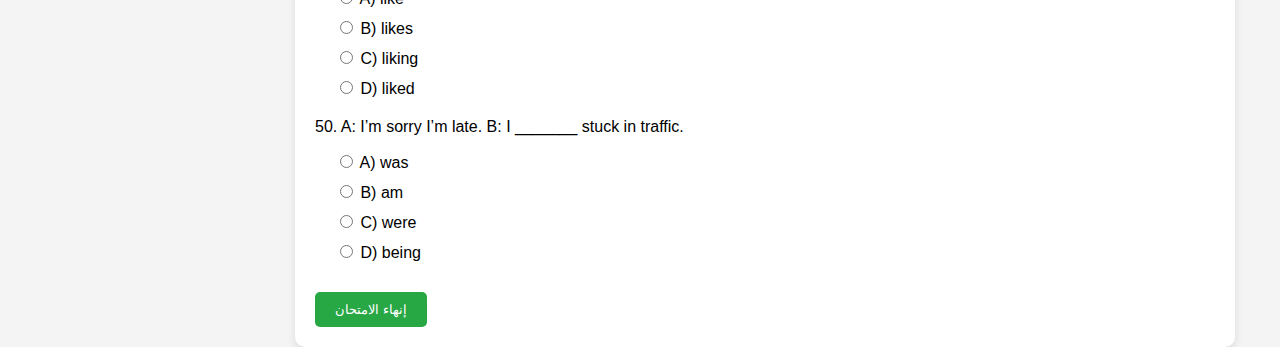
<file: exam5.html>
<!DOCTYPE html>
<html lang="ar">
<head>
    <meta charset="UTF-8">
    <meta name="viewport" content="width=device-width, initial-scale=1.0">
    <title>نموذج امتحان مستوى</title>
    <style>
        body {
            font-family: Arial, sans-serif;
            background-color: #f4f4f4;
            margin: 0;
            padding: 0;
            display: flex;
            justify-content: center;
            align-items: flex-start;
            height: 100vh;
        }

        .container {
            background-color: white;
            padding: 20px;
            max-width: 900px;
            width: 100%;
            border-radius: 10px;
            box-shadow: 0 4px 8px rgba(0, 0, 0, 0.1);
            position: relative;
            margin-left: 250px;
        }

        .sidebar {
            position: fixed;
            left: 0;
            top: 0;
            bottom: 0;
            width: 200px;
            background-color: #333;
            color: white;
            padding: 20px;
            display: flex;
            flex-direction: column;
            align-items: center;
            overflow-y: auto;
        }

        .sidebar a {
            color: white;
            margin-bottom: 15px;
            text-decoration: none;
            font-size: 18px;
        }

        .sidebar a.active {
            background-color: #28a745;
            padding: 10px;
            border-radius: 5px;
        }

        .question {
            margin: 20px 0;
        }

        .options {
            margin-left: 20px;
        }

        .options label {
            display: block;
            margin-bottom: 10px;
        }

        .buttons {
            display: flex;
            justify-content: space-between;
            margin-top: 30px;
        }

        button {
            padding: 10px 20px;
            border: none;
            background-color: #28a745;
            color: white;
            cursor: pointer;
            border-radius: 5px;
        }

        button:hover {
            background-color: #218838;
        }

        .timer {
            font-size: 18px;
            font-weight: bold;
            margin-bottom: 20px;
            position: sticky;
            top: 0;
            background-color: #f4f4f4;
            padding: 10px;
            z-index: 100;
        }

        .back-button {
            position: fixed;
            bottom: 20px;
            left: 20px;
            padding: 10px 20px;
            background-color: #dc3545;
            color: white;
            border: none;
            border-radius: 5px;
            cursor: pointer;
        }

        @media only screen and (max-width: 768px) {
            .container {
                margin-left: 0;
                padding: 10px;
                width: 100%;
            }

            .sidebar {
                position: static;
                width: 100%;
                height: auto;
                flex-direction: row;
                justify-content: space-around;
                padding: 10px;
            }

            .question {
                font-size: 16px;
            }

            button {
                width: 100%;
                margin-top: 10px;
            }
        }
    </style>
</head>
<body>
    <div class="sidebar" id="questionNav">
        <!-- يتم إضافة أرقام الأسئلة هنا -->
    </div>

    <div class="container">
        <div class="timer" id="timer">الوقت المتبقي: 60:00</div>
        
        <div id="questionsContainer">
            <!-- الأسئلة سيتم إضافتها هنا -->
        </div>

        <!-- الأزرار -->
        <div class="buttons">
            <button onclick="submitExam()">إنهاء الامتحان</button>
        </div>
    </div>

    <!-- زر الرجوع -->
    <button class="back-button" onclick="goBack()">رجوع للصفحة السابقة</button>

    <script>
        // مؤقت الامتحان
        let time = 60 * 80; // 60 دقيقة
        let timerElement = document.getElementById('timer');
        let interval;

        function startTimer() {
            interval = setInterval(() => {
                const minutes = Math.floor(time / 60);
                const seconds = time % 60;
                timerElement.innerHTML = `الوقت المتبقي: ${minutes}:${seconds < 10 ? '0' : ''}${seconds}`;
                time--;

                if (time < 0) {
                    clearInterval(interval);
                    submitExam(true); // استدعاء دالة إنهاء الامتحان عند انتهاء الوقت
                }
            }, 1000);
        }

        startTimer();

        // دالة الرجوع للصفحة السابقة
        function goBack() {
            window.history.back();
        }

        // دالة إضافة الأسئلة
        const questions = [
    {
        question: "1. Where _____ you from?",
        options: ["A) do", "B) are", "C) is", "D) were"],
        correctAnswer: "B"
    },
    {
        question: "2. When _____ you go to the market?",
        options: ["A) does", "B) do", "C) did", "D) doing"],
        correctAnswer: "C"
    },
    {
        question: "3. She _______ to the office every day.",
        options: ["A) walk", "B) walks", "C) walking", "D) walked"],
        correctAnswer: "B"
    },
    {
        question: "4. I can't find my keys. They _______ be in your bag.",
        options: ["A) might", "B) must", "C) will", "D) can"],
        correctAnswer: "A"
    },
    {
        question: "5. If I _____ you, I would ask someone for help.",
        options: ["A) am", "B) were", "C) was", "D) be"],
        correctAnswer: "B"
    },
    {
        question: "6. How long _______ you lived here?",
        options: ["A) do", "B) did", "C) have", "D) are"],
        correctAnswer: "C"
    },
    {
        question: "7. This soup is really good. I _____ it myself.",
        options: ["A) make", "B) made", "C) making", "D) makes"],
        correctAnswer: "B"
    },
    {
        question: "8. Have you ever been to Japan?",
        options: ["A) Do", "B) Are", "C) Have", "D) Did"],
        correctAnswer: "C"
    },
    {
        question: "9. She _____ me to bring a cake.",
        options: ["A) told", "B) say", "C) told to", "D) saying"],
        correctAnswer: "A"
    },
    {
        question: "10. Why _____ you not answer your phone yesterday?",
        options: ["A) did", "B) do", "C) does", "D) done"],
        correctAnswer: "A"
    },
    {
        question: "11. A: I’m going to the store. Do you need anything?\nB: No, I ______ everything I need.",
        options: ["A) get", "B) getting", "C) got", "D) have got"],
        correctAnswer: "D"
    },
    {
        question: "12. How many people ________ to the party?",
        options: ["A) come", "B) comes", "C) came", "D) coming"],
        correctAnswer: "C"
    },
    {
        question: "13. A: I'm tired.\nB: I _______ all day.",
        options: ["A) work", "B) working", "C) worked", "D) have been working"],
        correctAnswer: "D"
    },
    {
        question: "14. He’s very talented. He _________ several awards.",
        options: ["A) win", "B) wins", "C) winning", "D) has won"],
        correctAnswer: "D"
    },
    {
        question: "15. What time ________ the movie start?",
        options: ["A) does", "B) is", "C) do", "D) are"],
        correctAnswer: "A"
    },
    {
        question: "16. A: I'm going to the gym later.\nB: I ________ too, if I finish my work.",
        options: ["A) might go", "B) going", "C) go", "D) went"],
        correctAnswer: "A"
    },
    {
        question: "17. How many languages can you speak? I _______ speak three languages.",
        options: ["A) can", "B) could", "C) would", "D) will"],
        correctAnswer: "A"
    },
    {
        question: "18. A: Where did you buy this dress?\nB: I _______ it at the mall yesterday.",
        options: ["A) buy", "B) bought", "C) buying", "D) was buying"],
        correctAnswer: "B"
    },
    {
        question: "19. He’s always late. He _______ be more punctual.",
        options: ["A) should", "B) will", "C) must", "D) can"],
        correctAnswer: "A"
    },
    {
        question: "20. A: What are you doing this weekend?\nB: I’m thinking about _______ to the beach.",
        options: ["A) go", "B) going", "C) went", "D) gone"],
        correctAnswer: "B"
    },
    {
        question: "21. How often do you exercise? I _______ every morning.",
        options: ["A) exercise", "B) exercising", "C) exercised", "D) exercises"],
        correctAnswer: "A"
    },
    {
        question: "22. A: What time did you get up today?\nB: I _______ up at 6 AM.",
        options: ["A) got", "B) getting", "C) get", "D) was getting"],
        correctAnswer: "A"
    },
    {
        question: "23. A: I’m hungry.\nB: Let’s _______ something to eat.",
        options: ["A) get", "B) got", "C) getting", "D) gets"],
        correctAnswer: "A"
    },
    {
        question: "24. How _______ sugar do you need?",
        options: ["A) much", "B) many", "C) more", "D) some"],
        correctAnswer: "A"
    },
    {
        question: "25. A: Can you help me with this?\nB: Sure, what _______ you like me to do?",
        options: ["A) do", "B) would", "C) should", "D) could"],
        correctAnswer: "B"
    },
    {
        question: "26. He’s very _______ about his future.",
        options: ["A) worry", "B) worried", "C) worries", "D) worrying"],
        correctAnswer: "B"
    },
    {
        question: "27. A: How do you feel?\nB: I _______ much better, thanks.",
        options: ["A) feeling", "B) feel", "C) felt", "D) feels"],
        correctAnswer: "B"
    },
    {
        question: "28. I need to buy a new phone. What _______ are you looking for?",
        options: ["A) kind", "B) kind of", "C) kinds", "D) kinds of"],
        correctAnswer: "B"
    },
    {
        question: "29. A: Are you going to the party tonight?\nB: Yes, I _______ go.",
        options: ["A) am", "B) will", "C) would", "D) can"],
        correctAnswer: "B"
    },
    {
        question: "30. I’ve lost my wallet. Don’t worry, you _______ find it.",
        options: ["A) will", "B) might", "C) can", "D) could"],
        correctAnswer: "A"
    },
    {
        question: "31. Do you like your job? Yes, I _______ it very much.",
        options: ["A) like", "B) liked", "C) liking", "D) likes"],
        correctAnswer: "A"
    },
    {
        question: "32. How long have you been studying English? I _______ studying for three years.",
        options: ["A) am", "B) have been", "C) was", "D) were"],
        correctAnswer: "B"
    },
    {
        question: "33. A: Where is John?\nB: He _______ gone to the store.",
        options: ["A) has", "B) have", "C) having", "D) had"],
        correctAnswer: "A"
    },
    {
        question: "34. A: Why are you so tired?\nB: I _______ working all day.",
        options: ["A) was", "B) have been", "C) will be", "D) had been"],
        correctAnswer: "B"
    },
    {
        question: "35. He’s always so cheerful. He _______ complains.",
        options: ["A) never", "B) always", "C) sometimes", "D) often"],
        correctAnswer: "A"
    },
    {
        question: "36. A: I can’t find my book.\nB: You _______ left it at home.",
        options: ["A) might have", "B) will have", "C) could have", "D) should have"],
        correctAnswer: "A"
    },
    {
        question: "37. A: Why didn’t you call me?\nB: I _______ my phone at home.",
        options: ["A) forgot", "B) forget", "C) forgetting", "D) forgotten"],
        correctAnswer: "A"
    },
    {
        question: "38. He’s very good at math. He _______ solve difficult problems easily.",
        options: ["A) can", "B) will", "C) could", "D) should"],
        correctAnswer: "A"
    },
    {
        question: "39. What time does the train leave? It _______ at 10 AM.",
        options: ["A) leaves", "B) leave", "C) leaving", "D) left"],
        correctAnswer: "A"
    },
    {
        question: "40. A: I’ve finished my homework.\nB: That’s great! Now you can _______ a break.",
        options: ["A) take", "B) taking", "C) took", "D) taken"],
        correctAnswer: "A"
    },
    {
        question: "41. How often do you visit your parents? I _______ them every weekend.",
        options: ["A) visit", "B) visits", "C) visiting", "D) visited"],
        correctAnswer: "A"
    },
    {
        question: "42. I don't have enough time. Don’t worry, you _______ do it.",
        options: ["A) can", "B) will", "C) should", "D) might"],
        correctAnswer: "A"
    },
    {
        question: "43. The concert was amazing! I wish I ________ there.",
        options: ["A) am", "B) was", "C) were", "D) would"],
        correctAnswer: "C"
    },
    {
        question: "44. I haven’t seen him in years. He _______ changed a lot.",
        options: ["A) must", "B) might", "C) will", "D) can"],
        correctAnswer: "A"
    },
    {
        question: "45. She’s a very kind person. Yes, she’s always _______ to help others.",
        options: ["A) ready", "B) read", "C) readiness", "D) readier"],
        correctAnswer: "A"
    },
    {
        question: "46. I need to _______ my car serviced.",
        options: ["A) get", "B) got", "C) getting", "D) get to"],
        correctAnswer: "A"
    },
    {
        question: "47. He’s _______ than me at playing the piano.",
        options: ["A) good", "B) better", "C) well", "D) best"],
        correctAnswer: "B"
    },
    {
        question: "48. A: Can you help me with my homework?\nB: Sure, what _______ you like me to do?",
        options: ["A) do", "B) would", "C) should", "D) could"],
        correctAnswer: "B"
    },
    {
        question: "49. What’s your favorite color? I _______ blue the most.",
        options: ["A) like", "B) likes", "C) liking", "D) liked"],
        correctAnswer: "A"
    },
    {
        question: "50. A: I’m sorry I’m late.\nB: I _______ stuck in traffic.",
        options: ["A) was", "B) am", "C) were", "D) being"],
        correctAnswer: "A"
    }
];





        let userAnswers = {}; // لتخزين إجابات المستخدم
        const questionsContainer = document.getElementById("questionsContainer");

        questions.forEach((q, index) => {
            const questionElement = document.createElement("div");
            questionElement.classList.add("question");
            questionElement.id = `question-${index}`;

            questionElement.innerHTML = `
                <p>${q.question}</p>
                <div class="options">
                    ${q.options.map((option, i) => `
                        <label>
                            <input type="radio" name="q${index}" value="${option[0]}" onchange="saveAnswer(${index}, '${option[0]}')">
                            ${option}
                        </label>
                    `).join('')}
                </div>
            `;

            questionsContainer.appendChild(questionElement);

            // إضافة السؤال في القائمة الجانبية
            const navLink = document.createElement("a");
            navLink.href = `#question-${index}`;
            navLink.innerText = `سؤال ${index + 1}`;
            navLink.id = `nav-${index}`;
            document.getElementById("questionNav").appendChild(navLink);
        });

        // دالة لحفظ إجابة المستخدم
        function saveAnswer(questionIndex, answer) {
            userAnswers[questionIndex] = answer;
            document.getElementById(`nav-${questionIndex}`).classList.add('active');
        }

        // دالة إنهاء الامتحان
        function submitExam(timeOut = false) {
    clearInterval(interval); // إيقاف المؤقت
    document.getElementById("timer").innerText = "الوقت انتهى";

    questions.forEach((q, index) => {
        const userAnswer = userAnswers[index];
        const questionElement = document.getElementById(`question-${index}`);
        const navLink = document.getElementById(`nav-${index}`);

        if (userAnswer === q.correctAnswer) {
            questionElement.style.backgroundColor = "#d4edda";
            navLink.style.backgroundColor = "#28a745";
        } else {
            questionElement.style.backgroundColor = "#f8d7da";
            navLink.style.backgroundColor = "#dc3545";

            // عرض الإجابة التي اختارها الطالب بلون أحمر
            questionElement.innerHTML += `<p style="color: red;">إجابتك: ${userAnswer}</p>`;
            // عرض الإجابة الصحيحة بلون أخضر
            questionElement.innerHTML += `<p style="color: green;">الإجابة الصحيحة: ${q.correctAnswer}</p>`;
        }
    });

    if (!timeOut) {
        alert("تم تقديم الامتحان! يمكنك مراجعة إجاباتك الآن.");
    } else {
        alert("انتهى الوقت! تم تقييم الإجابات.");
    }
}


            if (!timeOut) {
                alert("تم تقديم الامتحان! يمكنك مراجعة إجاباتك الآن.");
            } else {
                alert("انتهى الوقت! تم تقييم الإجابات.");
            }
        
    </script>
</body>
</html>
</file>
